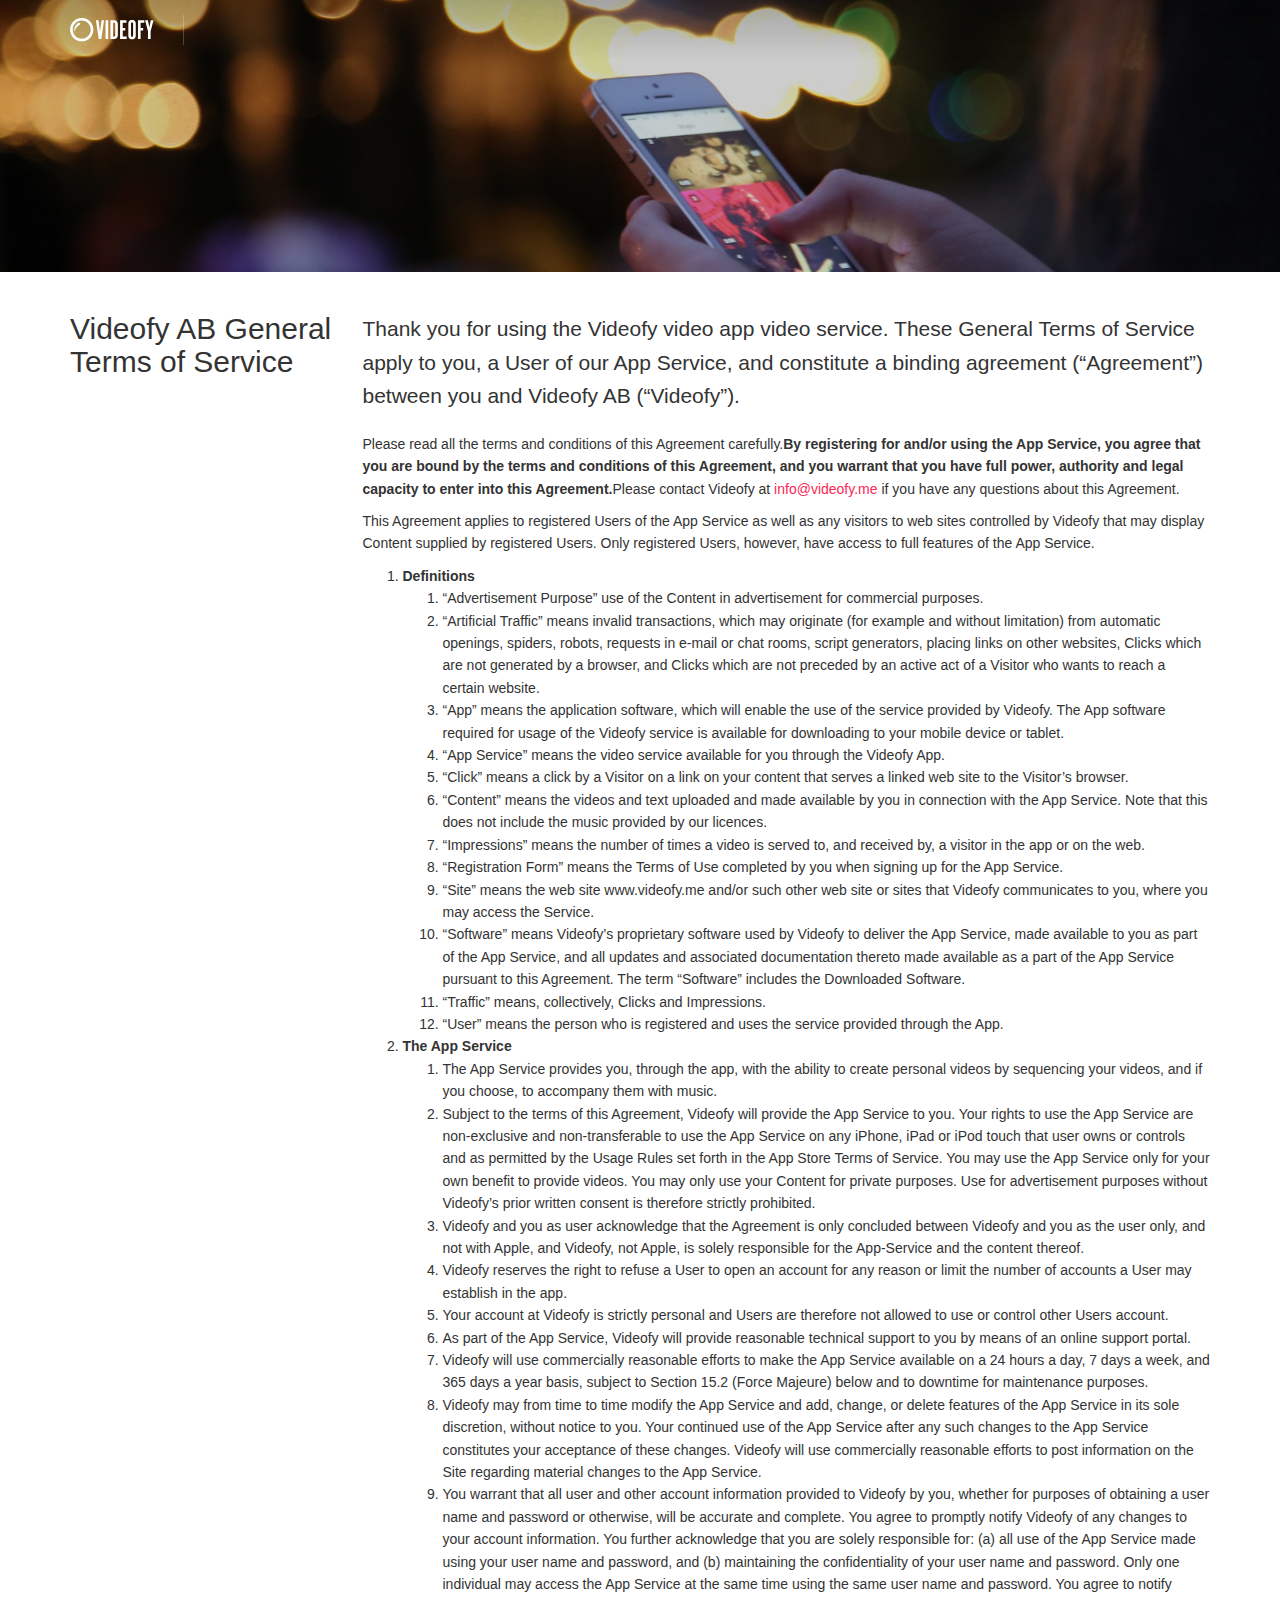
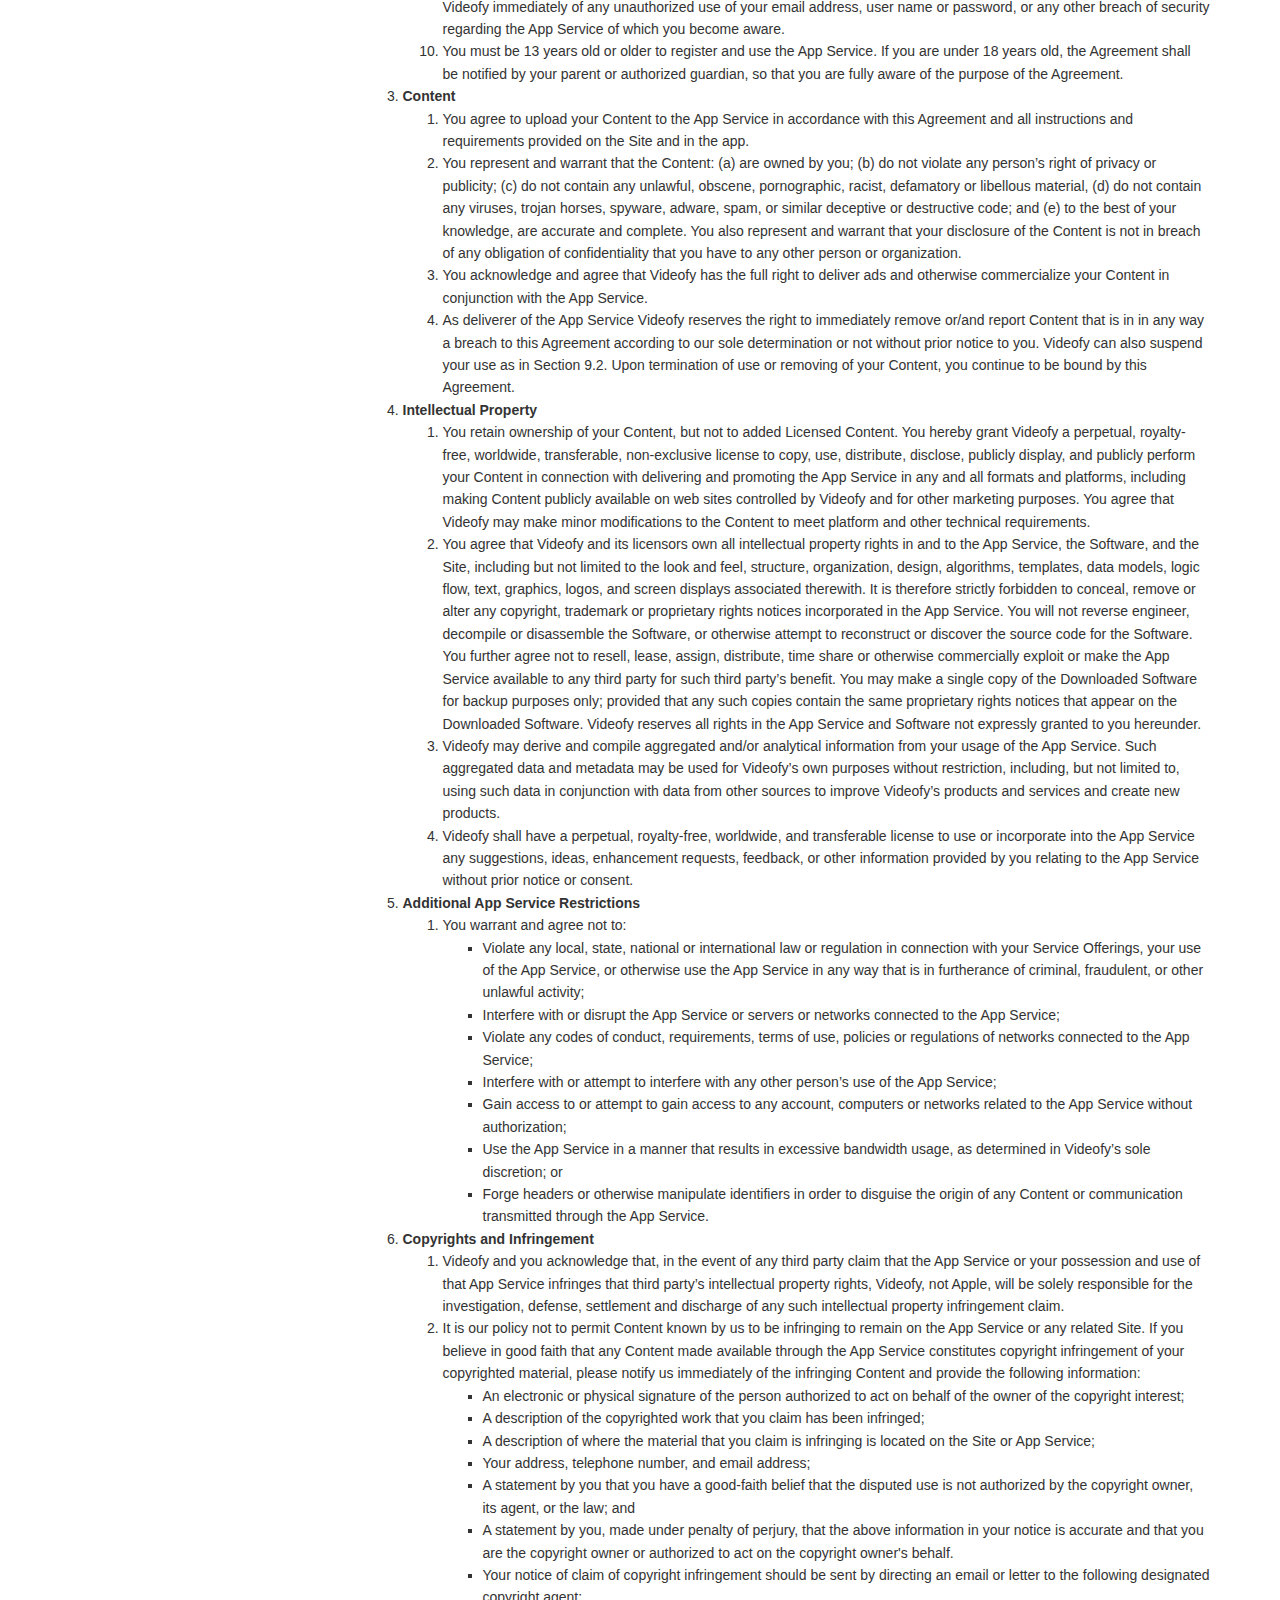
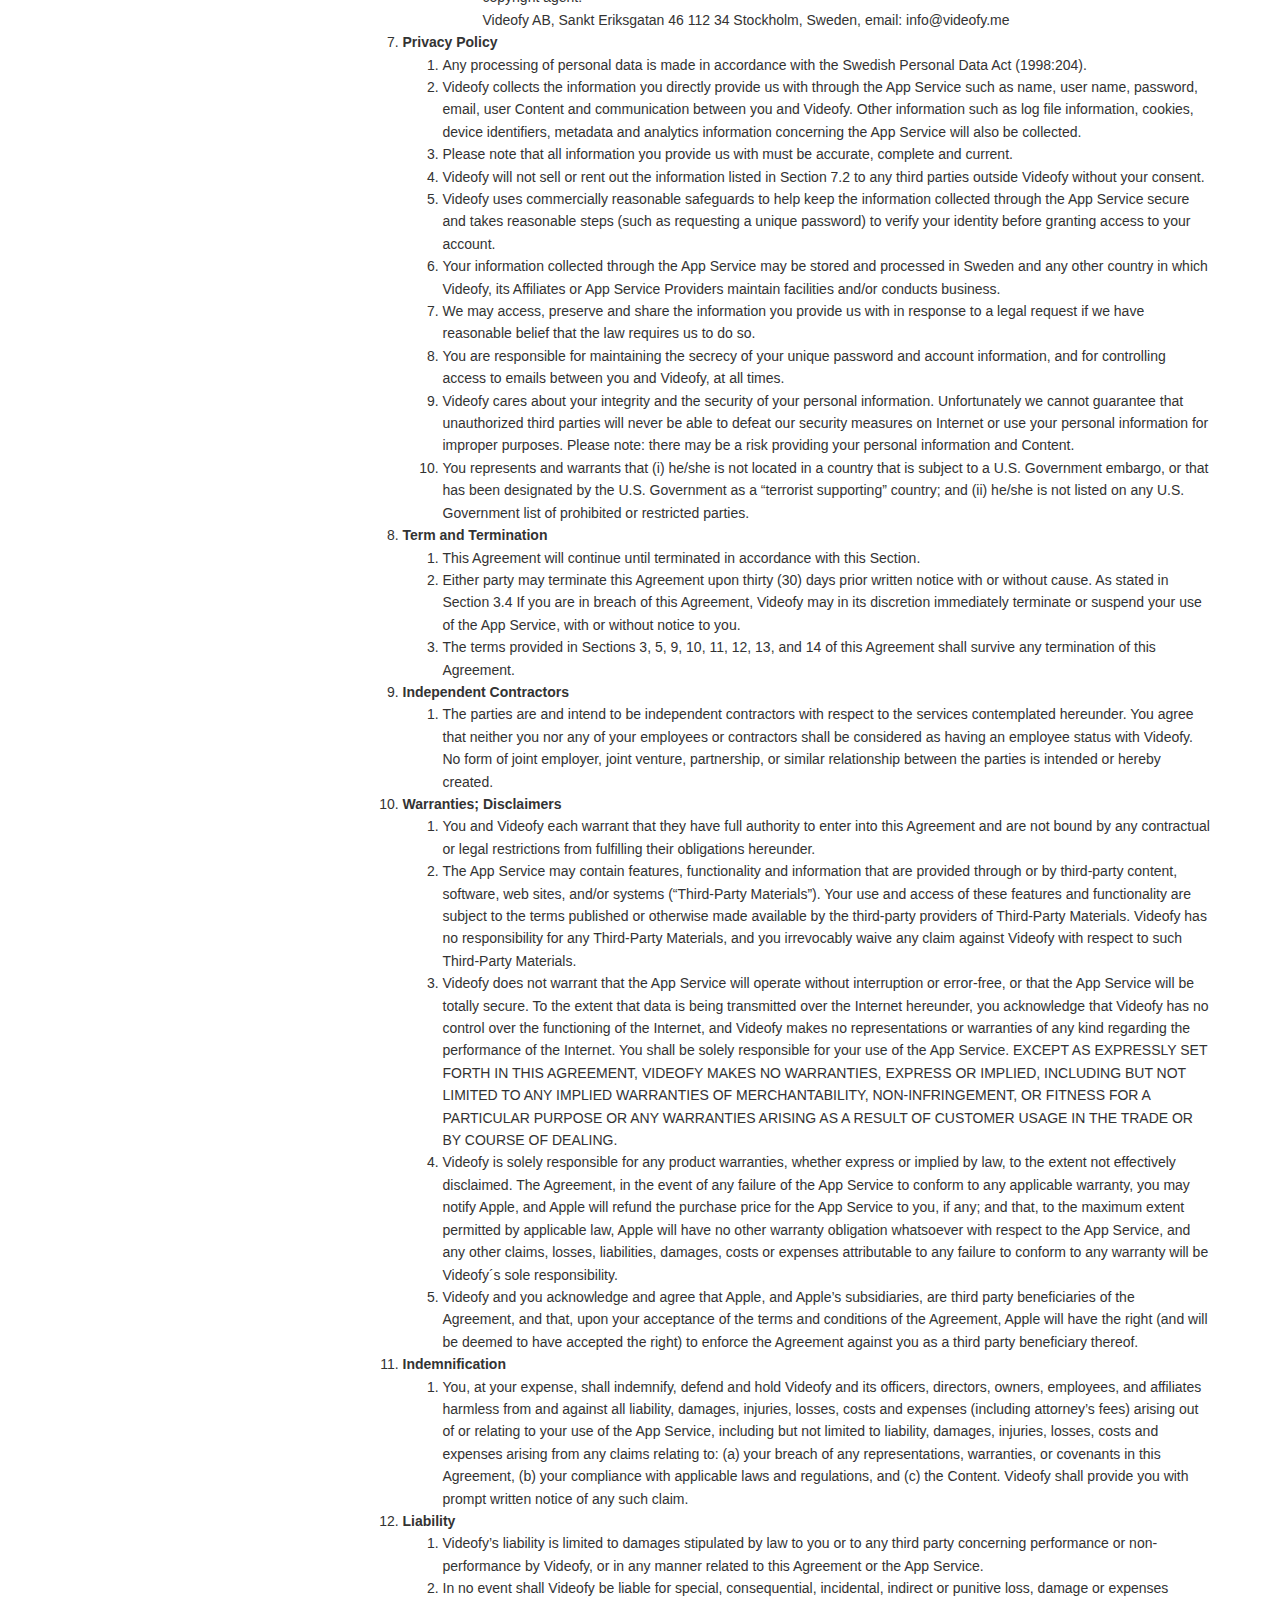
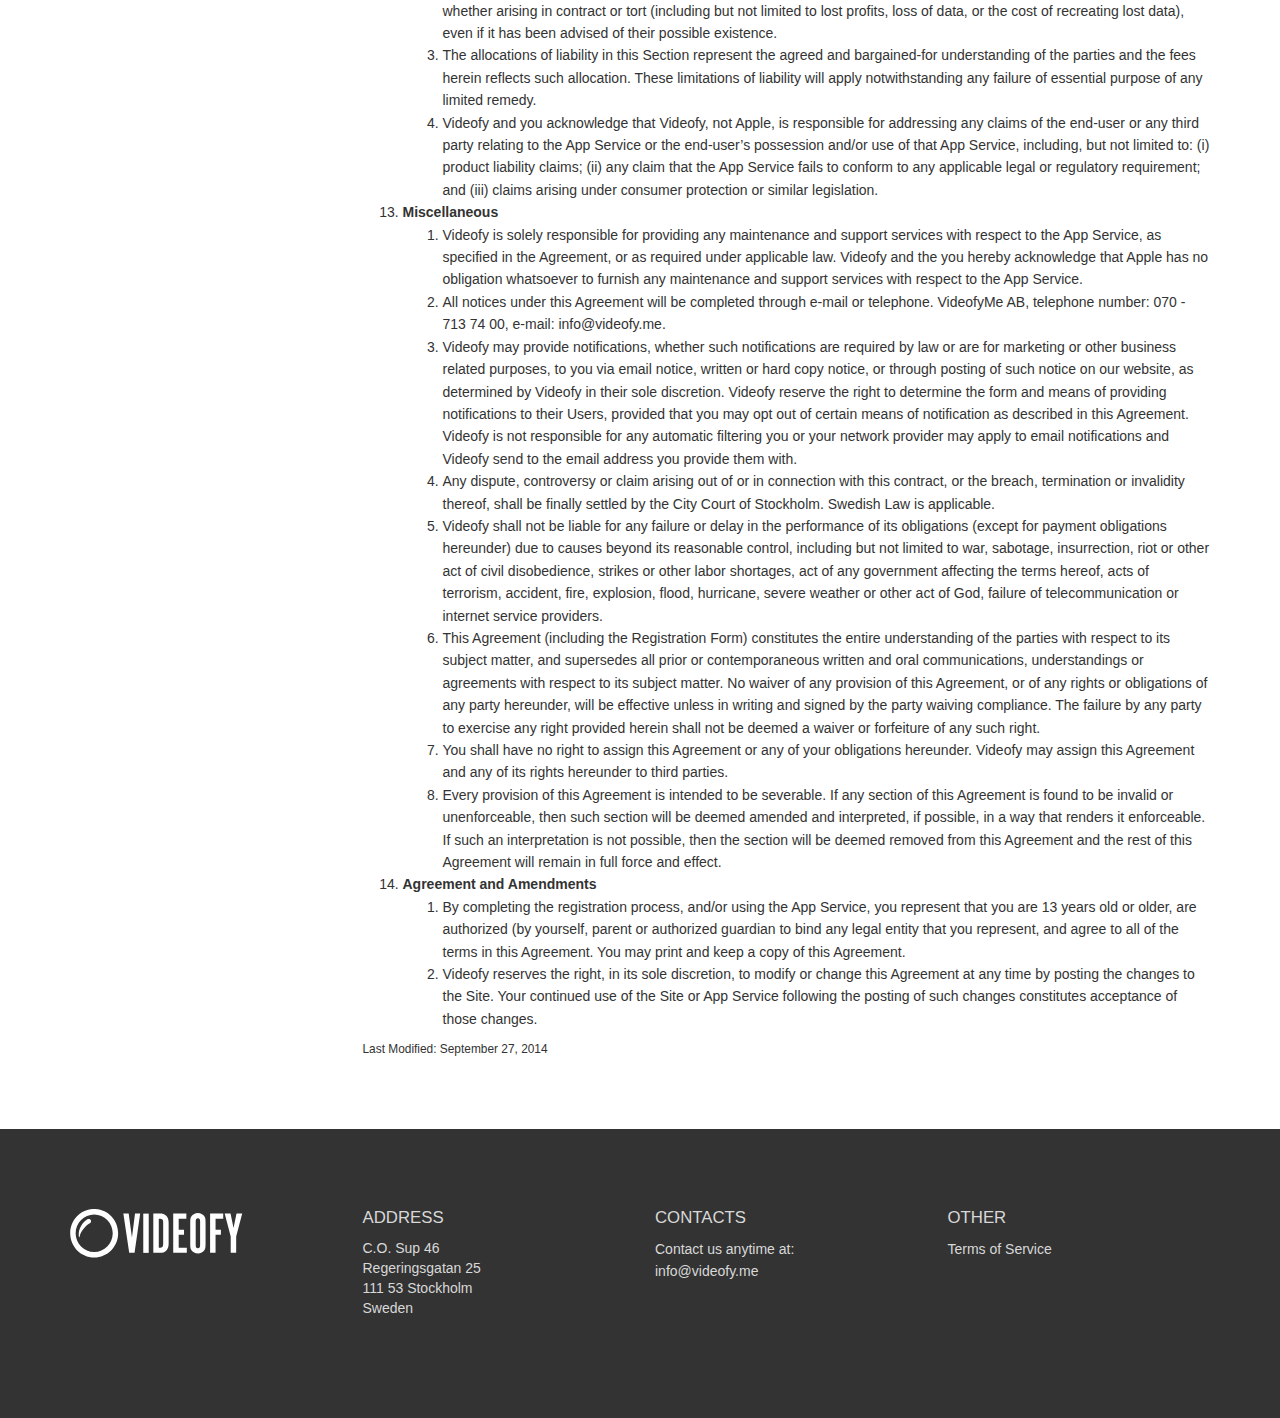
<file: terms.html>
<!DOCTYPE html><!--[if lt IE 7]><html class="no-js ie6 ie" lang="en"></html><![endif]--><!--[if IE 7]><html class="no-js ie7 ie" lang="en"></html><![endif]--><!--[if IE 8]><html class="no-js ie8 ie" lang="en"></html><![endif]--><!--[if (gt IE 9)|!(IE)]><html class="no-js" lang="en"></html><![endif]--><head><meta charset="utf-8" /><meta content="IE=9" http-equiv="X-UA-Compatible" /><meta content="width=device-width, initial-scale=1.0, maximum-scale=2.0, user-scalable=yes" name="viewport" /><title>Videofy &mdash; Tell your story</title><link data-turbolinks-track="true" href="assets/application-575cfbafa0febe323f9afd88a5fcacd6.css" media="all" rel="stylesheet" /><!--[if IE]><link data-turbolinks-track="true" href="/assets/ie-60c3497ec0a5d188ebb203ef52566065.css" media="all" rel="stylesheet" /><![endif]--><!--[if lt IE 9]><script src="//cdnjs.cloudflare.com/ajax/libs/respond.js/1.2.0/respond.js"></script><![endif]--><script src="assets/modernizr-1af3caa1324e15e8d7eb4d703ae076df.js"></script><script data-turbolinks-track="true" src="assets/application-8a2aa35d18575cafd5628e30099f99cb.js"></script><link href="assets/favicon-e16bb898ebe125a9ccb9b4dd0bb017fd.ico" rel="shortcut icon" type="image/x-icon" /><link href="/assets/apple-touch-icon-precomposed-6232c23b7b8760ca3a3e51691c40c235.png" rel="apple-touch-icon" /><link href="/assets/apple-touch-icon-72x72-precomposed-32609334844acd62eb5297b4e27d7343.png" rel="apple-touch-icon" sizes="72x72" /><link href="/assets/apple-touch-icon-76x76-precomposed-5573cd559b7110203aff1e78b87d0252.png" rel="apple-touch-icon" sizes="76x76" /><link href="/assets/apple-touch-icon-114x114-precomposed-e8740f0a279afc5e89ebaba9a5b4761d.png" rel="apple-touch-icon" sizes="114x114" /><link href="/assets/apple-touch-icon-120x120-precomposed-87eac33d0eff036e71d9a40def74ecdd.png" rel="apple-touch-icon" sizes="120x120" /><link href="/assets/apple-touch-icon-144x144-precomposed-01ab9d39250f05fe0122d21e1f4df8a9.png" rel="apple-touch-icon" sizes="144x144" /><link href="/assets/apple-touch-icon-152x152-precomposed-d7ef843cd5f8d2472a96af69b1615e2b.png" rel="apple-touch-icon" sizes="152x152" /><meta content="authenticity_token" name="csrf-param" />
</head><body class="terms" data-action="show" data-controller="high_voltage-pages" data-language="en"><div class="background-container"><div class="container hidden-xs heading tween-animate-header"><div class="row"><div class="col-xs-7"><h1>We make it easy to tell stories in video.<br />Scroll down to meet us.</h1></div></div></div></div><div class="row" id="navigation"><div class="col-xs-12"><nav class="navbar navbar-default" role="navigation"><div class="container"><div class="navbar-header"><button class="navbar-toggle" data-target="#main-navbar-collapse" data-toggle="collapse" type="button"><span class="sr-only">Toggle navigation</span><span class="icon-bar"></span><span class="icon-bar"></span><span class="icon-bar"></span></button><a class="navbar-brand" href="/"><img alt="Logo" class="logo" src="assets/logo-ff5d0922fb99f6a2c425c5b539fd0513.svg" /></a></div><div class="collapse navbar-collapse" id="main-navbar-collapse"><ul class="nav navbar-nav"></ul></div></div></nav></div></div><div class="container-fluid" id="main"><div class="container"><div class="row"><div class="col-xs-12 col-md-3"><h2>Videofy AB General Terms of Service</h2></div><div class="col-xs-12 col-md-9"><p class="lead">Thank you for using the Videofy video app video service. These General Terms of Service apply to you, a User of our App Service, and constitute a binding agreement (“Agreement”) between you and Videofy AB (“Videofy”).</p><p>Please read all the terms and conditions of this Agreement carefully.<strong>By registering for and/or using the App Service, you agree that you are bound by the terms and conditions of this Agreement, and you warrant that you have full power, authority and legal capacity to enter into this Agreement.</strong>Please contact Videofy at&nbsp;<a href="mailto:info@videofy.me">info@videofy.me</a>&nbsp;if you have any questions about this Agreement.</p><p>This Agreement applies to registered Users of the App Service as well as any visitors to web sites controlled by Videofy that may display Content supplied by registered Users. Only registered Users, however, have access to full features of the App Service.</p><ol><li><strong>Definitions</strong><ol><li>“Advertisement Purpose” use of the Content in advertisement for commercial purposes.</li><li>“Artificial Traffic” means invalid transactions, which may originate (for example and without limitation) from automatic openings, spiders, robots, requests in e-mail or chat rooms, script generators, placing links on other websites, Clicks which are not generated by a browser, and Clicks which are not preceded by an active act of a Visitor who wants to reach a certain website.</li><li>“App” means the application software, which will enable the use of the service provided by Videofy. The App software required for usage of the Videofy service is available for downloading to your mobile device or tablet.</li><li>“App Service” means the video service available for you through the Videofy App.</li><li>“Click” means a click by a Visitor on a link on your content that serves a linked web site to the Visitor’s browser.</li><li>“Content” means the videos and text uploaded and made available by you in connection with the App Service. Note that this does not include the music provided by our licences.</li><li>“Impressions” means the number of times a video is served to, and received by, a visitor in the app or on the web.</li><li>“Registration Form” means the Terms of Use completed by you when signing up for the App Service.</li><li>“Site” means the web site www.videofy.me and/or such other web site or sites that Videofy communicates to you, where you may access the Service.</li><li>“Software” means Videofy’s proprietary software used by Videofy to deliver the App Service, made available to you as part of the App Service, and all updates and associated documentation thereto made available as a part of the App Service pursuant to this Agreement. The term “Software” includes the Downloaded Software.</li><li>“Traffic” means, collectively, Clicks and Impressions.</li><li>“User” means the person who is registered and uses the service provided through the App.</li></ol></li><li><strong>The App Service</strong><ol><li>The App Service provides you, through the app, with the ability to create personal videos by sequencing your videos, and if you choose, to accompany them with music.</li><li>Subject to the terms of this Agreement, Videofy will provide the App Service to you. Your rights to use the App Service are non-exclusive and non-transferable to use the App Service on any iPhone, iPad or iPod touch that user owns or controls and as permitted by the Usage Rules set forth in the App Store Terms of Service. You may use the App Service only for your own benefit to provide videos. You may only use your Content for private purposes. Use for advertisement purposes without Videofy’s prior written consent is therefore strictly prohibited.</li><li>Videofy and you as user acknowledge that the Agreement is only concluded between Videofy and you as the user only, and not with Apple, and Videofy, not Apple, is solely responsible for the App-Service and the content thereof.</li><li>Videofy reserves the right to refuse a User to open an account for any reason or limit the number of accounts a User may establish in the app.</li><li>Your account at Videofy is strictly personal and Users are therefore not allowed to use or control other Users account.</li><li>As part of the App Service, Videofy will provide reasonable technical support to you by means of an online support portal.</li><li>Videofy will use commercially reasonable efforts to make the App Service available on a 24 hours a day, 7 days a week, and 365 days a year basis, subject to Section 15.2 (Force Majeure) below and to downtime for maintenance purposes.</li><li>Videofy may from time to time modify the App Service and add, change, or delete features of the App Service in its sole discretion, without notice to you. Your continued use of the App Service after any such changes to the App Service constitutes your acceptance of these changes. Videofy will use commercially reasonable efforts to post information on the Site regarding material changes to the App Service.</li><li>You warrant that all user and other account information provided to Videofy by you, whether for purposes of obtaining a user name and password or otherwise, will be accurate and complete. You agree to promptly notify Videofy of any changes to your account information. You further acknowledge that you are solely responsible for: (a) all use of the App Service made using your user name and password, and (b) maintaining the confidentiality of your user name and password. Only one individual may access the App Service at the same time using the same user name and password. You agree to notify Videofy immediately of any unauthorized use of your email address, user name or password, or any other breach of security regarding the App Service of which you become aware.</li><li>You must be 13 years old or older to register and use the App Service. If you are under 18 years old, the Agreement shall be notified by your parent or authorized guardian, so that you are fully aware of the purpose of the Agreement.</li></ol></li><li><strong>Content</strong><ol><li>You agree to upload your Content to the App Service in accordance with this Agreement and all instructions and requirements provided on the Site and in the app.</li><li>You represent and warrant that the Content: (a) are owned by you; (b) do not violate any person’s right of privacy or publicity; (c) do not contain any unlawful, obscene, pornographic, racist, defamatory or libellous material, (d) do not contain any viruses, trojan horses, spyware, adware, spam, or similar deceptive or destructive code; and (e) to the best of your knowledge, are accurate and complete. You also represent and warrant that your disclosure of the Content is not in breach of any obligation of confidentiality that you have to any other person or organization.</li><li>You acknowledge and agree that Videofy has the full right to deliver ads and otherwise commercialize your Content in conjunction with the App Service.</li><li>As deliverer of the App Service Videofy reserves the right to immediately remove or/and report Content that is in in any way a breach to this Agreement according to our sole determination or not without prior notice to you. Videofy can also suspend your use as in Section 9.2. Upon termination of use or removing of your Content, you continue to be bound by this Agreement.</li></ol></li><li><strong>Intellectual Property</strong><ol><li>You retain ownership of your Content, but not to added Licensed Content. You hereby grant Videofy a perpetual, royalty-free, worldwide, transferable, non-exclusive license to copy, use, distribute, disclose, publicly display, and publicly perform your Content in connection with delivering and promoting the App Service in any and all formats and platforms, including making Content publicly available on web sites controlled by Videofy and for other marketing purposes. You agree that Videofy may make minor modifications to the Content to meet platform and other technical requirements.</li><li>You agree that Videofy and its licensors own all intellectual property rights in and to the App Service, the Software, and the Site, including but not limited to the look and feel, structure, organization, design, algorithms, templates, data models, logic flow, text, graphics, logos, and screen displays associated therewith. It is therefore strictly forbidden to conceal, remove or alter any copyright, trademark or proprietary rights notices incorporated in the App Service. You will not reverse engineer, decompile or disassemble the Software, or otherwise attempt to reconstruct or discover the source code for the Software. You further agree not to resell, lease, assign, distribute, time share or otherwise commercially exploit or make the App Service available to any third party for such third party’s benefit. You may make a single copy of the Downloaded Software for backup purposes only; provided that any such copies contain the same proprietary rights notices that appear on the Downloaded Software. Videofy reserves all rights in the App Service and Software not expressly granted to you hereunder.</li><li>Videofy may derive and compile aggregated and/or analytical information from your usage of the App Service. Such aggregated data and metadata may be used for Videofy’s own purposes without restriction, including, but not limited to, using such data in conjunction with data from other sources to improve Videofy’s products and services and create new products.</li><li>Videofy shall have a perpetual, royalty-free, worldwide, and transferable license to use or incorporate into the App Service any suggestions, ideas, enhancement requests, feedback, or other information provided by you relating to the App Service without prior notice or consent.</li></ol></li><li><strong>Additional App Service Restrictions</strong><ol><li>You warrant and agree not to:<ul><li>Violate any local, state, national or international law or regulation in connection with your Service Offerings, your use of the App Service, or otherwise use the App Service in any way that is in furtherance of criminal, fraudulent, or other unlawful activity;</li><li>Interfere with or disrupt the App Service or servers or networks connected to the App Service;</li><li>Violate any codes of conduct, requirements, terms of use, policies or regulations of networks connected to the App Service;</li><li>Interfere with or attempt to interfere with any other person’s use of the App Service;</li><li>Gain access to or attempt to gain access to any account, computers or networks related to the App Service without authorization;</li><li>Use the App Service in a manner that results in excessive bandwidth usage, as determined in Videofy’s sole discretion; or</li><li>Forge headers or otherwise manipulate identifiers in order to disguise the origin of any Content or communication transmitted through the App Service.</li></ul></li></ol></li><li><strong>Copyrights and Infringement</strong><ol><li>Videofy and you acknowledge that, in the event of any third party claim that the App Service or your possession and use of that App Service infringes that third party’s intellectual property rights, Videofy, not Apple, will be solely responsible for the investigation, defense, settlement and discharge of any such intellectual property infringement claim.</li><li>It is our policy not to permit Content known by us to be infringing to remain on the App Service or any related Site. If you believe in good faith that any Content made available through the App Service constitutes copyright infringement of your copyrighted material, please notify us immediately of the infringing Content and provide the following information:<ul><li>An electronic or physical signature of the person authorized to act on behalf of the owner of the copyright interest;</li><li>A description of the copyrighted work that you claim has been infringed;</li><li>A description of where the material that you claim is infringing is located on the Site or App Service;</li><li>Your address, telephone number, and email address;</li><li>A statement by you that you have a good-faith belief that the disputed use is not authorized by the copyright owner, its agent, or the law; and</li><li>A statement by you, made under penalty of perjury, that the above information in your notice is accurate and that you are the copyright owner or authorized to act on the copyright owner's behalf.</li><li>Your notice of claim of copyright infringement should be sent by directing an email or letter to the following designated copyright agent:<br />Videofy AB, Sankt Eriksgatan 46 112 34 Stockholm, Sweden, email: info@videofy.me</li></ul></li></ol></li><li><strong>Privacy Policy</strong><ol><li>Any processing of personal data is made in accordance with the Swedish Personal Data Act (1998:204).</li><li>Videofy collects the information you directly provide us with through the App Service such as name, user name, password, email, user Content and communication between you and Videofy. Other information such as log file information, cookies, device identifiers, metadata and analytics information concerning the App Service will also be collected.</li><li>Please note that all information you provide us with must be accurate, complete and current.</li><li>Videofy will not sell or rent out the information listed in Section 7.2 to any third parties outside Videofy without your consent.</li><li>Videofy uses commercially reasonable safeguards to help keep the information collected through the App Service secure and takes reasonable steps (such as requesting a unique password) to verify your identity before granting access to your account.</li><li>Your information collected through the App Service may be stored and processed in Sweden and any other country in which Videofy, its Affiliates or App Service Providers maintain facilities and/or conducts business.</li><li>We may access, preserve and share the information you provide us with in response to a legal request if we have reasonable belief that the law requires us to do so.</li><li>You are responsible for maintaining the secrecy of your unique password and account information, and for controlling access to emails between you and Videofy, at all times.</li><li>Videofy cares about your integrity and the security of your personal information. Unfortunately we cannot guarantee that unauthorized third parties will never be able to defeat our security measures on Internet or use your personal information for improper purposes. Please note: there may be a risk providing your personal information and Content.</li><li>You represents and warrants that (i) he/she is not located in a country that is subject to a U.S. Government embargo, or that has been designated by the U.S. Government as a “terrorist supporting” country; and (ii) he/she is not listed on any U.S. Government list of prohibited or restricted parties.</li></ol></li><li><strong>Term and Termination</strong><ol><li>This Agreement will continue until terminated in accordance with this Section.</li><li>Either party may terminate this Agreement upon thirty (30) days prior written notice with or without cause. As stated in Section 3.4 If you are in breach of this Agreement, Videofy may in its discretion immediately terminate or suspend your use of the App Service, with or without notice to you.</li><li>The terms provided in Sections 3, 5, 9, 10, 11, 12, 13, and 14 of this Agreement shall survive any termination of this Agreement.</li></ol></li><li><strong>Independent Contractors</strong><ol><li>The parties are and intend to be independent contractors with respect to the services contemplated hereunder. You agree that neither you nor any of your employees or contractors shall be considered as having an employee status with Videofy. No form of joint employer, joint venture, partnership, or similar relationship between the parties is intended or hereby created.</li></ol></li><li><strong>Warranties; Disclaimers</strong><ol><li>You and Videofy each warrant that they have full authority to enter into this Agreement and are not bound by any contractual or legal restrictions from fulfilling their obligations hereunder.</li><li>The App Service may contain features, functionality and information that are provided through or by third-party content, software, web sites, and/or systems (“Third-Party Materials”). Your use and access of these features and functionality are subject to the terms published or otherwise made available by the third-party providers of Third-Party Materials. Videofy has no responsibility for any Third-Party Materials, and you irrevocably waive any claim against Videofy with respect to such Third-Party Materials.</li><li>Videofy does not warrant that the App Service will operate without interruption or error-free, or that the App Service will be totally secure. To the extent that data is being transmitted over the Internet hereunder, you acknowledge that Videofy has no control over the functioning of the Internet, and Videofy makes no representations or warranties of any kind regarding the performance of the Internet. You shall be solely responsible for your use of the App Service. EXCEPT AS EXPRESSLY SET FORTH IN THIS AGREEMENT, VIDEOFY MAKES NO WARRANTIES, EXPRESS OR IMPLIED, INCLUDING BUT NOT LIMITED TO ANY IMPLIED WARRANTIES OF MERCHANTABILITY, NON-INFRINGEMENT, OR FITNESS FOR A PARTICULAR PURPOSE OR ANY WARRANTIES ARISING AS A RESULT OF CUSTOMER USAGE IN THE TRADE OR BY COURSE OF DEALING.</li><li>Videofy is solely responsible for any product warranties, whether express or implied by law, to the extent not effectively disclaimed. The Agreement, in the event of any failure of the App Service to conform to any applicable warranty, you may notify Apple, and Apple will refund the purchase price for the App Service to you, if any; and that, to the maximum extent permitted by applicable law, Apple will have no other warranty obligation whatsoever with respect to the App Service, and any other claims, losses, liabilities, damages, costs or expenses attributable to any failure to conform to any warranty will be Videofy´s sole responsibility.</li><li>Videofy and you acknowledge and agree that Apple, and Apple’s subsidiaries, are third party beneficiaries of the Agreement, and that, upon your acceptance of the terms and conditions of the Agreement, Apple will have the right (and will be deemed to have accepted the right) to enforce the Agreement against you as a third party beneficiary thereof.</li></ol></li><li><strong>Indemnification</strong><ol><li>You, at your expense, shall indemnify, defend and hold Videofy and its officers, directors, owners, employees, and affiliates harmless from and against all liability, damages, injuries, losses, costs and expenses (including attorney’s fees) arising out of or relating to your use of the App Service, including but not limited to liability, damages, injuries, losses, costs and expenses arising from any claims relating to: (a) your breach of any representations, warranties, or covenants in this Agreement, (b) your compliance with applicable laws and regulations, and (c) the Content. Videofy shall provide you with prompt written notice of any such claim.</li></ol></li><li><strong>Liability</strong><ol><li>Videofy’s liability is limited to damages stipulated by law to you or to any third party concerning performance or non-performance by Videofy, or in any manner related to this Agreement or the App Service.</li><li>In no event shall Videofy be liable for special, consequential, incidental, indirect or punitive loss, damage or expenses whether arising in contract or tort (including but not limited to lost profits, loss of data, or the cost of recreating lost data), even if it has been advised of their possible existence.</li><li>The allocations of liability in this Section represent the agreed and bargained-for understanding of the parties and the fees herein reflects such allocation. These limitations of liability will apply notwithstanding any failure of essential purpose of any limited remedy.</li><li>Videofy and you acknowledge that Videofy, not Apple, is responsible for addressing any claims of the end-user or any third party relating to the App Service or the end-user’s possession and/or use of that App Service, including, but not limited to: (i) product liability claims; (ii) any claim that the App Service fails to conform to any applicable legal or regulatory requirement; and (iii) claims arising under consumer protection or similar legislation.</li></ol></li><li><strong>Miscellaneous</strong><ol><li>Videofy is solely responsible for providing any maintenance and support services with respect to the App Service, as specified in the Agreement, or as required under applicable law. Videofy and the you hereby acknowledge that Apple has no obligation whatsoever to furnish any maintenance and support services with respect to the App Service.</li><li>All notices under this Agreement will be completed through e-mail or telephone. VideofyMe AB, telephone number: 070 - 713 74 00, e-mail: info@videofy.me.</li><li>Videofy may provide notifications, whether such notifications are required by law or are for marketing or other business related purposes, to you via email notice, written or hard copy notice, or through posting of such notice on our website, as determined by Videofy in their sole discretion. Videofy reserve the right to determine the form and means of providing notifications to their Users, provided that you may opt out of certain means of notification as described in this Agreement. Videofy is not responsible for any automatic filtering you or your network provider may apply to email notifications and Videofy send to the email address you provide them with.</li><li>Any dispute, controversy or claim arising out of or in connection with this contract, or the breach, termination or invalidity thereof, shall be finally settled by the City Court of Stockholm. Swedish Law is applicable.</li><li>Videofy shall not be liable for any failure or delay in the performance of its obligations (except for payment obligations hereunder) due to causes beyond its reasonable control, including but not limited to war, sabotage, insurrection, riot or other act of civil disobedience, strikes or other labor shortages, act of any government affecting the terms hereof, acts of terrorism, accident, fire, explosion, flood, hurricane, severe weather or other act of God, failure of telecommunication or internet service providers.</li><li>This Agreement (including the Registration Form) constitutes the entire understanding of the parties with respect to its subject matter, and supersedes all prior or contemporaneous written and oral communications, understandings or agreements with respect to its subject matter. No waiver of any provision of this Agreement, or of any rights or obligations of any party hereunder, will be effective unless in writing and signed by the party waiving compliance. The failure by any party to exercise any right provided herein shall not be deemed a waiver or forfeiture of any such right.</li><li>You shall have no right to assign this Agreement or any of your obligations hereunder. Videofy may assign this Agreement and any of its rights hereunder to third parties.</li><li>Every provision of this Agreement is intended to be severable. If any section of this Agreement is found to be invalid or unenforceable, then such section will be deemed amended and interpreted, if possible, in a way that renders it enforceable. If such an interpretation is not possible, then the section will be deemed removed from this Agreement and the rest of this Agreement will remain in full force and effect.</li></ol></li><li><strong>Agreement and Amendments</strong><ol><li>By completing the registration process, and/or using the App Service, you represent that you are 13 years old or older, are authorized (by yourself, parent or authorized guardian to bind any legal entity that you represent, and agree to all of the terms in this Agreement. You may print and keep a copy of this Agreement.</li><li>Videofy reserves the right, in its sole discretion, to modify or change this Agreement at any time by posting the changes to the Site. Your continued use of the Site or App Service following the posting of such changes constitutes acceptance of those changes.</li></ol></li></ol><p class="small">Last Modified: September 27, 2014</p></div></div></div></div><div class="container-fluid" id="footer-dark"><div class="container"><div class="row"><div class="col-xs-12 col-md-3 footerlogo"><a href="http://www.videofy.me/"><img alt="Logo" class="logo.large" src="assets/logo-ff5d0922fb99f6a2c425c5b539fd0513.svg" /></a></div><div class="col-xs-12 col-md-3"><h3>Address</h3><address>C.O. Sup 46<br />Regeringsgatan 25<br />111 53 Stockholm<br />Sweden</address></div><div class="col-xs-12 col-md-3"><h3>Contacts</h3><p>Contact us anytime at:<br /><a href="mailto:info@videofy.me">info@videofy.me</a></p></div><div class="col-xs-12 col-md-3"><h3>Other</h3><p><a><a href="terms.html">Terms of Service</a></a></p></div></div></div></div><div class="visible-xs" id="xs-check">&nbsp;</div><script type="text/javascript">(function(i,s,o,g,r,a,m){i['GoogleAnalyticsObject']=r;i[r]=i[r]||function(){
(i[r].q=i[r].q||[]).push(arguments)},i[r].l=1*new Date();a=s.createElement(o),
m=s.getElementsByTagName(o)[0];a.async=1;a.src=g;m.parentNode.insertBefore(a,m)
})(window,document,'script','//www.google-analytics.com/analytics.js','ga');

ga('create', 'UA-7535531-1', 'auto');
ga('send', 'pageview');</script></body>
</file>
<file: assets/application-575cfbafa0febe323f9afd88a5fcacd6.css>
.select2-container{margin:0;position:relative;display:inline-block;zoom:1;*display:inline;vertical-align:middle}.select2-container,.select2-drop,.select2-search,.select2-search input{-webkit-box-sizing:border-box;-moz-box-sizing:border-box;box-sizing:border-box}.select2-container .select2-choice{display:block;height:26px;padding:0 0 0 8px;overflow:hidden;position:relative;border:1px solid #aaa;white-space:nowrap;line-height:26px;color:#444;text-decoration:none;border-radius:4px;background-clip:padding-box;-webkit-touch-callout:none;-webkit-user-select:none;-moz-user-select:none;-ms-user-select:none;user-select:none;background-color:#fff;background-image:-webkit-gradient(linear, left bottom, left top, color-stop(0, #eee), color-stop(0.5, #fff));background-image:-webkit-linear-gradient(center bottom, #eee 0%, #fff 50%);background-image:-moz-linear-gradient(center bottom, #eee 0%, #fff 50%);filter:progid:DXImageTransform.Microsoft.gradient(startColorstr = '#ffffff', endColorstr = '#eeeeee', GradientType = 0);background-image:linear-gradient(to top, #eee 0%, #fff 50%)}.select2-container.select2-drop-above .select2-choice{border-bottom-color:#aaa;border-radius:0 0 4px 4px;background-image:-webkit-gradient(linear, left bottom, left top, color-stop(0, #eee), color-stop(0.9, #fff));background-image:-webkit-linear-gradient(center bottom, #eee 0%, #fff 90%);background-image:-moz-linear-gradient(center bottom, #eee 0%, #fff 90%);filter:progid:DXImageTransform.Microsoft.gradient(startColorstr='#ffffff', endColorstr='#eeeeee', GradientType=0);background-image:linear-gradient(to bottom, #eee 0%, #fff 90%)}.select2-container.select2-allowclear .select2-choice .select2-chosen{margin-right:42px}.select2-container .select2-choice>.select2-chosen{margin-right:26px;display:block;overflow:hidden;white-space:nowrap;text-overflow:ellipsis;float:none;width:auto}.select2-container .select2-choice abbr{display:none;width:12px;height:12px;position:absolute;right:24px;top:8px;font-size:1px;text-decoration:none;border:0;background:url(select2-12a5225b990a1858d32c43559cc9d2ec.png) right top no-repeat;cursor:pointer;outline:0}.select2-container.select2-allowclear .select2-choice abbr{display:inline-block}.select2-container .select2-choice abbr:hover{background-position:right -11px;cursor:pointer}.select2-drop-mask{border:0;margin:0;padding:0;position:fixed;left:0;top:0;min-height:100%;min-width:100%;height:auto;width:auto;opacity:0;z-index:9998;background-color:#fff;filter:alpha(opacity=0)}.select2-drop{width:100%;margin-top:-1px;position:absolute;z-index:9999;top:100%;background:#fff;color:#000;border:1px solid #aaa;border-top:0;border-radius:0 0 4px 4px;-webkit-box-shadow:0 4px 5px rgba(0,0,0,0.15);box-shadow:0 4px 5px rgba(0,0,0,0.15)}.select2-drop.select2-drop-above{margin-top:1px;border-top:1px solid #aaa;border-bottom:0;border-radius:4px 4px 0 0;-webkit-box-shadow:0 -4px 5px rgba(0,0,0,0.15);box-shadow:0 -4px 5px rgba(0,0,0,0.15)}.select2-drop-active{border:1px solid #5897fb;border-top:none}.select2-drop.select2-drop-above.select2-drop-active{border-top:1px solid #5897fb}.select2-drop-auto-width{border-top:1px solid #aaa;width:auto}.select2-drop-auto-width .select2-search{padding-top:4px}.select2-container .select2-choice .select2-arrow{display:inline-block;width:18px;height:100%;position:absolute;right:0;top:0;border-left:1px solid #aaa;border-radius:0 4px 4px 0;background-clip:padding-box;background:#ccc;background-image:-webkit-gradient(linear, left bottom, left top, color-stop(0, #ccc), color-stop(0.6, #eee));background-image:-webkit-linear-gradient(center bottom, #ccc 0%, #eee 60%);background-image:-moz-linear-gradient(center bottom, #ccc 0%, #eee 60%);filter:progid:DXImageTransform.Microsoft.gradient(startColorstr = '#eeeeee', endColorstr = '#cccccc', GradientType = 0);background-image:linear-gradient(to top, #ccc 0%, #eee 60%)}.select2-container .select2-choice .select2-arrow b{display:block;width:100%;height:100%;background:url(select2-12a5225b990a1858d32c43559cc9d2ec.png) no-repeat 0 1px}.select2-search{display:inline-block;width:100%;min-height:26px;margin:0;padding-left:4px;padding-right:4px;position:relative;z-index:10000;white-space:nowrap}.select2-search input{width:100%;height:auto !important;min-height:26px;padding:4px 20px 4px 5px;margin:0;outline:0;font-family:sans-serif;font-size:1em;border:1px solid #aaa;border-radius:0;-webkit-box-shadow:none;box-shadow:none;background:#fff url(select2-12a5225b990a1858d32c43559cc9d2ec.png) no-repeat 100% -22px;background:url(select2-12a5225b990a1858d32c43559cc9d2ec.png) no-repeat 100% -22px,-webkit-gradient(linear, left bottom, left top, color-stop(0.85, #fff), color-stop(0.99, #eee));background:url(select2-12a5225b990a1858d32c43559cc9d2ec.png) no-repeat 100% -22px,-webkit-linear-gradient(center bottom, #fff 85%, #eee 99%);background:url(select2-12a5225b990a1858d32c43559cc9d2ec.png) no-repeat 100% -22px,-moz-linear-gradient(center bottom, #fff 85%, #eee 99%);background:url(select2-12a5225b990a1858d32c43559cc9d2ec.png) no-repeat 100% -22px,linear-gradient(to bottom, #fff 85%, #eee 99%) 0 0}.select2-drop.select2-drop-above .select2-search input{margin-top:4px}.select2-search input.select2-active{background:#fff url(select2-spinner-77d1946284a7d98a8d532e04a1ff8e18.gif) no-repeat 100%;background:url(select2-spinner-77d1946284a7d98a8d532e04a1ff8e18.gif) no-repeat 100%,-webkit-gradient(linear, left bottom, left top, color-stop(0.85, #fff), color-stop(0.99, #eee));background:url(select2-spinner-77d1946284a7d98a8d532e04a1ff8e18.gif) no-repeat 100%,-webkit-linear-gradient(center bottom, #fff 85%, #eee 99%);background:url(select2-spinner-77d1946284a7d98a8d532e04a1ff8e18.gif) no-repeat 100%,-moz-linear-gradient(center bottom, #fff 85%, #eee 99%);background:url(select2-spinner-77d1946284a7d98a8d532e04a1ff8e18.gif) no-repeat 100%,linear-gradient(to bottom, #fff 85%, #eee 99%) 0 0}.select2-container-active .select2-choice,.select2-container-active .select2-choices{border:1px solid #5897fb;outline:none;-webkit-box-shadow:0 0 5px rgba(0,0,0,0.3);box-shadow:0 0 5px rgba(0,0,0,0.3)}.select2-dropdown-open .select2-choice{border-bottom-color:transparent;-webkit-box-shadow:0 1px 0 #fff inset;box-shadow:0 1px 0 #fff inset;border-bottom-left-radius:0;border-bottom-right-radius:0;background-color:#eee;background-image:-webkit-gradient(linear, left bottom, left top, color-stop(0, #fff), color-stop(0.5, #eee));background-image:-webkit-linear-gradient(center bottom, #fff 0%, #eee 50%);background-image:-moz-linear-gradient(center bottom, #fff 0%, #eee 50%);filter:progid:DXImageTransform.Microsoft.gradient(startColorstr='#eeeeee', endColorstr='#ffffff', GradientType=0);background-image:linear-gradient(to top, #fff 0%, #eee 50%)}.select2-dropdown-open.select2-drop-above .select2-choice,.select2-dropdown-open.select2-drop-above .select2-choices{border:1px solid #5897fb;border-top-color:transparent;background-image:-webkit-gradient(linear, left top, left bottom, color-stop(0, #fff), color-stop(0.5, #eee));background-image:-webkit-linear-gradient(center top, #fff 0%, #eee 50%);background-image:-moz-linear-gradient(center top, #fff 0%, #eee 50%);filter:progid:DXImageTransform.Microsoft.gradient(startColorstr='#eeeeee', endColorstr='#ffffff', GradientType=0);background-image:linear-gradient(to bottom, #fff 0%, #eee 50%)}.select2-dropdown-open .select2-choice .select2-arrow{background:transparent;border-left:none;filter:none}.select2-dropdown-open .select2-choice .select2-arrow b{background-position:-18px 1px}.select2-hidden-accessible{border:0;clip:rect(0 0 0 0);height:1px;margin:-1px;overflow:hidden;padding:0;position:absolute;width:1px}.select2-results{max-height:200px;padding:0 0 0 4px;margin:4px 4px 4px 0;position:relative;overflow-x:hidden;overflow-y:auto;-webkit-tap-highlight-color:rgba(0,0,0,0)}.select2-results ul.select2-result-sub{margin:0;padding-left:0}.select2-results li{list-style:none;display:list-item;background-image:none}.select2-results li.select2-result-with-children>.select2-result-label{font-weight:bold}.select2-results .select2-result-label{padding:3px 7px 4px;margin:0;cursor:pointer;min-height:1em;-webkit-touch-callout:none;-webkit-user-select:none;-moz-user-select:none;-ms-user-select:none;user-select:none}.select2-results-dept-1 .select2-result-label{padding-left:20px}.select2-results-dept-2 .select2-result-label{padding-left:40px}.select2-results-dept-3 .select2-result-label{padding-left:60px}.select2-results-dept-4 .select2-result-label{padding-left:80px}.select2-results-dept-5 .select2-result-label{padding-left:100px}.select2-results-dept-6 .select2-result-label{padding-left:110px}.select2-results-dept-7 .select2-result-label{padding-left:120px}.select2-results .select2-highlighted{background:#3875d7;color:#fff}.select2-results li em{background:#feffde;font-style:normal}.select2-results .select2-highlighted em{background:transparent}.select2-results .select2-highlighted ul{background:#fff;color:#000}.select2-results .select2-no-results,.select2-results .select2-searching,.select2-results .select2-selection-limit{background:#f4f4f4;display:list-item;padding-left:5px}.select2-results .select2-disabled.select2-highlighted{color:#666;background:#f4f4f4;display:list-item;cursor:default}.select2-results .select2-disabled{background:#f4f4f4;display:list-item;cursor:default}.select2-results .select2-selected{display:none}.select2-more-results.select2-active{background:#f4f4f4 url(select2-spinner-77d1946284a7d98a8d532e04a1ff8e18.gif) no-repeat 100%}.select2-more-results{background:#f4f4f4;display:list-item}.select2-container.select2-container-disabled .select2-choice{background-color:#f4f4f4;background-image:none;border:1px solid #ddd;cursor:default}.select2-container.select2-container-disabled .select2-choice .select2-arrow{background-color:#f4f4f4;background-image:none;border-left:0}.select2-container.select2-container-disabled .select2-choice abbr{display:none}.select2-container-multi .select2-choices{height:auto !important;height:1%;margin:0;padding:0;position:relative;border:1px solid #aaa;cursor:text;overflow:hidden;background-color:#fff;background-image:-webkit-gradient(linear, 0% 0%, 0% 100%, color-stop(1%, #eee), color-stop(15%, #fff));background-image:-webkit-linear-gradient(top, #eee 1%, #fff 15%);background-image:-moz-linear-gradient(top, #eee 1%, #fff 15%);background-image:linear-gradient(to bottom, #eee 1%, #fff 15%)}.select2-locked{padding:3px 5px 3px 5px !important}.select2-container-multi .select2-choices{min-height:26px}.select2-container-multi.select2-container-active .select2-choices{border:1px solid #5897fb;outline:none;-webkit-box-shadow:0 0 5px rgba(0,0,0,0.3);box-shadow:0 0 5px rgba(0,0,0,0.3)}.select2-container-multi .select2-choices li{float:left;list-style:none}html[dir="rtl"] .select2-container-multi .select2-choices li{float:right}.select2-container-multi .select2-choices .select2-search-field{margin:0;padding:0;white-space:nowrap}.select2-container-multi .select2-choices .select2-search-field input{padding:5px;margin:1px 0;font-family:sans-serif;font-size:100%;color:#666;outline:0;border:0;-webkit-box-shadow:none;box-shadow:none;background:transparent !important}.select2-container-multi .select2-choices .select2-search-field input.select2-active{background:#fff url(select2-spinner-77d1946284a7d98a8d532e04a1ff8e18.gif) no-repeat 100% !important}.select2-default{color:#999 !important}.select2-container-multi .select2-choices .select2-search-choice{padding:3px 5px 3px 18px;margin:3px 0 3px 5px;position:relative;line-height:13px;color:#333;cursor:default;border:1px solid #aaaaaa;border-radius:3px;-webkit-box-shadow:0 0 2px #fff inset,0 1px 0 rgba(0,0,0,0.05);box-shadow:0 0 2px #fff inset,0 1px 0 rgba(0,0,0,0.05);background-clip:padding-box;-webkit-touch-callout:none;-webkit-user-select:none;-moz-user-select:none;-ms-user-select:none;user-select:none;background-color:#e4e4e4;filter:progid:DXImageTransform.Microsoft.gradient(startColorstr='#eeeeee', endColorstr='#f4f4f4', GradientType=0);background-image:-webkit-gradient(linear, 0% 0%, 0% 100%, color-stop(20%, #f4f4f4), color-stop(50%, #f0f0f0), color-stop(52%, #e8e8e8), color-stop(100%, #eee));background-image:-webkit-linear-gradient(top, #f4f4f4 20%, #f0f0f0 50%, #e8e8e8 52%, #eee 100%);background-image:-moz-linear-gradient(top, #f4f4f4 20%, #f0f0f0 50%, #e8e8e8 52%, #eee 100%);background-image:linear-gradient(to top, #f4f4f4 20%, #f0f0f0 50%, #e8e8e8 52%, #eee 100%)}html[dir="rtl"] .select2-container-multi .select2-choices .select2-search-choice{margin-left:0;margin-right:5px}.select2-container-multi .select2-choices .select2-search-choice .select2-chosen{cursor:default}.select2-container-multi .select2-choices .select2-search-choice-focus{background:#d4d4d4}.select2-search-choice-close{display:block;width:12px;height:13px;position:absolute;right:3px;top:4px;font-size:1px;outline:none;background:url(select2-12a5225b990a1858d32c43559cc9d2ec.png) right top no-repeat}html[dir="rtl"] .select2-search-choice-close{right:auto;left:3px}.select2-container-multi .select2-search-choice-close{left:3px}.select2-container-multi .select2-choices .select2-search-choice .select2-search-choice-close:hover{background-position:right -11px}.select2-container-multi .select2-choices .select2-search-choice-focus .select2-search-choice-close{background-position:right -11px}.select2-container-multi.select2-container-disabled .select2-choices{background-color:#f4f4f4;background-image:none;border:1px solid #ddd;cursor:default}.select2-container-multi.select2-container-disabled .select2-choices .select2-search-choice{padding:3px 5px 3px 5px;border:1px solid #ddd;background-image:none;background-color:#f4f4f4}.select2-container-multi.select2-container-disabled .select2-choices .select2-search-choice .select2-search-choice-close{display:none;background:none}.select2-result-selectable .select2-match,.select2-result-unselectable .select2-match{text-decoration:underline}.select2-offscreen,.select2-offscreen:focus{clip:rect(0 0 0 0) !important;width:1px !important;height:1px !important;border:0 !important;margin:0 !important;padding:0 !important;overflow:hidden !important;position:absolute !important;outline:0 !important;left:0px !important;top:0px !important}.select2-display-none{display:none}.select2-measure-scrollbar{position:absolute;top:-10000px;left:-10000px;width:100px;height:100px;overflow:scroll}@media only screen and (-webkit-min-device-pixel-ratio: 1.5), only screen and (min-resolution: 2dppx){.select2-search input,.select2-search-choice-close,.select2-container .select2-choice abbr,.select2-container .select2-choice .select2-arrow b{background-image:url(select2x2-3fa53aca7e2507446a2d5117e6a6f582.png) !important;background-repeat:no-repeat !important;background-size:60px 40px !important}.select2-search input{background-position:100% -21px !important}}.form-control .select2-choice{border:0;border-radius:2px}.form-control .select2-choice .select2-arrow{border-radius:0 2px 2px 0}.form-control.select2-container{height:auto !important;padding:0}.form-control.select2-container.select2-dropdown-open{border-color:#5897FB;border-radius:3px 3px 0 0}.form-control .select2-container.select2-dropdown-open .select2-choices{border-radius:3px 3px 0 0}.form-control.select2-container .select2-choices{border:0 !important;border-radius:3px}.control-group.warning .select2-container .select2-choice,.control-group.warning .select2-container .select2-choices,.control-group.warning .select2-container-active .select2-choice,.control-group.warning .select2-container-active .select2-choices,.control-group.warning .select2-dropdown-open.select2-drop-above .select2-choice,.control-group.warning .select2-dropdown-open.select2-drop-above .select2-choices,.control-group.warning .select2-container-multi.select2-container-active .select2-choices{border:1px solid #C09853 !important}.control-group.warning .select2-container .select2-choice div{border-left:1px solid #C09853 !important;background:#FCF8E3 !important}.control-group.error .select2-container .select2-choice,.control-group.error .select2-container .select2-choices,.control-group.error .select2-container-active .select2-choice,.control-group.error .select2-container-active .select2-choices,.control-group.error .select2-dropdown-open.select2-drop-above .select2-choice,.control-group.error .select2-dropdown-open.select2-drop-above .select2-choices,.control-group.error .select2-container-multi.select2-container-active .select2-choices{border:1px solid #B94A48 !important}.control-group.error .select2-container .select2-choice div{border-left:1px solid #B94A48 !important;background:#F2DEDE !important}.control-group.info .select2-container .select2-choice,.control-group.info .select2-container .select2-choices,.control-group.info .select2-container-active .select2-choice,.control-group.info .select2-container-active .select2-choices,.control-group.info .select2-dropdown-open.select2-drop-above .select2-choice,.control-group.info .select2-dropdown-open.select2-drop-above .select2-choices,.control-group.info .select2-container-multi.select2-container-active .select2-choices{border:1px solid #3A87AD !important}.control-group.info .select2-container .select2-choice div{border-left:1px solid #3A87AD !important;background:#D9EDF7 !important}.control-group.success .select2-container .select2-choice,.control-group.success .select2-container .select2-choices,.control-group.success .select2-container-active .select2-choice,.control-group.success .select2-container-active .select2-choices,.control-group.success .select2-dropdown-open.select2-drop-above .select2-choice,.control-group.success .select2-dropdown-open.select2-drop-above .select2-choices,.control-group.success .select2-container-multi.select2-container-active .select2-choices{border:1px solid #468847 !important}.control-group.success .select2-container .select2-choice div{border-left:1px solid #468847 !important;background:#DFF0D8 !important}/*!
 *  Font Awesome 4.0.3
 *  the iconic font designed for Bootstrap
 *  ------------------------------------------------------------------------------
 *  The full suite of pictographic icons, examples, and documentation can be
 *  found at http://fontawesome.io.  Stay up to date on Twitter at
 *  http://twitter.com/fontawesome.
 *
 *  License
 *  ------------------------------------------------------------------------------
 *  - The Font Awesome font is licensed under SIL OFL 1.1 -
 *    http://scripts.sil.org/OFL
 *  - Font Awesome CSS, LESS, and SASS files are licensed under MIT License -
 *    http://opensource.org/licenses/mit-license.html
 *  - Font Awesome documentation licensed under CC BY 3.0 -
 *    http://creativecommons.org/licenses/by/3.0/
 *  - Attribution is no longer required in Font Awesome 3.0, but much appreciated:
 *    "Font Awesome by Dave Gandy - http://fontawesome.io"
 *
 *  Author - Dave Gandy
 *  ------------------------------------------------------------------------------
 *  Email: dave@fontawesome.io
 *  Twitter: http://twitter.com/davegandy
 */@font-face{font-family:'FontAwesome';src:url(fontawesome-webfont-f56504f061caa6896d66c73b119e4904.eot%3Fv=4.0.3);src:url(fontawesome-webfont-f56504f061caa6896d66c73b119e4904.eot%3F) format("embedded-opentype"),url(fontawesome-webfont-c666813ae8d577f1e04b4faf99e990da.woff%3Fv=4.0.3) format("woff"),url(fontawesome-webfont-90e987e197e36d15cfcaba1cf968abe2.ttf%3Fv=4.0.3) format("truetype"),url(fontawesome-webfont-0f6bb74760f60020208520aaffe7178a.svg%3Fv=4.0.3) format("svg");font-weight:normal;font-style:normal}.fa{display:inline-block;font-family:FontAwesome;font-style:normal;font-weight:normal;line-height:1;-webkit-font-smoothing:antialiased;-moz-osx-font-smoothing:grayscale}.fa-lg{font-size:1.3333333333em;line-height:0.75em;vertical-align:-15%}.fa-2x{font-size:2em}.fa-3x{font-size:3em}.fa-4x{font-size:4em}.fa-5x{font-size:5em}.fa-fw{width:1.2857142857em;text-align:center}.fa-ul{padding-left:0;margin-left:2.1428571429em;list-style-type:none}.fa-ul>li{position:relative}.fa-li{position:absolute;left:-2.1428571429em;width:2.1428571429em;top:0.1428571429em;text-align:center}.fa-li.fa-lg{left:-1.8571428571em}.fa-border{padding:.2em .25em .15em;border:solid 0.08em #eeeeee;border-radius:.1em}.pull-right{float:right}.pull-left{float:left}.fa.pull-left{margin-right:.3em}.fa.pull-right{margin-left:.3em}.fa-spin{-webkit-animation:spin 2s infinite linear;-moz-animation:spin 2s infinite linear;-o-animation:spin 2s infinite linear;animation:spin 2s infinite linear}@-moz-keyframes spin{0%{-moz-transform:rotate(0deg)}100%{-moz-transform:rotate(359deg)}}@-webkit-keyframes spin{0%{-webkit-transform:rotate(0deg)}100%{-webkit-transform:rotate(359deg)}}@-o-keyframes spin{0%{-o-transform:rotate(0deg)}100%{-o-transform:rotate(359deg)}}@-ms-keyframes spin{0%{-ms-transform:rotate(0deg)}100%{-ms-transform:rotate(359deg)}}@keyframes spin{0%{transform:rotate(0deg)}100%{transform:rotate(359deg)}}.fa-rotate-90{filter:progid:DXImageTransform.Microsoft.BasicImage(rotation=$rotation);-webkit-transform:rotate(90deg);-moz-transform:rotate(90deg);-ms-transform:rotate(90deg);-o-transform:rotate(90deg);transform:rotate(90deg)}.fa-rotate-180{filter:progid:DXImageTransform.Microsoft.BasicImage(rotation=$rotation);-webkit-transform:rotate(180deg);-moz-transform:rotate(180deg);-ms-transform:rotate(180deg);-o-transform:rotate(180deg);transform:rotate(180deg)}.fa-rotate-270{filter:progid:DXImageTransform.Microsoft.BasicImage(rotation=$rotation);-webkit-transform:rotate(270deg);-moz-transform:rotate(270deg);-ms-transform:rotate(270deg);-o-transform:rotate(270deg);transform:rotate(270deg)}.fa-flip-horizontal{filter:progid:DXImageTransform.Microsoft.BasicImage(rotation=$rotation);-webkit-transform:scale(-1, 1);-moz-transform:scale(-1, 1);-ms-transform:scale(-1, 1);-o-transform:scale(-1, 1);transform:scale(-1, 1)}.fa-flip-vertical{filter:progid:DXImageTransform.Microsoft.BasicImage(rotation=$rotation);-webkit-transform:scale(1, -1);-moz-transform:scale(1, -1);-ms-transform:scale(1, -1);-o-transform:scale(1, -1);transform:scale(1, -1)}.fa-stack{position:relative;display:inline-block;width:2em;height:2em;line-height:2em;vertical-align:middle}.fa-stack-1x,.fa-stack-2x{position:absolute;left:0;width:100%;text-align:center}.fa-stack-1x{line-height:inherit}.fa-stack-2x{font-size:2em}.fa-inverse{color:white}.fa-glass:before{content:"\f000"}.fa-music:before{content:"\f001"}.fa-search:before{content:"\f002"}.fa-envelope-o:before{content:"\f003"}.fa-heart:before{content:"\f004"}.fa-star:before{content:"\f005"}.fa-star-o:before{content:"\f006"}.fa-user:before{content:"\f007"}.fa-film:before{content:"\f008"}.fa-th-large:before{content:"\f009"}.fa-th:before{content:"\f00a"}.fa-th-list:before{content:"\f00b"}.fa-check:before{content:"\f00c"}.fa-times:before{content:"\f00d"}.fa-search-plus:before{content:"\f00e"}.fa-search-minus:before{content:"\f010"}.fa-power-off:before{content:"\f011"}.fa-signal:before{content:"\f012"}.fa-gear:before,.fa-cog:before{content:"\f013"}.fa-trash-o:before{content:"\f014"}.fa-home:before{content:"\f015"}.fa-file-o:before{content:"\f016"}.fa-clock-o:before{content:"\f017"}.fa-road:before{content:"\f018"}.fa-download:before{content:"\f019"}.fa-arrow-circle-o-down:before{content:"\f01a"}.fa-arrow-circle-o-up:before{content:"\f01b"}.fa-inbox:before{content:"\f01c"}.fa-play-circle-o:before{content:"\f01d"}.fa-rotate-right:before,.fa-repeat:before{content:"\f01e"}.fa-refresh:before{content:"\f021"}.fa-list-alt:before{content:"\f022"}.fa-lock:before{content:"\f023"}.fa-flag:before{content:"\f024"}.fa-headphones:before{content:"\f025"}.fa-volume-off:before{content:"\f026"}.fa-volume-down:before{content:"\f027"}.fa-volume-up:before{content:"\f028"}.fa-qrcode:before{content:"\f029"}.fa-barcode:before{content:"\f02a"}.fa-tag:before{content:"\f02b"}.fa-tags:before{content:"\f02c"}.fa-book:before{content:"\f02d"}.fa-bookmark:before{content:"\f02e"}.fa-print:before{content:"\f02f"}.fa-camera:before{content:"\f030"}.fa-font:before{content:"\f031"}.fa-bold:before{content:"\f032"}.fa-italic:before{content:"\f033"}.fa-text-height:before{content:"\f034"}.fa-text-width:before{content:"\f035"}.fa-align-left:before{content:"\f036"}.fa-align-center:before{content:"\f037"}.fa-align-right:before{content:"\f038"}.fa-align-justify:before{content:"\f039"}.fa-list:before{content:"\f03a"}.fa-dedent:before,.fa-outdent:before{content:"\f03b"}.fa-indent:before{content:"\f03c"}.fa-video-camera:before{content:"\f03d"}.fa-picture-o:before{content:"\f03e"}.fa-pencil:before{content:"\f040"}.fa-map-marker:before{content:"\f041"}.fa-adjust:before{content:"\f042"}.fa-tint:before{content:"\f043"}.fa-edit:before,.fa-pencil-square-o:before{content:"\f044"}.fa-share-square-o:before{content:"\f045"}.fa-check-square-o:before{content:"\f046"}.fa-arrows:before{content:"\f047"}.fa-step-backward:before{content:"\f048"}.fa-fast-backward:before{content:"\f049"}.fa-backward:before{content:"\f04a"}.fa-play:before{content:"\f04b"}.fa-pause:before{content:"\f04c"}.fa-stop:before{content:"\f04d"}.fa-forward:before{content:"\f04e"}.fa-fast-forward:before{content:"\f050"}.fa-step-forward:before{content:"\f051"}.fa-eject:before{content:"\f052"}.fa-chevron-left:before{content:"\f053"}.fa-chevron-right:before{content:"\f054"}.fa-plus-circle:before{content:"\f055"}.fa-minus-circle:before{content:"\f056"}.fa-times-circle:before{content:"\f057"}.fa-check-circle:before{content:"\f058"}.fa-question-circle:before{content:"\f059"}.fa-info-circle:before{content:"\f05a"}.fa-crosshairs:before{content:"\f05b"}.fa-times-circle-o:before{content:"\f05c"}.fa-check-circle-o:before{content:"\f05d"}.fa-ban:before{content:"\f05e"}.fa-arrow-left:before{content:"\f060"}.fa-arrow-right:before{content:"\f061"}.fa-arrow-up:before{content:"\f062"}.fa-arrow-down:before{content:"\f063"}.fa-mail-forward:before,.fa-share:before{content:"\f064"}.fa-expand:before{content:"\f065"}.fa-compress:before{content:"\f066"}.fa-plus:before{content:"\f067"}.fa-minus:before{content:"\f068"}.fa-asterisk:before{content:"\f069"}.fa-exclamation-circle:before{content:"\f06a"}.fa-gift:before{content:"\f06b"}.fa-leaf:before{content:"\f06c"}.fa-fire:before{content:"\f06d"}.fa-eye:before{content:"\f06e"}.fa-eye-slash:before{content:"\f070"}.fa-warning:before,.fa-exclamation-triangle:before{content:"\f071"}.fa-plane:before{content:"\f072"}.fa-calendar:before{content:"\f073"}.fa-random:before{content:"\f074"}.fa-comment:before{content:"\f075"}.fa-magnet:before{content:"\f076"}.fa-chevron-up:before{content:"\f077"}.fa-chevron-down:before{content:"\f078"}.fa-retweet:before{content:"\f079"}.fa-shopping-cart:before{content:"\f07a"}.fa-folder:before{content:"\f07b"}.fa-folder-open:before{content:"\f07c"}.fa-arrows-v:before{content:"\f07d"}.fa-arrows-h:before{content:"\f07e"}.fa-bar-chart-o:before{content:"\f080"}.fa-twitter-square:before{content:"\f081"}.fa-facebook-square:before{content:"\f082"}.fa-camera-retro:before{content:"\f083"}.fa-key:before{content:"\f084"}.fa-gears:before,.fa-cogs:before{content:"\f085"}.fa-comments:before{content:"\f086"}.fa-thumbs-o-up:before{content:"\f087"}.fa-thumbs-o-down:before{content:"\f088"}.fa-star-half:before{content:"\f089"}.fa-heart-o:before{content:"\f08a"}.fa-sign-out:before{content:"\f08b"}.fa-linkedin-square:before{content:"\f08c"}.fa-thumb-tack:before{content:"\f08d"}.fa-external-link:before{content:"\f08e"}.fa-sign-in:before{content:"\f090"}.fa-trophy:before{content:"\f091"}.fa-github-square:before{content:"\f092"}.fa-upload:before{content:"\f093"}.fa-lemon-o:before{content:"\f094"}.fa-phone:before{content:"\f095"}.fa-square-o:before{content:"\f096"}.fa-bookmark-o:before{content:"\f097"}.fa-phone-square:before{content:"\f098"}.fa-twitter:before{content:"\f099"}.fa-facebook:before{content:"\f09a"}.fa-github:before{content:"\f09b"}.fa-unlock:before{content:"\f09c"}.fa-credit-card:before{content:"\f09d"}.fa-rss:before{content:"\f09e"}.fa-hdd-o:before{content:"\f0a0"}.fa-bullhorn:before{content:"\f0a1"}.fa-bell:before{content:"\f0f3"}.fa-certificate:before{content:"\f0a3"}.fa-hand-o-right:before{content:"\f0a4"}.fa-hand-o-left:before{content:"\f0a5"}.fa-hand-o-up:before{content:"\f0a6"}.fa-hand-o-down:before{content:"\f0a7"}.fa-arrow-circle-left:before{content:"\f0a8"}.fa-arrow-circle-right:before{content:"\f0a9"}.fa-arrow-circle-up:before{content:"\f0aa"}.fa-arrow-circle-down:before{content:"\f0ab"}.fa-globe:before{content:"\f0ac"}.fa-wrench:before{content:"\f0ad"}.fa-tasks:before{content:"\f0ae"}.fa-filter:before{content:"\f0b0"}.fa-briefcase:before{content:"\f0b1"}.fa-arrows-alt:before{content:"\f0b2"}.fa-group:before,.fa-users:before{content:"\f0c0"}.fa-chain:before,.fa-link:before{content:"\f0c1"}.fa-cloud:before{content:"\f0c2"}.fa-flask:before{content:"\f0c3"}.fa-cut:before,.fa-scissors:before{content:"\f0c4"}.fa-copy:before,.fa-files-o:before{content:"\f0c5"}.fa-paperclip:before{content:"\f0c6"}.fa-save:before,.fa-floppy-o:before{content:"\f0c7"}.fa-square:before{content:"\f0c8"}.fa-bars:before{content:"\f0c9"}.fa-list-ul:before{content:"\f0ca"}.fa-list-ol:before{content:"\f0cb"}.fa-strikethrough:before{content:"\f0cc"}.fa-underline:before{content:"\f0cd"}.fa-table:before{content:"\f0ce"}.fa-magic:before{content:"\f0d0"}.fa-truck:before{content:"\f0d1"}.fa-pinterest:before{content:"\f0d2"}.fa-pinterest-square:before{content:"\f0d3"}.fa-google-plus-square:before{content:"\f0d4"}.fa-google-plus:before{content:"\f0d5"}.fa-money:before{content:"\f0d6"}.fa-caret-down:before{content:"\f0d7"}.fa-caret-up:before{content:"\f0d8"}.fa-caret-left:before{content:"\f0d9"}.fa-caret-right:before{content:"\f0da"}.fa-columns:before{content:"\f0db"}.fa-unsorted:before,.fa-sort:before{content:"\f0dc"}.fa-sort-down:before,.fa-sort-asc:before{content:"\f0dd"}.fa-sort-up:before,.fa-sort-desc:before{content:"\f0de"}.fa-envelope:before{content:"\f0e0"}.fa-linkedin:before{content:"\f0e1"}.fa-rotate-left:before,.fa-undo:before{content:"\f0e2"}.fa-legal:before,.fa-gavel:before{content:"\f0e3"}.fa-dashboard:before,.fa-tachometer:before{content:"\f0e4"}.fa-comment-o:before{content:"\f0e5"}.fa-comments-o:before{content:"\f0e6"}.fa-flash:before,.fa-bolt:before{content:"\f0e7"}.fa-sitemap:before{content:"\f0e8"}.fa-umbrella:before{content:"\f0e9"}.fa-paste:before,.fa-clipboard:before{content:"\f0ea"}.fa-lightbulb-o:before{content:"\f0eb"}.fa-exchange:before{content:"\f0ec"}.fa-cloud-download:before{content:"\f0ed"}.fa-cloud-upload:before{content:"\f0ee"}.fa-user-md:before{content:"\f0f0"}.fa-stethoscope:before{content:"\f0f1"}.fa-suitcase:before{content:"\f0f2"}.fa-bell-o:before{content:"\f0a2"}.fa-coffee:before{content:"\f0f4"}.fa-cutlery:before{content:"\f0f5"}.fa-file-text-o:before{content:"\f0f6"}.fa-building-o:before{content:"\f0f7"}.fa-hospital-o:before{content:"\f0f8"}.fa-ambulance:before{content:"\f0f9"}.fa-medkit:before{content:"\f0fa"}.fa-fighter-jet:before{content:"\f0fb"}.fa-beer:before{content:"\f0fc"}.fa-h-square:before{content:"\f0fd"}.fa-plus-square:before{content:"\f0fe"}.fa-angle-double-left:before{content:"\f100"}.fa-angle-double-right:before{content:"\f101"}.fa-angle-double-up:before{content:"\f102"}.fa-angle-double-down:before{content:"\f103"}.fa-angle-left:before{content:"\f104"}.fa-angle-right:before{content:"\f105"}.fa-angle-up:before{content:"\f106"}.fa-angle-down:before{content:"\f107"}.fa-desktop:before{content:"\f108"}.fa-laptop:before{content:"\f109"}.fa-tablet:before{content:"\f10a"}.fa-mobile-phone:before,.fa-mobile:before{content:"\f10b"}.fa-circle-o:before{content:"\f10c"}.fa-quote-left:before{content:"\f10d"}.fa-quote-right:before{content:"\f10e"}.fa-spinner:before{content:"\f110"}.fa-circle:before{content:"\f111"}.fa-mail-reply:before,.fa-reply:before{content:"\f112"}.fa-github-alt:before{content:"\f113"}.fa-folder-o:before{content:"\f114"}.fa-folder-open-o:before{content:"\f115"}.fa-smile-o:before{content:"\f118"}.fa-frown-o:before{content:"\f119"}.fa-meh-o:before{content:"\f11a"}.fa-gamepad:before{content:"\f11b"}.fa-keyboard-o:before{content:"\f11c"}.fa-flag-o:before{content:"\f11d"}.fa-flag-checkered:before{content:"\f11e"}.fa-terminal:before{content:"\f120"}.fa-code:before{content:"\f121"}.fa-reply-all:before{content:"\f122"}.fa-mail-reply-all:before{content:"\f122"}.fa-star-half-empty:before,.fa-star-half-full:before,.fa-star-half-o:before{content:"\f123"}.fa-location-arrow:before{content:"\f124"}.fa-crop:before{content:"\f125"}.fa-code-fork:before{content:"\f126"}.fa-unlink:before,.fa-chain-broken:before{content:"\f127"}.fa-question:before{content:"\f128"}.fa-info:before{content:"\f129"}.fa-exclamation:before{content:"\f12a"}.fa-superscript:before{content:"\f12b"}.fa-subscript:before{content:"\f12c"}.fa-eraser:before{content:"\f12d"}.fa-puzzle-piece:before{content:"\f12e"}.fa-microphone:before{content:"\f130"}.fa-microphone-slash:before{content:"\f131"}.fa-shield:before{content:"\f132"}.fa-calendar-o:before{content:"\f133"}.fa-fire-extinguisher:before{content:"\f134"}.fa-rocket:before{content:"\f135"}.fa-maxcdn:before{content:"\f136"}.fa-chevron-circle-left:before{content:"\f137"}.fa-chevron-circle-right:before{content:"\f138"}.fa-chevron-circle-up:before{content:"\f139"}.fa-chevron-circle-down:before{content:"\f13a"}.fa-html5:before{content:"\f13b"}.fa-css3:before{content:"\f13c"}.fa-anchor:before{content:"\f13d"}.fa-unlock-alt:before{content:"\f13e"}.fa-bullseye:before{content:"\f140"}.fa-ellipsis-h:before{content:"\f141"}.fa-ellipsis-v:before{content:"\f142"}.fa-rss-square:before{content:"\f143"}.fa-play-circle:before{content:"\f144"}.fa-ticket:before{content:"\f145"}.fa-minus-square:before{content:"\f146"}.fa-minus-square-o:before{content:"\f147"}.fa-level-up:before{content:"\f148"}.fa-level-down:before{content:"\f149"}.fa-check-square:before{content:"\f14a"}.fa-pencil-square:before{content:"\f14b"}.fa-external-link-square:before{content:"\f14c"}.fa-share-square:before{content:"\f14d"}.fa-compass:before{content:"\f14e"}.fa-toggle-down:before,.fa-caret-square-o-down:before{content:"\f150"}.fa-toggle-up:before,.fa-caret-square-o-up:before{content:"\f151"}.fa-toggle-right:before,.fa-caret-square-o-right:before{content:"\f152"}.fa-euro:before,.fa-eur:before{content:"\f153"}.fa-gbp:before{content:"\f154"}.fa-dollar:before,.fa-usd:before{content:"\f155"}.fa-rupee:before,.fa-inr:before{content:"\f156"}.fa-cny:before,.fa-rmb:before,.fa-yen:before,.fa-jpy:before{content:"\f157"}.fa-ruble:before,.fa-rouble:before,.fa-rub:before{content:"\f158"}.fa-won:before,.fa-krw:before{content:"\f159"}.fa-bitcoin:before,.fa-btc:before{content:"\f15a"}.fa-file:before{content:"\f15b"}.fa-file-text:before{content:"\f15c"}.fa-sort-alpha-asc:before{content:"\f15d"}.fa-sort-alpha-desc:before{content:"\f15e"}.fa-sort-amount-asc:before{content:"\f160"}.fa-sort-amount-desc:before{content:"\f161"}.fa-sort-numeric-asc:before{content:"\f162"}.fa-sort-numeric-desc:before{content:"\f163"}.fa-thumbs-up:before{content:"\f164"}.fa-thumbs-down:before{content:"\f165"}.fa-youtube-square:before{content:"\f166"}.fa-youtube:before{content:"\f167"}.fa-xing:before{content:"\f168"}.fa-xing-square:before{content:"\f169"}.fa-youtube-play:before{content:"\f16a"}.fa-dropbox:before{content:"\f16b"}.fa-stack-overflow:before{content:"\f16c"}.fa-instagram:before{content:"\f16d"}.fa-flickr:before{content:"\f16e"}.fa-adn:before{content:"\f170"}.fa-bitbucket:before{content:"\f171"}.fa-bitbucket-square:before{content:"\f172"}.fa-tumblr:before{content:"\f173"}.fa-tumblr-square:before{content:"\f174"}.fa-long-arrow-down:before{content:"\f175"}.fa-long-arrow-up:before{content:"\f176"}.fa-long-arrow-left:before{content:"\f177"}.fa-long-arrow-right:before{content:"\f178"}.fa-apple:before{content:"\f179"}.fa-windows:before{content:"\f17a"}.fa-android:before{content:"\f17b"}.fa-linux:before{content:"\f17c"}.fa-dribbble:before{content:"\f17d"}.fa-skype:before{content:"\f17e"}.fa-foursquare:before{content:"\f180"}.fa-trello:before{content:"\f181"}.fa-female:before{content:"\f182"}.fa-male:before{content:"\f183"}.fa-gittip:before{content:"\f184"}.fa-sun-o:before{content:"\f185"}.fa-moon-o:before{content:"\f186"}.fa-archive:before{content:"\f187"}.fa-bug:before{content:"\f188"}.fa-vk:before{content:"\f189"}.fa-weibo:before{content:"\f18a"}.fa-renren:before{content:"\f18b"}.fa-pagelines:before{content:"\f18c"}.fa-stack-exchange:before{content:"\f18d"}.fa-arrow-circle-o-right:before{content:"\f18e"}.fa-arrow-circle-o-left:before{content:"\f190"}.fa-toggle-left:before,.fa-caret-square-o-left:before{content:"\f191"}.fa-dot-circle-o:before{content:"\f192"}.fa-wheelchair:before{content:"\f193"}.fa-vimeo-square:before{content:"\f194"}.fa-turkish-lira:before,.fa-try:before{content:"\f195"}.fa-plus-square-o:before{content:"\f196"}/*! normalize.css v3.0.1 | MIT License | git.io/normalize */html{font-family:sans-serif;-ms-text-size-adjust:100%;-webkit-text-size-adjust:100%}body{margin:0}article,aside,details,figcaption,figure,footer,header,hgroup,main,nav,section,summary{display:block}audio,canvas,progress,video{display:inline-block;vertical-align:baseline}audio:not([controls]){display:none;height:0}[hidden],template{display:none}a{background:transparent}a:active,a:hover{outline:0}abbr[title]{border-bottom:1px dotted}b,strong{font-weight:bold}dfn{font-style:italic}h1{font-size:2em;margin:0.67em 0}mark{background:#ff0;color:#000}small{font-size:80%}sub,sup{font-size:75%;line-height:0;position:relative;vertical-align:baseline}sup{top:-0.5em}sub{bottom:-0.25em}img{border:0}svg:not(:root){overflow:hidden}figure{margin:1em 40px}hr{-moz-box-sizing:content-box;box-sizing:content-box;height:0}pre{overflow:auto}code,kbd,pre,samp{font-family:monospace, monospace;font-size:1em}button,input,optgroup,select,textarea{color:inherit;font:inherit;margin:0}button{overflow:visible}button,select{text-transform:none}button,html input[type="button"],input[type="reset"],input[type="submit"]{-webkit-appearance:button;cursor:pointer}button[disabled],html input[disabled]{cursor:default}button::-moz-focus-inner,input::-moz-focus-inner{border:0;padding:0}input{line-height:normal}input[type="checkbox"],input[type="radio"]{box-sizing:border-box;padding:0}input[type="number"]::-webkit-inner-spin-button,input[type="number"]::-webkit-outer-spin-button{height:auto}input[type="search"]{-webkit-appearance:textfield;-moz-box-sizing:content-box;-webkit-box-sizing:content-box;box-sizing:content-box}input[type="search"]::-webkit-search-cancel-button,input[type="search"]::-webkit-search-decoration{-webkit-appearance:none}fieldset{border:1px solid #c0c0c0;margin:0 2px;padding:0.35em 0.625em 0.75em}legend{border:0;padding:0}textarea{overflow:auto}optgroup{font-weight:bold}table{border-collapse:collapse;border-spacing:0}td,th{padding:0}@media print{*{text-shadow:none !important;color:#000 !important;background:transparent !important;box-shadow:none !important}a,a:visited{text-decoration:underline}a[href]:after{content:" (" attr(href) ")"}abbr[title]:after{content:" (" attr(title) ")"}a[href^="javascript:"]:after,a[href^="#"]:after{content:""}pre,blockquote{border:1px solid #999;page-break-inside:avoid}thead{display:table-header-group}tr,img{page-break-inside:avoid}img{max-width:100% !important}p,h2,h3{orphans:3;widows:3}h2,h3{page-break-after:avoid}select{background:#fff !important}.navbar{display:none}.table td,.table th{background-color:#fff !important}.btn>.caret,.dropup>.btn>.caret{border-top-color:#000 !important}.label{border:1px solid #000}.table{border-collapse:collapse !important}.table-bordered th,.table-bordered td{border:1px solid #ddd !important}}@font-face{font-family:'Glyphicons Halflings';src:url("bootstrap/glyphicons-halflings-regular-dabd247fcf6131fac2d5fb49ef946032.eot");src:url("bootstrap/glyphicons-halflings-regular-dabd247fcf6131fac2d5fb49ef946032.eot%3F") format("embedded-opentype"),url("bootstrap/glyphicons-halflings-regular-8921a93349df81eec3d107b946cadc11.woff") format("woff"),url("bootstrap/glyphicons-halflings-regular-f7c7c8f3c0d76e8572c38e5d8ee21a62.ttf") format("truetype"),url("bootstrap/glyphicons-halflings-regular-0dad23eb93dac1723b033c0965c1522f.svg") format("svg")}.glyphicon{position:relative;top:1px;display:inline-block;font-family:'Glyphicons Halflings';font-style:normal;font-weight:normal;line-height:1;-webkit-font-smoothing:antialiased;-moz-osx-font-smoothing:grayscale}.glyphicon-asterisk:before{content:"\2a"}.glyphicon-plus:before{content:"\2b"}.glyphicon-euro:before{content:"\20ac"}.glyphicon-minus:before{content:"\2212"}.glyphicon-cloud:before{content:"\2601"}.glyphicon-envelope:before{content:"\2709"}.glyphicon-pencil:before{content:"\270f"}.glyphicon-glass:before{content:"\e001"}.glyphicon-music:before{content:"\e002"}.glyphicon-search:before{content:"\e003"}.glyphicon-heart:before{content:"\e005"}.glyphicon-star:before{content:"\e006"}.glyphicon-star-empty:before{content:"\e007"}.glyphicon-user:before{content:"\e008"}.glyphicon-film:before{content:"\e009"}.glyphicon-th-large:before{content:"\e010"}.glyphicon-th:before{content:"\e011"}.glyphicon-th-list:before{content:"\e012"}.glyphicon-ok:before{content:"\e013"}.glyphicon-remove:before{content:"\e014"}.glyphicon-zoom-in:before{content:"\e015"}.glyphicon-zoom-out:before{content:"\e016"}.glyphicon-off:before{content:"\e017"}.glyphicon-signal:before{content:"\e018"}.glyphicon-cog:before{content:"\e019"}.glyphicon-trash:before{content:"\e020"}.glyphicon-home:before{content:"\e021"}.glyphicon-file:before{content:"\e022"}.glyphicon-time:before{content:"\e023"}.glyphicon-road:before{content:"\e024"}.glyphicon-download-alt:before{content:"\e025"}.glyphicon-download:before{content:"\e026"}.glyphicon-upload:before{content:"\e027"}.glyphicon-inbox:before{content:"\e028"}.glyphicon-play-circle:before{content:"\e029"}.glyphicon-repeat:before{content:"\e030"}.glyphicon-refresh:before{content:"\e031"}.glyphicon-list-alt:before{content:"\e032"}.glyphicon-lock:before{content:"\e033"}.glyphicon-flag:before{content:"\e034"}.glyphicon-headphones:before{content:"\e035"}.glyphicon-volume-off:before{content:"\e036"}.glyphicon-volume-down:before{content:"\e037"}.glyphicon-volume-up:before{content:"\e038"}.glyphicon-qrcode:before{content:"\e039"}.glyphicon-barcode:before{content:"\e040"}.glyphicon-tag:before{content:"\e041"}.glyphicon-tags:before{content:"\e042"}.glyphicon-book:before{content:"\e043"}.glyphicon-bookmark:before{content:"\e044"}.glyphicon-print:before{content:"\e045"}.glyphicon-camera:before{content:"\e046"}.glyphicon-font:before{content:"\e047"}.glyphicon-bold:before{content:"\e048"}.glyphicon-italic:before{content:"\e049"}.glyphicon-text-height:before{content:"\e050"}.glyphicon-text-width:before{content:"\e051"}.glyphicon-align-left:before{content:"\e052"}.glyphicon-align-center:before{content:"\e053"}.glyphicon-align-right:before{content:"\e054"}.glyphicon-align-justify:before{content:"\e055"}.glyphicon-list:before{content:"\e056"}.glyphicon-indent-left:before{content:"\e057"}.glyphicon-indent-right:before{content:"\e058"}.glyphicon-facetime-video:before{content:"\e059"}.glyphicon-picture:before{content:"\e060"}.glyphicon-map-marker:before{content:"\e062"}.glyphicon-adjust:before{content:"\e063"}.glyphicon-tint:before{content:"\e064"}.glyphicon-edit:before{content:"\e065"}.glyphicon-share:before{content:"\e066"}.glyphicon-check:before{content:"\e067"}.glyphicon-move:before{content:"\e068"}.glyphicon-step-backward:before{content:"\e069"}.glyphicon-fast-backward:before{content:"\e070"}.glyphicon-backward:before{content:"\e071"}.glyphicon-play:before{content:"\e072"}.glyphicon-pause:before{content:"\e073"}.glyphicon-stop:before{content:"\e074"}.glyphicon-forward:before{content:"\e075"}.glyphicon-fast-forward:before{content:"\e076"}.glyphicon-step-forward:before{content:"\e077"}.glyphicon-eject:before{content:"\e078"}.glyphicon-chevron-left:before{content:"\e079"}.glyphicon-chevron-right:before{content:"\e080"}.glyphicon-plus-sign:before{content:"\e081"}.glyphicon-minus-sign:before{content:"\e082"}.glyphicon-remove-sign:before{content:"\e083"}.glyphicon-ok-sign:before{content:"\e084"}.glyphicon-question-sign:before{content:"\e085"}.glyphicon-info-sign:before{content:"\e086"}.glyphicon-screenshot:before{content:"\e087"}.glyphicon-remove-circle:before{content:"\e088"}.glyphicon-ok-circle:before{content:"\e089"}.glyphicon-ban-circle:before{content:"\e090"}.glyphicon-arrow-left:before{content:"\e091"}.glyphicon-arrow-right:before{content:"\e092"}.glyphicon-arrow-up:before{content:"\e093"}.glyphicon-arrow-down:before{content:"\e094"}.glyphicon-share-alt:before{content:"\e095"}.glyphicon-resize-full:before{content:"\e096"}.glyphicon-resize-small:before{content:"\e097"}.glyphicon-exclamation-sign:before{content:"\e101"}.glyphicon-gift:before{content:"\e102"}.glyphicon-leaf:before{content:"\e103"}.glyphicon-fire:before{content:"\e104"}.glyphicon-eye-open:before{content:"\e105"}.glyphicon-eye-close:before{content:"\e106"}.glyphicon-warning-sign:before{content:"\e107"}.glyphicon-plane:before{content:"\e108"}.glyphicon-calendar:before{content:"\e109"}.glyphicon-random:before{content:"\e110"}.glyphicon-comment:before{content:"\e111"}.glyphicon-magnet:before{content:"\e112"}.glyphicon-chevron-up:before{content:"\e113"}.glyphicon-chevron-down:before{content:"\e114"}.glyphicon-retweet:before{content:"\e115"}.glyphicon-shopping-cart:before{content:"\e116"}.glyphicon-folder-close:before{content:"\e117"}.glyphicon-folder-open:before{content:"\e118"}.glyphicon-resize-vertical:before{content:"\e119"}.glyphicon-resize-horizontal:before{content:"\e120"}.glyphicon-hdd:before{content:"\e121"}.glyphicon-bullhorn:before{content:"\e122"}.glyphicon-bell:before{content:"\e123"}.glyphicon-certificate:before{content:"\e124"}.glyphicon-thumbs-up:before{content:"\e125"}.glyphicon-thumbs-down:before{content:"\e126"}.glyphicon-hand-right:before{content:"\e127"}.glyphicon-hand-left:before{content:"\e128"}.glyphicon-hand-up:before{content:"\e129"}.glyphicon-hand-down:before{content:"\e130"}.glyphicon-circle-arrow-right:before{content:"\e131"}.glyphicon-circle-arrow-left:before{content:"\e132"}.glyphicon-circle-arrow-up:before{content:"\e133"}.glyphicon-circle-arrow-down:before{content:"\e134"}.glyphicon-globe:before{content:"\e135"}.glyphicon-wrench:before{content:"\e136"}.glyphicon-tasks:before{content:"\e137"}.glyphicon-filter:before{content:"\e138"}.glyphicon-briefcase:before{content:"\e139"}.glyphicon-fullscreen:before{content:"\e140"}.glyphicon-dashboard:before{content:"\e141"}.glyphicon-paperclip:before{content:"\e142"}.glyphicon-heart-empty:before{content:"\e143"}.glyphicon-link:before{content:"\e144"}.glyphicon-phone:before{content:"\e145"}.glyphicon-pushpin:before{content:"\e146"}.glyphicon-usd:before{content:"\e148"}.glyphicon-gbp:before{content:"\e149"}.glyphicon-sort:before{content:"\e150"}.glyphicon-sort-by-alphabet:before{content:"\e151"}.glyphicon-sort-by-alphabet-alt:before{content:"\e152"}.glyphicon-sort-by-order:before{content:"\e153"}.glyphicon-sort-by-order-alt:before{content:"\e154"}.glyphicon-sort-by-attributes:before{content:"\e155"}.glyphicon-sort-by-attributes-alt:before{content:"\e156"}.glyphicon-unchecked:before{content:"\e157"}.glyphicon-expand:before{content:"\e158"}.glyphicon-collapse-down:before{content:"\e159"}.glyphicon-collapse-up:before{content:"\e160"}.glyphicon-log-in:before{content:"\e161"}.glyphicon-flash:before{content:"\e162"}.glyphicon-log-out:before{content:"\e163"}.glyphicon-new-window:before{content:"\e164"}.glyphicon-record:before{content:"\e165"}.glyphicon-save:before{content:"\e166"}.glyphicon-open:before{content:"\e167"}.glyphicon-saved:before{content:"\e168"}.glyphicon-import:before{content:"\e169"}.glyphicon-export:before{content:"\e170"}.glyphicon-send:before{content:"\e171"}.glyphicon-floppy-disk:before{content:"\e172"}.glyphicon-floppy-saved:before{content:"\e173"}.glyphicon-floppy-remove:before{content:"\e174"}.glyphicon-floppy-save:before{content:"\e175"}.glyphicon-floppy-open:before{content:"\e176"}.glyphicon-credit-card:before{content:"\e177"}.glyphicon-transfer:before{content:"\e178"}.glyphicon-cutlery:before{content:"\e179"}.glyphicon-header:before{content:"\e180"}.glyphicon-compressed:before{content:"\e181"}.glyphicon-earphone:before{content:"\e182"}.glyphicon-phone-alt:before{content:"\e183"}.glyphicon-tower:before{content:"\e184"}.glyphicon-stats:before{content:"\e185"}.glyphicon-sd-video:before{content:"\e186"}.glyphicon-hd-video:before{content:"\e187"}.glyphicon-subtitles:before{content:"\e188"}.glyphicon-sound-stereo:before{content:"\e189"}.glyphicon-sound-dolby:before{content:"\e190"}.glyphicon-sound-5-1:before{content:"\e191"}.glyphicon-sound-6-1:before{content:"\e192"}.glyphicon-sound-7-1:before{content:"\e193"}.glyphicon-copyright-mark:before{content:"\e194"}.glyphicon-registration-mark:before{content:"\e195"}.glyphicon-cloud-download:before{content:"\e197"}.glyphicon-cloud-upload:before{content:"\e198"}.glyphicon-tree-conifer:before{content:"\e199"}.glyphicon-tree-deciduous:before{content:"\e200"}*{-webkit-box-sizing:border-box;-moz-box-sizing:border-box;box-sizing:border-box}*:before,*:after{-webkit-box-sizing:border-box;-moz-box-sizing:border-box;box-sizing:border-box}html{font-size:62.5%;-webkit-tap-highlight-color:rgba(0,0,0,0)}body{font-family:"Avenir Next", "Helvetica Neue", Helvetica, Arial, sans-serif;font-size:14px;line-height:1.428571429;color:#333333;background-color:white}input,button,select,textarea{font-family:inherit;font-size:inherit;line-height:inherit}a{color:#428bca;text-decoration:none}a:hover,a:focus{color:#2a6496;text-decoration:underline}a:focus{outline:thin dotted;outline:5px auto -webkit-focus-ring-color;outline-offset:-2px}figure{margin:0}img{vertical-align:middle}.img-responsive{display:block;max-width:100%;height:auto}.img-rounded{border-radius:6px}.img-thumbnail{padding:4px 12px;line-height:1.428571429;background-color:white;border:1px solid transparent;border-radius:4px;-webkit-transition:all 0.2s ease-in-out;-o-transition:all 0.2s ease-in-out;transition:all 0.2s ease-in-out;display:inline-block;max-width:100%;height:auto}.img-circle{border-radius:50%}hr{margin-top:20px;margin-bottom:20px;border:0;border-top:1px solid #eeeeee}.sr-only{position:absolute;width:1px;height:1px;margin:-1px;padding:0;overflow:hidden;clip:rect(0, 0, 0, 0);border:0}.sr-only-focusable:active,.sr-only-focusable:focus{position:static;width:auto;height:auto;margin:0;overflow:visible;clip:auto}h1,h2,h3,h4,h5,h6,.h1,.h2,.h3,.h4,.h5,.h6{font-family:inherit;font-weight:100;line-height:1.1;color:inherit}h1 small,h1 .small,h2 small,h2 .small,h3 small,h3 .small,h4 small,h4 .small,h5 small,h5 .small,h6 small,h6 .small,.h1 small,.h1 .small,.h2 small,.h2 .small,.h3 small,.h3 .small,.h4 small,.h4 .small,.h5 small,.h5 .small,.h6 small,.h6 .small{font-weight:normal;line-height:1;color:#999999}h1,.h1,h2,.h2,h3,.h3{margin-top:20px;margin-bottom:10px}h1 small,h1 .small,.h1 small,.h1 .small,h2 small,h2 .small,.h2 small,.h2 .small,h3 small,h3 .small,.h3 small,.h3 .small{font-size:65%}h4,.h4,h5,.h5,h6,.h6{margin-top:10px;margin-bottom:10px}h4 small,h4 .small,.h4 small,.h4 .small,h5 small,h5 .small,.h5 small,.h5 .small,h6 small,h6 .small,.h6 small,.h6 .small{font-size:75%}h1,.h1{font-size:36px}h2,.h2{font-size:30px}h3,.h3{font-size:24px}h4,.h4{font-size:18px}h5,.h5{font-size:14px}h6,.h6{font-size:12px}p{margin:0 0 10px}.lead{margin-bottom:20px;font-size:16px;font-weight:200;line-height:1.4}@media (min-width: 768px){.lead{font-size:21px}}small,.small{font-size:85%}cite{font-style:normal}mark,.mark{background-color:#fcf8e3;padding:.2em}.text-left{text-align:left}.text-right{text-align:right}.text-center{text-align:center}.text-justify{text-align:justify}.text-muted{color:#999999}.text-primary{color:#428bca}a.text-primary:hover{color:#3071a9}.text-success{color:#3c763d}a.text-success:hover{color:#2b542c}.text-info{color:#31708f}a.text-info:hover{color:#245269}.text-warning{color:#8a6d3b}a.text-warning:hover{color:#66512c}.text-danger{color:#a94442}a.text-danger:hover{color:#843534}.bg-primary{color:#fff}.bg-primary{background-color:#428bca}a.bg-primary:hover{background-color:#3071a9}.bg-success{background-color:#dff0d8}a.bg-success:hover{background-color:#c1e2b3}.bg-info{background-color:#d9edf7}a.bg-info:hover{background-color:#afd9ee}.bg-warning{background-color:#fcf8e3}a.bg-warning:hover{background-color:#f7ecb5}.bg-danger{background-color:#f2dede}a.bg-danger:hover{background-color:#e4b9b9}.page-header{padding-bottom:9px;margin:40px 0 20px;border-bottom:1px solid #eeeeee}ul,ol{margin-top:0;margin-bottom:10px}ul ul,ul ol,ol ul,ol ol{margin-bottom:0}.list-unstyled,.list-inline{padding-left:0;list-style:none}.list-inline{margin-left:-5px}.list-inline>li{display:inline-block;padding-left:5px;padding-right:5px}dl{margin-top:0;margin-bottom:20px}dt,dd{line-height:1.428571429}dt{font-weight:bold}dd{margin-left:0}.dl-horizontal dd:before,.dl-horizontal dd:after{content:" ";display:table}.dl-horizontal dd:after{clear:both}@media (min-width: 768px){.dl-horizontal dt{float:left;width:160px;clear:left;text-align:right;overflow:hidden;text-overflow:ellipsis;white-space:nowrap}.dl-horizontal dd{margin-left:180px}}abbr[title],abbr[data-original-title]{cursor:help;border-bottom:1px dotted #999999}.initialism{font-size:90%;text-transform:uppercase}blockquote{padding:10px 20px;margin:0 0 20px;font-size:17.5px;border-left:5px solid #eeeeee}blockquote p:last-child,blockquote ul:last-child,blockquote ol:last-child{margin-bottom:0}blockquote footer,blockquote small,blockquote .small{display:block;font-size:80%;line-height:1.428571429;color:#999999}blockquote footer:before,blockquote small:before,blockquote .small:before{content:'\2014 \00A0'}.blockquote-reverse,blockquote.pull-right{padding-right:15px;padding-left:0;border-right:5px solid #eeeeee;border-left:0;text-align:right}.blockquote-reverse footer:before,.blockquote-reverse small:before,.blockquote-reverse .small:before,blockquote.pull-right footer:before,blockquote.pull-right small:before,blockquote.pull-right .small:before{content:''}.blockquote-reverse footer:after,.blockquote-reverse small:after,.blockquote-reverse .small:after,blockquote.pull-right footer:after,blockquote.pull-right small:after,blockquote.pull-right .small:after{content:'\00A0 \2014'}blockquote:before,blockquote:after{content:""}address{margin-bottom:20px;font-style:normal;line-height:1.428571429}code,kbd,pre,samp{font-family:Menlo, Monaco, Consolas, "Courier New", monospace}code{padding:2px 4px;font-size:90%;color:#c7254e;background-color:#f9f2f4;border-radius:4px}kbd{padding:2px 4px;font-size:90%;color:white;background-color:#333333;border-radius:3px;box-shadow:inset 0 -1px 0 rgba(0,0,0,0.25)}pre{display:block;padding:9.5px;margin:0 0 10px;font-size:13px;line-height:1.428571429;word-break:break-all;word-wrap:break-word;color:#333333;background-color:whitesmoke;border:1px solid #cccccc;border-radius:4px}pre code{padding:0;font-size:inherit;color:inherit;white-space:pre-wrap;background-color:transparent;border-radius:0}.pre-scrollable{max-height:340px;overflow-y:scroll}.container{margin-right:auto;margin-left:auto;padding-left:15px;padding-right:15px}.container:before,.container:after{content:" ";display:table}.container:after{clear:both}@media (min-width: 768px){.container{width:750px}}@media (min-width: 992px){.container{width:970px}}@media (min-width: 1200px){.container{width:1170px}}.container-fluid{margin-right:auto;margin-left:auto;padding-left:15px;padding-right:15px}.container-fluid:before,.container-fluid:after{content:" ";display:table}.container-fluid:after{clear:both}.row{margin-left:-15px;margin-right:-15px}.row:before,.row:after{content:" ";display:table}.row:after{clear:both}.col-xs-1,.col-sm-1,.col-md-1,.col-lg-1,.col-xs-2,.col-sm-2,.col-md-2,.col-lg-2,.col-xs-3,.col-sm-3,.col-md-3,.col-lg-3,.col-xs-4,.col-sm-4,.col-md-4,.col-lg-4,.col-xs-5,.col-sm-5,.col-md-5,.col-lg-5,.col-xs-6,.col-sm-6,.col-md-6,.col-lg-6,.col-xs-7,.col-sm-7,.col-md-7,.col-lg-7,.col-xs-8,.col-sm-8,.col-md-8,.col-lg-8,.col-xs-9,.col-sm-9,.col-md-9,.col-lg-9,.col-xs-10,.col-sm-10,.col-md-10,.col-lg-10,.col-xs-11,.col-sm-11,.col-md-11,.col-lg-11,.col-xs-12,.col-sm-12,.col-md-12,.col-lg-12{position:relative;min-height:1px;padding-left:15px;padding-right:15px}.col-xs-1,.col-xs-2,.col-xs-3,.col-xs-4,.col-xs-5,.col-xs-6,.col-xs-7,.col-xs-8,.col-xs-9,.col-xs-10,.col-xs-11,.col-xs-12{float:left}.col-xs-1{width:8.3333333333%}.col-xs-2{width:16.6666666667%}.col-xs-3{width:25%}.col-xs-4{width:33.3333333333%}.col-xs-5{width:41.6666666667%}.col-xs-6{width:50%}.col-xs-7{width:58.3333333333%}.col-xs-8{width:66.6666666667%}.col-xs-9{width:75%}.col-xs-10{width:83.3333333333%}.col-xs-11{width:91.6666666667%}.col-xs-12{width:100%}.col-xs-pull-0{right:auto}.col-xs-pull-1{right:8.3333333333%}.col-xs-pull-2{right:16.6666666667%}.col-xs-pull-3{right:25%}.col-xs-pull-4{right:33.3333333333%}.col-xs-pull-5{right:41.6666666667%}.col-xs-pull-6{right:50%}.col-xs-pull-7{right:58.3333333333%}.col-xs-pull-8{right:66.6666666667%}.col-xs-pull-9{right:75%}.col-xs-pull-10{right:83.3333333333%}.col-xs-pull-11{right:91.6666666667%}.col-xs-pull-12{right:100%}.col-xs-push-0{left:auto}.col-xs-push-1{left:8.3333333333%}.col-xs-push-2{left:16.6666666667%}.col-xs-push-3{left:25%}.col-xs-push-4{left:33.3333333333%}.col-xs-push-5{left:41.6666666667%}.col-xs-push-6{left:50%}.col-xs-push-7{left:58.3333333333%}.col-xs-push-8{left:66.6666666667%}.col-xs-push-9{left:75%}.col-xs-push-10{left:83.3333333333%}.col-xs-push-11{left:91.6666666667%}.col-xs-push-12{left:100%}.col-xs-offset-0{margin-left:0%}.col-xs-offset-1{margin-left:8.3333333333%}.col-xs-offset-2{margin-left:16.6666666667%}.col-xs-offset-3{margin-left:25%}.col-xs-offset-4{margin-left:33.3333333333%}.col-xs-offset-5{margin-left:41.6666666667%}.col-xs-offset-6{margin-left:50%}.col-xs-offset-7{margin-left:58.3333333333%}.col-xs-offset-8{margin-left:66.6666666667%}.col-xs-offset-9{margin-left:75%}.col-xs-offset-10{margin-left:83.3333333333%}.col-xs-offset-11{margin-left:91.6666666667%}.col-xs-offset-12{margin-left:100%}@media (min-width: 768px){.col-sm-1,.col-sm-2,.col-sm-3,.col-sm-4,.col-sm-5,.col-sm-6,.col-sm-7,.col-sm-8,.col-sm-9,.col-sm-10,.col-sm-11,.col-sm-12{float:left}.col-sm-1{width:8.3333333333%}.col-sm-2{width:16.6666666667%}.col-sm-3{width:25%}.col-sm-4{width:33.3333333333%}.col-sm-5{width:41.6666666667%}.col-sm-6{width:50%}.col-sm-7{width:58.3333333333%}.col-sm-8{width:66.6666666667%}.col-sm-9{width:75%}.col-sm-10{width:83.3333333333%}.col-sm-11{width:91.6666666667%}.col-sm-12{width:100%}.col-sm-pull-0{right:auto}.col-sm-pull-1{right:8.3333333333%}.col-sm-pull-2{right:16.6666666667%}.col-sm-pull-3{right:25%}.col-sm-pull-4{right:33.3333333333%}.col-sm-pull-5{right:41.6666666667%}.col-sm-pull-6{right:50%}.col-sm-pull-7{right:58.3333333333%}.col-sm-pull-8{right:66.6666666667%}.col-sm-pull-9{right:75%}.col-sm-pull-10{right:83.3333333333%}.col-sm-pull-11{right:91.6666666667%}.col-sm-pull-12{right:100%}.col-sm-push-0{left:auto}.col-sm-push-1{left:8.3333333333%}.col-sm-push-2{left:16.6666666667%}.col-sm-push-3{left:25%}.col-sm-push-4{left:33.3333333333%}.col-sm-push-5{left:41.6666666667%}.col-sm-push-6{left:50%}.col-sm-push-7{left:58.3333333333%}.col-sm-push-8{left:66.6666666667%}.col-sm-push-9{left:75%}.col-sm-push-10{left:83.3333333333%}.col-sm-push-11{left:91.6666666667%}.col-sm-push-12{left:100%}.col-sm-offset-0{margin-left:0%}.col-sm-offset-1{margin-left:8.3333333333%}.col-sm-offset-2{margin-left:16.6666666667%}.col-sm-offset-3{margin-left:25%}.col-sm-offset-4{margin-left:33.3333333333%}.col-sm-offset-5{margin-left:41.6666666667%}.col-sm-offset-6{margin-left:50%}.col-sm-offset-7{margin-left:58.3333333333%}.col-sm-offset-8{margin-left:66.6666666667%}.col-sm-offset-9{margin-left:75%}.col-sm-offset-10{margin-left:83.3333333333%}.col-sm-offset-11{margin-left:91.6666666667%}.col-sm-offset-12{margin-left:100%}}@media (min-width: 992px){.col-md-1,.col-md-2,.col-md-3,.col-md-4,.col-md-5,.col-md-6,.col-md-7,.col-md-8,.col-md-9,.col-md-10,.col-md-11,.col-md-12{float:left}.col-md-1{width:8.3333333333%}.col-md-2{width:16.6666666667%}.col-md-3{width:25%}.col-md-4{width:33.3333333333%}.col-md-5{width:41.6666666667%}.col-md-6{width:50%}.col-md-7{width:58.3333333333%}.col-md-8{width:66.6666666667%}.col-md-9{width:75%}.col-md-10{width:83.3333333333%}.col-md-11{width:91.6666666667%}.col-md-12{width:100%}.col-md-pull-0{right:auto}.col-md-pull-1{right:8.3333333333%}.col-md-pull-2{right:16.6666666667%}.col-md-pull-3{right:25%}.col-md-pull-4{right:33.3333333333%}.col-md-pull-5{right:41.6666666667%}.col-md-pull-6{right:50%}.col-md-pull-7{right:58.3333333333%}.col-md-pull-8{right:66.6666666667%}.col-md-pull-9{right:75%}.col-md-pull-10{right:83.3333333333%}.col-md-pull-11{right:91.6666666667%}.col-md-pull-12{right:100%}.col-md-push-0{left:auto}.col-md-push-1{left:8.3333333333%}.col-md-push-2{left:16.6666666667%}.col-md-push-3{left:25%}.col-md-push-4{left:33.3333333333%}.col-md-push-5{left:41.6666666667%}.col-md-push-6{left:50%}.col-md-push-7{left:58.3333333333%}.col-md-push-8{left:66.6666666667%}.col-md-push-9{left:75%}.col-md-push-10{left:83.3333333333%}.col-md-push-11{left:91.6666666667%}.col-md-push-12{left:100%}.col-md-offset-0{margin-left:0%}.col-md-offset-1{margin-left:8.3333333333%}.col-md-offset-2{margin-left:16.6666666667%}.col-md-offset-3{margin-left:25%}.col-md-offset-4{margin-left:33.3333333333%}.col-md-offset-5{margin-left:41.6666666667%}.col-md-offset-6{margin-left:50%}.col-md-offset-7{margin-left:58.3333333333%}.col-md-offset-8{margin-left:66.6666666667%}.col-md-offset-9{margin-left:75%}.col-md-offset-10{margin-left:83.3333333333%}.col-md-offset-11{margin-left:91.6666666667%}.col-md-offset-12{margin-left:100%}}@media (min-width: 1200px){.col-lg-1,.col-lg-2,.col-lg-3,.col-lg-4,.col-lg-5,.col-lg-6,.col-lg-7,.col-lg-8,.col-lg-9,.col-lg-10,.col-lg-11,.col-lg-12{float:left}.col-lg-1{width:8.3333333333%}.col-lg-2{width:16.6666666667%}.col-lg-3{width:25%}.col-lg-4{width:33.3333333333%}.col-lg-5{width:41.6666666667%}.col-lg-6{width:50%}.col-lg-7{width:58.3333333333%}.col-lg-8{width:66.6666666667%}.col-lg-9{width:75%}.col-lg-10{width:83.3333333333%}.col-lg-11{width:91.6666666667%}.col-lg-12{width:100%}.col-lg-pull-0{right:auto}.col-lg-pull-1{right:8.3333333333%}.col-lg-pull-2{right:16.6666666667%}.col-lg-pull-3{right:25%}.col-lg-pull-4{right:33.3333333333%}.col-lg-pull-5{right:41.6666666667%}.col-lg-pull-6{right:50%}.col-lg-pull-7{right:58.3333333333%}.col-lg-pull-8{right:66.6666666667%}.col-lg-pull-9{right:75%}.col-lg-pull-10{right:83.3333333333%}.col-lg-pull-11{right:91.6666666667%}.col-lg-pull-12{right:100%}.col-lg-push-0{left:auto}.col-lg-push-1{left:8.3333333333%}.col-lg-push-2{left:16.6666666667%}.col-lg-push-3{left:25%}.col-lg-push-4{left:33.3333333333%}.col-lg-push-5{left:41.6666666667%}.col-lg-push-6{left:50%}.col-lg-push-7{left:58.3333333333%}.col-lg-push-8{left:66.6666666667%}.col-lg-push-9{left:75%}.col-lg-push-10{left:83.3333333333%}.col-lg-push-11{left:91.6666666667%}.col-lg-push-12{left:100%}.col-lg-offset-0{margin-left:0%}.col-lg-offset-1{margin-left:8.3333333333%}.col-lg-offset-2{margin-left:16.6666666667%}.col-lg-offset-3{margin-left:25%}.col-lg-offset-4{margin-left:33.3333333333%}.col-lg-offset-5{margin-left:41.6666666667%}.col-lg-offset-6{margin-left:50%}.col-lg-offset-7{margin-left:58.3333333333%}.col-lg-offset-8{margin-left:66.6666666667%}.col-lg-offset-9{margin-left:75%}.col-lg-offset-10{margin-left:83.3333333333%}.col-lg-offset-11{margin-left:91.6666666667%}.col-lg-offset-12{margin-left:100%}}table{max-width:100%;background-color:transparent}th{text-align:left}.table{width:100%;margin-bottom:20px}.table>thead>tr>th,.table>thead>tr>td,.table>tbody>tr>th,.table>tbody>tr>td,.table>tfoot>tr>th,.table>tfoot>tr>td{padding:8px;line-height:1.428571429;vertical-align:top;border-top:1px solid #dddddd}.table>thead>tr>th{vertical-align:bottom;border-bottom:2px solid #dddddd}.table>caption+thead>tr:first-child>th,.table>caption+thead>tr:first-child>td,.table>colgroup+thead>tr:first-child>th,.table>colgroup+thead>tr:first-child>td,.table>thead:first-child>tr:first-child>th,.table>thead:first-child>tr:first-child>td{border-top:0}.table>tbody+tbody{border-top:2px solid #dddddd}.table .table{background-color:white}.table-condensed>thead>tr>th,.table-condensed>thead>tr>td,.table-condensed>tbody>tr>th,.table-condensed>tbody>tr>td,.table-condensed>tfoot>tr>th,.table-condensed>tfoot>tr>td{padding:5px}.table-bordered{border:1px solid #dddddd}.table-bordered>thead>tr>th,.table-bordered>thead>tr>td,.table-bordered>tbody>tr>th,.table-bordered>tbody>tr>td,.table-bordered>tfoot>tr>th,.table-bordered>tfoot>tr>td{border:1px solid #dddddd}.table-bordered>thead>tr>th,.table-bordered>thead>tr>td{border-bottom-width:2px}.table-striped>tbody>tr:nth-child(odd)>td,.table-striped>tbody>tr:nth-child(odd)>th{background-color:#f9f9f9}.table-hover>tbody>tr:hover>td,.table-hover>tbody>tr:hover>th{background-color:whitesmoke}table col[class*="col-"]{position:static;float:none;display:table-column}table td[class*="col-"],table th[class*="col-"]{position:static;float:none;display:table-cell}.table>thead>tr>td.active,.table>thead>tr>th.active,.table>thead>tr.active>td,.table>thead>tr.active>th,.table>tbody>tr>td.active,.table>tbody>tr>th.active,.table>tbody>tr.active>td,.table>tbody>tr.active>th,.table>tfoot>tr>td.active,.table>tfoot>tr>th.active,.table>tfoot>tr.active>td,.table>tfoot>tr.active>th{background-color:whitesmoke}.table-hover>tbody>tr>td.active:hover,.table-hover>tbody>tr>th.active:hover,.table-hover>tbody>tr.active:hover>td,.table-hover>tbody>tr:hover>.active,.table-hover>tbody>tr.active:hover>th{background-color:#e8e8e8}.table>thead>tr>td.success,.table>thead>tr>th.success,.table>thead>tr.success>td,.table>thead>tr.success>th,.table>tbody>tr>td.success,.table>tbody>tr>th.success,.table>tbody>tr.success>td,.table>tbody>tr.success>th,.table>tfoot>tr>td.success,.table>tfoot>tr>th.success,.table>tfoot>tr.success>td,.table>tfoot>tr.success>th{background-color:#dff0d8}.table-hover>tbody>tr>td.success:hover,.table-hover>tbody>tr>th.success:hover,.table-hover>tbody>tr.success:hover>td,.table-hover>tbody>tr:hover>.success,.table-hover>tbody>tr.success:hover>th{background-color:#d0e9c6}.table>thead>tr>td.info,.table>thead>tr>th.info,.table>thead>tr.info>td,.table>thead>tr.info>th,.table>tbody>tr>td.info,.table>tbody>tr>th.info,.table>tbody>tr.info>td,.table>tbody>tr.info>th,.table>tfoot>tr>td.info,.table>tfoot>tr>th.info,.table>tfoot>tr.info>td,.table>tfoot>tr.info>th{background-color:#d9edf7}.table-hover>tbody>tr>td.info:hover,.table-hover>tbody>tr>th.info:hover,.table-hover>tbody>tr.info:hover>td,.table-hover>tbody>tr:hover>.info,.table-hover>tbody>tr.info:hover>th{background-color:#c4e3f3}.table>thead>tr>td.warning,.table>thead>tr>th.warning,.table>thead>tr.warning>td,.table>thead>tr.warning>th,.table>tbody>tr>td.warning,.table>tbody>tr>th.warning,.table>tbody>tr.warning>td,.table>tbody>tr.warning>th,.table>tfoot>tr>td.warning,.table>tfoot>tr>th.warning,.table>tfoot>tr.warning>td,.table>tfoot>tr.warning>th{background-color:#fcf8e3}.table-hover>tbody>tr>td.warning:hover,.table-hover>tbody>tr>th.warning:hover,.table-hover>tbody>tr.warning:hover>td,.table-hover>tbody>tr:hover>.warning,.table-hover>tbody>tr.warning:hover>th{background-color:#faf2cc}.table>thead>tr>td.danger,.table>thead>tr>th.danger,.table>thead>tr.danger>td,.table>thead>tr.danger>th,.table>tbody>tr>td.danger,.table>tbody>tr>th.danger,.table>tbody>tr.danger>td,.table>tbody>tr.danger>th,.table>tfoot>tr>td.danger,.table>tfoot>tr>th.danger,.table>tfoot>tr.danger>td,.table>tfoot>tr.danger>th{background-color:#f2dede}.table-hover>tbody>tr>td.danger:hover,.table-hover>tbody>tr>th.danger:hover,.table-hover>tbody>tr.danger:hover>td,.table-hover>tbody>tr:hover>.danger,.table-hover>tbody>tr.danger:hover>th{background-color:#ebcccc}@media screen and (max-width: 767px){.table-responsive{width:100%;margin-bottom:15px;overflow-y:hidden;overflow-x:scroll;-ms-overflow-style:-ms-autohiding-scrollbar;border:1px solid #dddddd;-webkit-overflow-scrolling:touch}.table-responsive>.table{margin-bottom:0}.table-responsive>.table>thead>tr>th,.table-responsive>.table>thead>tr>td,.table-responsive>.table>tbody>tr>th,.table-responsive>.table>tbody>tr>td,.table-responsive>.table>tfoot>tr>th,.table-responsive>.table>tfoot>tr>td{white-space:nowrap}.table-responsive>.table-bordered{border:0}.table-responsive>.table-bordered>thead>tr>th:first-child,.table-responsive>.table-bordered>thead>tr>td:first-child,.table-responsive>.table-bordered>tbody>tr>th:first-child,.table-responsive>.table-bordered>tbody>tr>td:first-child,.table-responsive>.table-bordered>tfoot>tr>th:first-child,.table-responsive>.table-bordered>tfoot>tr>td:first-child{border-left:0}.table-responsive>.table-bordered>thead>tr>th:last-child,.table-responsive>.table-bordered>thead>tr>td:last-child,.table-responsive>.table-bordered>tbody>tr>th:last-child,.table-responsive>.table-bordered>tbody>tr>td:last-child,.table-responsive>.table-bordered>tfoot>tr>th:last-child,.table-responsive>.table-bordered>tfoot>tr>td:last-child{border-right:0}.table-responsive>.table-bordered>tbody>tr:last-child>th,.table-responsive>.table-bordered>tbody>tr:last-child>td,.table-responsive>.table-bordered>tfoot>tr:last-child>th,.table-responsive>.table-bordered>tfoot>tr:last-child>td{border-bottom:0}}fieldset{padding:0;margin:0;border:0;min-width:0}legend{display:block;width:100%;padding:0;margin-bottom:20px;font-size:21px;line-height:inherit;color:#333333;border:0;border-bottom:1px solid #e5e5e5}label{display:inline-block;max-width:100%;margin-bottom:5px;font-weight:bold}input[type="search"]{-webkit-box-sizing:border-box;-moz-box-sizing:border-box;box-sizing:border-box}input[type="radio"],input[type="checkbox"]{margin:4px 0 0;margin-top:1px \9;line-height:normal}input[type="file"]{display:block}input[type="range"]{display:block;width:100%}select[multiple],select[size]{height:auto}input[type="file"]:focus,input[type="radio"]:focus,input[type="checkbox"]:focus{outline:thin dotted;outline:5px auto -webkit-focus-ring-color;outline-offset:-2px}output{display:block;padding-top:7px;font-size:14px;line-height:1.428571429;color:#555555}.form-control{display:block;width:100%;height:34px;padding:6px 12px;font-size:14px;line-height:1.428571429;color:#555555;background-color:white;background-image:none;border:1px solid rgba(255,255,255,0);border-radius:0;-webkit-box-shadow:inset 0 1px 1px rgba(0,0,0,0.075);box-shadow:inset 0 1px 1px rgba(0,0,0,0.075);-webkit-transition:border-color ease-in-out 0.15s, box-shadow ease-in-out 0.15s;-o-transition:border-color ease-in-out 0.15s, box-shadow ease-in-out 0.15s;transition:border-color ease-in-out 0.15s, box-shadow ease-in-out 0.15s}.form-control:focus{border-color:rgba(255,255,255,0);outline:0;-webkit-box-shadow:inset 0 1px 1px rgba(0,0,0,0.075),0 0 8px rgba(255,255,255,0.6);box-shadow:inset 0 1px 1px rgba(0,0,0,0.075),0 0 8px rgba(255,255,255,0.6)}.form-control::-moz-placeholder{color:#999999;opacity:1}.form-control:-ms-input-placeholder{color:#999999}.form-control::-webkit-input-placeholder{color:#999999}.form-control[disabled],.form-control[readonly],fieldset[disabled] .form-control{cursor:not-allowed;background-color:#eeeeee;opacity:1}textarea.form-control{height:auto}input[type="search"]{-webkit-appearance:none}input[type="date"],input[type="time"],input[type="datetime-local"],input[type="month"]{line-height:34px;line-height:1.428571429 \0}input[type="date"].input-sm,.input-group-sm>input[type="date"].form-control,.input-group-sm>input[type="date"].input-group-addon,.input-group-sm>.input-group-btn>input[type="date"].btn,input[type="time"].input-sm,.input-group-sm>input[type="time"].form-control,.input-group-sm>input[type="time"].input-group-addon,.input-group-sm>.input-group-btn>input[type="time"].btn,input[type="datetime-local"].input-sm,.input-group-sm>input[type="datetime-local"].form-control,.input-group-sm>input[type="datetime-local"].input-group-addon,.input-group-sm>.input-group-btn>input[type="datetime-local"].btn,input[type="month"].input-sm,.input-group-sm>input[type="month"].form-control,.input-group-sm>input[type="month"].input-group-addon,.input-group-sm>.input-group-btn>input[type="month"].btn{line-height:30px}input[type="date"].input-lg,.input-group-lg>input[type="date"].form-control,.input-group-lg>input[type="date"].input-group-addon,.input-group-lg>.input-group-btn>input[type="date"].btn,input[type="time"].input-lg,.input-group-lg>input[type="time"].form-control,.input-group-lg>input[type="time"].input-group-addon,.input-group-lg>.input-group-btn>input[type="time"].btn,input[type="datetime-local"].input-lg,.input-group-lg>input[type="datetime-local"].form-control,.input-group-lg>input[type="datetime-local"].input-group-addon,.input-group-lg>.input-group-btn>input[type="datetime-local"].btn,input[type="month"].input-lg,.input-group-lg>input[type="month"].form-control,.input-group-lg>input[type="month"].input-group-addon,.input-group-lg>.input-group-btn>input[type="month"].btn{line-height:46px}.form-group{margin-bottom:15px}.radio,.checkbox{display:block;min-height:20px;margin-top:10px;margin-bottom:10px}.radio label,.checkbox label{padding-left:20px;margin-bottom:0;font-weight:normal;cursor:pointer}.radio input[type="radio"],.radio-inline input[type="radio"],.checkbox input[type="checkbox"],.checkbox-inline input[type="checkbox"]{float:left;margin-left:-20px}.radio+.radio,.checkbox+.checkbox{margin-top:-5px}.radio-inline,.checkbox-inline{display:inline-block;padding-left:20px;margin-bottom:0;vertical-align:middle;font-weight:normal;cursor:pointer}.radio-inline+.radio-inline,.checkbox-inline+.checkbox-inline{margin-top:0;margin-left:10px}input[type="radio"][disabled],fieldset[disabled] input[type="radio"],input[type="checkbox"][disabled],fieldset[disabled] input[type="checkbox"],.radio[disabled],fieldset[disabled] .radio,.radio-inline[disabled],fieldset[disabled] .radio-inline,.checkbox[disabled],fieldset[disabled] .checkbox,.checkbox-inline[disabled],fieldset[disabled] .checkbox-inline{cursor:not-allowed}.input-sm,.input-group-sm>.form-control,.input-group-sm>.input-group-addon,.input-group-sm>.input-group-btn>.btn{height:30px;padding:5px 10px;font-size:12px;line-height:1.5;border-radius:3px}select.input-sm,.input-group-sm>select.form-control,.input-group-sm>select.input-group-addon,.input-group-sm>.input-group-btn>select.btn{height:30px;line-height:30px}textarea.input-sm,.input-group-sm>textarea.form-control,.input-group-sm>textarea.input-group-addon,.input-group-sm>.input-group-btn>textarea.btn,select[multiple].input-sm,.input-group-sm>select[multiple].form-control,.input-group-sm>select[multiple].input-group-addon,.input-group-sm>.input-group-btn>select[multiple].btn{height:auto}.input-lg,.input-group-lg>.form-control,.input-group-lg>.input-group-addon,.input-group-lg>.input-group-btn>.btn{height:46px;padding:10px 16px;font-size:18px;line-height:1.33;border-radius:6px}select.input-lg,.input-group-lg>select.form-control,.input-group-lg>select.input-group-addon,.input-group-lg>.input-group-btn>select.btn{height:46px;line-height:46px}textarea.input-lg,.input-group-lg>textarea.form-control,.input-group-lg>textarea.input-group-addon,.input-group-lg>.input-group-btn>textarea.btn,select[multiple].input-lg,.input-group-lg>select[multiple].form-control,.input-group-lg>select[multiple].input-group-addon,.input-group-lg>.input-group-btn>select[multiple].btn{height:auto}.has-feedback{position:relative}.has-feedback .form-control{padding-right:42.5px}.form-control-feedback{position:absolute;top:25px;right:0;z-index:2;display:block;width:34px;height:34px;line-height:34px;text-align:center}.input-lg+.form-control-feedback,.input-group-lg>.form-control+.form-control-feedback,.input-group-lg>.input-group-addon+.form-control-feedback,.input-group-lg>.input-group-btn>.btn+.form-control-feedback{width:46px;height:46px;line-height:46px}.input-sm+.form-control-feedback,.input-group-sm>.form-control+.form-control-feedback,.input-group-sm>.input-group-addon+.form-control-feedback,.input-group-sm>.input-group-btn>.btn+.form-control-feedback{width:30px;height:30px;line-height:30px}.has-success .help-block,.has-success .control-label,.has-success .radio,.has-success .checkbox,.has-success .radio-inline,.has-success .checkbox-inline{color:#3c763d}.has-success .form-control{border-color:#3c763d;-webkit-box-shadow:inset 0 1px 1px rgba(0,0,0,0.075);box-shadow:inset 0 1px 1px rgba(0,0,0,0.075)}.has-success .form-control:focus{border-color:#2b542c;-webkit-box-shadow:inset 0 1px 1px rgba(0,0,0,0.075),0 0 6px #67b168;box-shadow:inset 0 1px 1px rgba(0,0,0,0.075),0 0 6px #67b168}.has-success .input-group-addon{color:#3c763d;border-color:#3c763d;background-color:#dff0d8}.has-success .form-control-feedback{color:#3c763d}.has-warning .help-block,.has-warning .control-label,.has-warning .radio,.has-warning .checkbox,.has-warning .radio-inline,.has-warning .checkbox-inline{color:#8a6d3b}.has-warning .form-control{border-color:#8a6d3b;-webkit-box-shadow:inset 0 1px 1px rgba(0,0,0,0.075);box-shadow:inset 0 1px 1px rgba(0,0,0,0.075)}.has-warning .form-control:focus{border-color:#66512c;-webkit-box-shadow:inset 0 1px 1px rgba(0,0,0,0.075),0 0 6px #c0a16b;box-shadow:inset 0 1px 1px rgba(0,0,0,0.075),0 0 6px #c0a16b}.has-warning .input-group-addon{color:#8a6d3b;border-color:#8a6d3b;background-color:#fcf8e3}.has-warning .form-control-feedback{color:#8a6d3b}.has-error .help-block,.has-error .control-label,.has-error .radio,.has-error .checkbox,.has-error .radio-inline,.has-error .checkbox-inline{color:#a94442}.has-error .form-control{border-color:#a94442;-webkit-box-shadow:inset 0 1px 1px rgba(0,0,0,0.075);box-shadow:inset 0 1px 1px rgba(0,0,0,0.075)}.has-error .form-control:focus{border-color:#843534;-webkit-box-shadow:inset 0 1px 1px rgba(0,0,0,0.075),0 0 6px #ce8483;box-shadow:inset 0 1px 1px rgba(0,0,0,0.075),0 0 6px #ce8483}.has-error .input-group-addon{color:#a94442;border-color:#a94442;background-color:#f2dede}.has-error .form-control-feedback{color:#a94442}.form-control-static{margin-bottom:0}.help-block{display:block;margin-top:5px;margin-bottom:10px;color:#737373}@media (min-width: 768px){.form-inline .form-group,.navbar-form .form-group{display:inline-block;margin-bottom:0;vertical-align:middle}.form-inline .form-control,.navbar-form .form-control{display:inline-block;width:auto;vertical-align:middle}.form-inline .input-group,.navbar-form .input-group{display:inline-table;vertical-align:middle}.form-inline .input-group .input-group-addon,.navbar-form .input-group .input-group-addon,.form-inline .input-group .input-group-btn,.navbar-form .input-group .input-group-btn,.form-inline .input-group .form-control,.navbar-form .input-group .form-control{width:auto}.form-inline .input-group>.form-control,.navbar-form .input-group>.form-control{width:100%}.form-inline .control-label,.navbar-form .control-label{margin-bottom:0;vertical-align:middle}.form-inline .radio,.navbar-form .radio,.form-inline .checkbox,.navbar-form .checkbox{display:inline-block;margin-top:0;margin-bottom:0;padding-left:0;vertical-align:middle}.form-inline .radio input[type="radio"],.navbar-form .radio input[type="radio"],.form-inline .checkbox input[type="checkbox"],.navbar-form .checkbox input[type="checkbox"]{float:none;margin-left:0}.form-inline .has-feedback .form-control-feedback,.navbar-form .has-feedback .form-control-feedback{top:0}}.form-horizontal .radio,.form-horizontal .checkbox,.form-horizontal .radio-inline,.form-horizontal .checkbox-inline{margin-top:0;margin-bottom:0;padding-top:7px}.form-horizontal .radio,.form-horizontal .checkbox{min-height:27px}.form-horizontal .form-group{margin-left:-15px;margin-right:-15px}.form-horizontal .form-group:before,.form-horizontal .form-group:after{content:" ";display:table}.form-horizontal .form-group:after{clear:both}.form-horizontal .form-control-static{padding-top:7px;padding-bottom:7px}@media (min-width: 768px){.form-horizontal .control-label{text-align:right;margin-bottom:0;padding-top:7px}}.form-horizontal .has-feedback .form-control-feedback{top:0;right:15px}.btn{display:inline-block;margin-bottom:0;font-weight:normal;text-align:center;vertical-align:middle;cursor:pointer;background-image:none;border:1px solid transparent;white-space:nowrap;padding:6px 12px;font-size:14px;line-height:1.428571429;border-radius:4px;-webkit-user-select:none;-moz-user-select:none;-ms-user-select:none;user-select:none}.btn:focus,.btn:active:focus,.btn.active:focus{outline:thin dotted;outline:5px auto -webkit-focus-ring-color;outline-offset:-2px}.btn:hover,.btn:focus{color:#333333;text-decoration:none}.btn:active,.btn.active{outline:0;background-image:none;-webkit-box-shadow:inset 0 3px 5px rgba(0,0,0,0.125);box-shadow:inset 0 3px 5px rgba(0,0,0,0.125)}.btn.disabled,.btn[disabled],fieldset[disabled] .btn{cursor:not-allowed;pointer-events:none;opacity:0.65;filter:alpha(opacity=65);-webkit-box-shadow:none;box-shadow:none}.btn-default{color:#333333;background-color:white;border-color:rgba(255,255,255,0)}.btn-default:hover,.btn-default:focus,.btn-default:active,.btn-default.active,.open>.btn-default.dropdown-toggle{color:#333333;background-color:#e6e6e6;border-color:rgba(224,224,224,0)}.btn-default:active,.btn-default.active,.open>.btn-default.dropdown-toggle{background-image:none}.btn-default.disabled,.btn-default.disabled:hover,.btn-default.disabled:focus,.btn-default.disabled:active,.btn-default.disabled.active,.btn-default[disabled],.btn-default[disabled]:hover,.btn-default[disabled]:focus,.btn-default[disabled]:active,.btn-default[disabled].active,fieldset[disabled] .btn-default,fieldset[disabled] .btn-default:hover,fieldset[disabled] .btn-default:focus,fieldset[disabled] .btn-default:active,fieldset[disabled] .btn-default.active{background-color:white;border-color:rgba(255,255,255,0)}.btn-default .badge{color:white;background-color:#333333}.btn-primary{color:white;background-color:#428bca;border-color:#357ebd}.btn-primary:hover,.btn-primary:focus,.btn-primary:active,.btn-primary.active,.open>.btn-primary.dropdown-toggle{color:white;background-color:#3071a9;border-color:#285e8e}.btn-primary:active,.btn-primary.active,.open>.btn-primary.dropdown-toggle{background-image:none}.btn-primary.disabled,.btn-primary.disabled:hover,.btn-primary.disabled:focus,.btn-primary.disabled:active,.btn-primary.disabled.active,.btn-primary[disabled],.btn-primary[disabled]:hover,.btn-primary[disabled]:focus,.btn-primary[disabled]:active,.btn-primary[disabled].active,fieldset[disabled] .btn-primary,fieldset[disabled] .btn-primary:hover,fieldset[disabled] .btn-primary:focus,fieldset[disabled] .btn-primary:active,fieldset[disabled] .btn-primary.active{background-color:#428bca;border-color:#357ebd}.btn-primary .badge{color:#428bca;background-color:white}.btn-success{color:white;background-color:#5cb85c;border-color:#4cae4c}.btn-success:hover,.btn-success:focus,.btn-success:active,.btn-success.active,.open>.btn-success.dropdown-toggle{color:white;background-color:#449d44;border-color:#398439}.btn-success:active,.btn-success.active,.open>.btn-success.dropdown-toggle{background-image:none}.btn-success.disabled,.btn-success.disabled:hover,.btn-success.disabled:focus,.btn-success.disabled:active,.btn-success.disabled.active,.btn-success[disabled],.btn-success[disabled]:hover,.btn-success[disabled]:focus,.btn-success[disabled]:active,.btn-success[disabled].active,fieldset[disabled] .btn-success,fieldset[disabled] .btn-success:hover,fieldset[disabled] .btn-success:focus,fieldset[disabled] .btn-success:active,fieldset[disabled] .btn-success.active{background-color:#5cb85c;border-color:#4cae4c}.btn-success .badge{color:#5cb85c;background-color:white}.btn-info{color:white;background-color:#5bc0de;border-color:#46b8da}.btn-info:hover,.btn-info:focus,.btn-info:active,.btn-info.active,.open>.btn-info.dropdown-toggle{color:white;background-color:#31b0d5;border-color:#269abc}.btn-info:active,.btn-info.active,.open>.btn-info.dropdown-toggle{background-image:none}.btn-info.disabled,.btn-info.disabled:hover,.btn-info.disabled:focus,.btn-info.disabled:active,.btn-info.disabled.active,.btn-info[disabled],.btn-info[disabled]:hover,.btn-info[disabled]:focus,.btn-info[disabled]:active,.btn-info[disabled].active,fieldset[disabled] .btn-info,fieldset[disabled] .btn-info:hover,fieldset[disabled] .btn-info:focus,fieldset[disabled] .btn-info:active,fieldset[disabled] .btn-info.active{background-color:#5bc0de;border-color:#46b8da}.btn-info .badge{color:#5bc0de;background-color:white}.btn-warning{color:white;background-color:#f0ad4e;border-color:#eea236}.btn-warning:hover,.btn-warning:focus,.btn-warning:active,.btn-warning.active,.open>.btn-warning.dropdown-toggle{color:white;background-color:#ec971f;border-color:#d58512}.btn-warning:active,.btn-warning.active,.open>.btn-warning.dropdown-toggle{background-image:none}.btn-warning.disabled,.btn-warning.disabled:hover,.btn-warning.disabled:focus,.btn-warning.disabled:active,.btn-warning.disabled.active,.btn-warning[disabled],.btn-warning[disabled]:hover,.btn-warning[disabled]:focus,.btn-warning[disabled]:active,.btn-warning[disabled].active,fieldset[disabled] .btn-warning,fieldset[disabled] .btn-warning:hover,fieldset[disabled] .btn-warning:focus,fieldset[disabled] .btn-warning:active,fieldset[disabled] .btn-warning.active{background-color:#f0ad4e;border-color:#eea236}.btn-warning .badge{color:#f0ad4e;background-color:white}.btn-danger{color:white;background-color:#d9534f;border-color:#d43f3a}.btn-danger:hover,.btn-danger:focus,.btn-danger:active,.btn-danger.active,.open>.btn-danger.dropdown-toggle{color:white;background-color:#c9302c;border-color:#ac2925}.btn-danger:active,.btn-danger.active,.open>.btn-danger.dropdown-toggle{background-image:none}.btn-danger.disabled,.btn-danger.disabled:hover,.btn-danger.disabled:focus,.btn-danger.disabled:active,.btn-danger.disabled.active,.btn-danger[disabled],.btn-danger[disabled]:hover,.btn-danger[disabled]:focus,.btn-danger[disabled]:active,.btn-danger[disabled].active,fieldset[disabled] .btn-danger,fieldset[disabled] .btn-danger:hover,fieldset[disabled] .btn-danger:focus,fieldset[disabled] .btn-danger:active,fieldset[disabled] .btn-danger.active{background-color:#d9534f;border-color:#d43f3a}.btn-danger .badge{color:#d9534f;background-color:white}.btn-link{color:#428bca;font-weight:normal;cursor:pointer;border-radius:0}.btn-link,.btn-link:active,.btn-link[disabled],fieldset[disabled] .btn-link{background-color:transparent;-webkit-box-shadow:none;box-shadow:none}.btn-link,.btn-link:hover,.btn-link:focus,.btn-link:active{border-color:transparent}.btn-link:hover,.btn-link:focus{color:#2a6496;text-decoration:underline;background-color:transparent}.btn-link[disabled]:hover,.btn-link[disabled]:focus,fieldset[disabled] .btn-link:hover,fieldset[disabled] .btn-link:focus{color:#999999;text-decoration:none}.btn-lg,.btn-group-lg>.btn{padding:10px 16px;font-size:18px;line-height:1.33;border-radius:6px}.btn-sm,.btn-group-sm>.btn{padding:5px 10px;font-size:12px;line-height:1.5;border-radius:3px}.btn-xs,.btn-group-xs>.btn{padding:1px 5px;font-size:12px;line-height:1.5;border-radius:3px}.btn-block{display:block;width:100%;padding-left:0;padding-right:0}.btn-block+.btn-block{margin-top:5px}input[type="submit"].btn-block,input[type="reset"].btn-block,input[type="button"].btn-block{width:100%}.fade{opacity:0;-webkit-transition:opacity 0.15s linear;-o-transition:opacity 0.15s linear;transition:opacity 0.15s linear}.fade.in{opacity:1}.collapse{display:none}.collapse.in{display:block}tr.collapse.in{display:table-row}tbody.collapse.in{display:table-row-group}.collapsing{position:relative;height:0;overflow:hidden;-webkit-transition:height 0.35s ease;-o-transition:height 0.35s ease;transition:height 0.35s ease}.caret{display:inline-block;width:0;height:0;margin-left:2px;vertical-align:middle;border-top:4px solid;border-right:4px solid transparent;border-left:4px solid transparent}.dropdown{position:relative}.dropdown-toggle:focus{outline:0}.dropdown-menu{position:absolute;top:100%;left:0;z-index:1000;display:none;float:left;min-width:160px;padding:5px 0;margin:2px 0 0;list-style:none;font-size:14px;text-align:left;background-color:white;border:1px solid #cccccc;border:1px solid rgba(0,0,0,0.15);border-radius:4px;-webkit-box-shadow:0 6px 12px rgba(0,0,0,0.175);box-shadow:0 6px 12px rgba(0,0,0,0.175);background-clip:padding-box}.dropdown-menu.pull-right{right:0;left:auto}.dropdown-menu .divider{height:1px;margin:9px 0;overflow:hidden;background-color:#e5e5e5}.dropdown-menu>li>a{display:block;padding:3px 20px;clear:both;font-weight:normal;line-height:1.428571429;color:#333333;white-space:nowrap}.dropdown-menu>li>a:hover,.dropdown-menu>li>a:focus{text-decoration:none;color:#262626;background-color:whitesmoke}.dropdown-menu>.active>a,.dropdown-menu>.active>a:hover,.dropdown-menu>.active>a:focus{color:white;text-decoration:none;outline:0;background-color:#428bca}.dropdown-menu>.disabled>a,.dropdown-menu>.disabled>a:hover,.dropdown-menu>.disabled>a:focus{color:#999999}.dropdown-menu>.disabled>a:hover,.dropdown-menu>.disabled>a:focus{text-decoration:none;background-color:transparent;background-image:none;filter:progid:DXImageTransform.Microsoft.gradient(enabled = false);cursor:not-allowed}.open>.dropdown-menu{display:block}.open>a{outline:0}.dropdown-menu-right{left:auto;right:0}.dropdown-menu-left{left:0;right:auto}.dropdown-header{display:block;padding:3px 20px;font-size:12px;line-height:1.428571429;color:#999999}.dropdown-backdrop{position:fixed;left:0;right:0;bottom:0;top:0;z-index:990}.pull-right>.dropdown-menu{right:0;left:auto}.dropup .caret,.navbar-fixed-bottom .dropdown .caret{border-top:0;border-bottom:4px solid;content:""}.dropup .dropdown-menu,.navbar-fixed-bottom .dropdown .dropdown-menu{top:auto;bottom:100%;margin-bottom:1px}@media (min-width: 768px){.navbar-right .dropdown-menu{right:0;left:auto}.navbar-right .dropdown-menu-left{left:0;right:auto}}.btn-group,.btn-group-vertical{position:relative;display:inline-block;vertical-align:middle}.btn-group>.btn,.btn-group-vertical>.btn{position:relative;float:left}.btn-group>.btn:hover,.btn-group>.btn:focus,.btn-group>.btn:active,.btn-group>.btn.active,.btn-group-vertical>.btn:hover,.btn-group-vertical>.btn:focus,.btn-group-vertical>.btn:active,.btn-group-vertical>.btn.active{z-index:2}.btn-group>.btn:focus,.btn-group-vertical>.btn:focus{outline:0}.btn-group .btn+.btn,.btn-group .btn+.btn-group,.btn-group .btn-group+.btn,.btn-group .btn-group+.btn-group{margin-left:-1px}.btn-toolbar{margin-left:-5px}.btn-toolbar:before,.btn-toolbar:after{content:" ";display:table}.btn-toolbar:after{clear:both}.btn-toolbar .btn-group,.btn-toolbar .input-group{float:left}.btn-toolbar>.btn,.btn-toolbar>.btn-group,.btn-toolbar>.input-group{margin-left:5px}.btn-group>.btn:not(:first-child):not(:last-child):not(.dropdown-toggle){border-radius:0}.btn-group>.btn:first-child{margin-left:0}.btn-group>.btn:first-child:not(:last-child):not(.dropdown-toggle){border-bottom-right-radius:0;border-top-right-radius:0}.btn-group>.btn:last-child:not(:first-child),.btn-group>.dropdown-toggle:not(:first-child){border-bottom-left-radius:0;border-top-left-radius:0}.btn-group>.btn-group{float:left}.btn-group>.btn-group:not(:first-child):not(:last-child)>.btn{border-radius:0}.btn-group>.btn-group:first-child>.btn:last-child,.btn-group>.btn-group:first-child>.dropdown-toggle{border-bottom-right-radius:0;border-top-right-radius:0}.btn-group>.btn-group:last-child>.btn:first-child{border-bottom-left-radius:0;border-top-left-radius:0}.btn-group .dropdown-toggle:active,.btn-group.open .dropdown-toggle{outline:0}.btn-group>.btn+.dropdown-toggle{padding-left:8px;padding-right:8px}.btn-group>.btn-lg+.dropdown-toggle,.btn-group-lg.btn-group>.btn+.dropdown-toggle{padding-left:12px;padding-right:12px}.btn-group.open .dropdown-toggle{-webkit-box-shadow:inset 0 3px 5px rgba(0,0,0,0.125);box-shadow:inset 0 3px 5px rgba(0,0,0,0.125)}.btn-group.open .dropdown-toggle.btn-link{-webkit-box-shadow:none;box-shadow:none}.btn .caret{margin-left:0}.btn-lg .caret,.btn-group-lg>.btn .caret{border-width:5px 5px 0;border-bottom-width:0}.dropup .btn-lg .caret,.dropup .btn-group-lg>.btn .caret{border-width:0 5px 5px}.btn-group-vertical>.btn,.btn-group-vertical>.btn-group,.btn-group-vertical>.btn-group>.btn{display:block;float:none;width:100%;max-width:100%}.btn-group-vertical>.btn-group:before,.btn-group-vertical>.btn-group:after{content:" ";display:table}.btn-group-vertical>.btn-group:after{clear:both}.btn-group-vertical>.btn-group>.btn{float:none}.btn-group-vertical>.btn+.btn,.btn-group-vertical>.btn+.btn-group,.btn-group-vertical>.btn-group+.btn,.btn-group-vertical>.btn-group+.btn-group{margin-top:-1px;margin-left:0}.btn-group-vertical>.btn:not(:first-child):not(:last-child){border-radius:0}.btn-group-vertical>.btn:first-child:not(:last-child){border-top-right-radius:4px;border-bottom-right-radius:0;border-bottom-left-radius:0}.btn-group-vertical>.btn:last-child:not(:first-child){border-bottom-left-radius:4px;border-top-right-radius:0;border-top-left-radius:0}.btn-group-vertical>.btn-group:not(:first-child):not(:last-child)>.btn{border-radius:0}.btn-group-vertical>.btn-group:first-child:not(:last-child)>.btn:last-child,.btn-group-vertical>.btn-group:first-child:not(:last-child)>.dropdown-toggle{border-bottom-right-radius:0;border-bottom-left-radius:0}.btn-group-vertical>.btn-group:last-child:not(:first-child)>.btn:first-child{border-top-right-radius:0;border-top-left-radius:0}.btn-group-justified{display:table;width:100%;table-layout:fixed;border-collapse:separate}.btn-group-justified>.btn,.btn-group-justified>.btn-group{float:none;display:table-cell;width:1%}.btn-group-justified>.btn-group .btn{width:100%}[data-toggle="buttons"]>.btn>input[type="radio"],[data-toggle="buttons"]>.btn>input[type="checkbox"]{position:absolute;z-index:-1;opacity:0}.input-group{position:relative;display:table;border-collapse:separate}.input-group[class*="col-"]{float:none;padding-left:0;padding-right:0}.input-group .form-control{position:relative;z-index:2;float:left;width:100%;margin-bottom:0}.input-group-addon,.input-group-btn,.input-group .form-control{display:table-cell}.input-group-addon:not(:first-child):not(:last-child),.input-group-btn:not(:first-child):not(:last-child),.input-group .form-control:not(:first-child):not(:last-child){border-radius:0}.input-group-addon,.input-group-btn{width:1%;white-space:nowrap;vertical-align:middle}.input-group-addon{padding:6px 12px;font-size:14px;font-weight:normal;line-height:1;color:#555555;text-align:center;background-color:#eeeeee;border:1px solid rgba(255,255,255,0);border-radius:4px}.input-group-addon.input-sm,.input-group-sm>.input-group-addon,.input-group-sm>.input-group-btn>.input-group-addon.btn{padding:5px 10px;font-size:12px;border-radius:3px}.input-group-addon.input-lg,.input-group-lg>.input-group-addon,.input-group-lg>.input-group-btn>.input-group-addon.btn{padding:10px 16px;font-size:18px;border-radius:6px}.input-group-addon input[type="radio"],.input-group-addon input[type="checkbox"]{margin-top:0}.input-group .form-control:first-child,.input-group-addon:first-child,.input-group-btn:first-child>.btn,.input-group-btn:first-child>.btn-group>.btn,.input-group-btn:first-child>.dropdown-toggle,.input-group-btn:last-child>.btn:not(:last-child):not(.dropdown-toggle),.input-group-btn:last-child>.btn-group:not(:last-child)>.btn{border-bottom-right-radius:0;border-top-right-radius:0}.input-group-addon:first-child{border-right:0}.input-group .form-control:last-child,.input-group-addon:last-child,.input-group-btn:last-child>.btn,.input-group-btn:last-child>.btn-group>.btn,.input-group-btn:last-child>.dropdown-toggle,.input-group-btn:first-child>.btn:not(:first-child),.input-group-btn:first-child>.btn-group:not(:first-child)>.btn{border-bottom-left-radius:0;border-top-left-radius:0}.input-group-addon:last-child{border-left:0}.input-group-btn{position:relative;font-size:0;white-space:nowrap}.input-group-btn>.btn{position:relative}.input-group-btn>.btn+.btn{margin-left:-1px}.input-group-btn>.btn:hover,.input-group-btn>.btn:focus,.input-group-btn>.btn:active{z-index:2}.input-group-btn:first-child>.btn,.input-group-btn:first-child>.btn-group{margin-right:-1px}.input-group-btn:last-child>.btn,.input-group-btn:last-child>.btn-group{margin-left:-1px}.nav{margin-bottom:0;padding-left:0;list-style:none}.nav:before,.nav:after{content:" ";display:table}.nav:after{clear:both}.nav>li{position:relative;display:block}.nav>li>a{position:relative;display:block;padding:10px 35px}.nav>li>a:hover,.nav>li>a:focus{text-decoration:none;background-color:#eeeeee}.nav>li.disabled>a{color:#999999}.nav>li.disabled>a:hover,.nav>li.disabled>a:focus{color:#999999;text-decoration:none;background-color:transparent;cursor:not-allowed}.nav .open>a,.nav .open>a:hover,.nav .open>a:focus{background-color:#eeeeee;border-color:#428bca}.nav .nav-divider{height:1px;margin:9px 0;overflow:hidden;background-color:#e5e5e5}.nav>li>a>img{max-width:none}.nav-tabs{border-bottom:1px solid #dddddd}.nav-tabs>li{float:left;margin-bottom:-1px}.nav-tabs>li>a{margin-right:2px;line-height:1.428571429;border:1px solid transparent;border-radius:4px 4px 0 0}.nav-tabs>li>a:hover{border-color:#eeeeee #eeeeee #dddddd}.nav-tabs>li.active>a,.nav-tabs>li.active>a:hover,.nav-tabs>li.active>a:focus{color:#555555;background-color:white;border:1px solid #dddddd;border-bottom-color:transparent;cursor:default}.nav-pills>li{float:left}.nav-pills>li>a{border-radius:4px}.nav-pills>li+li{margin-left:2px}.nav-pills>li.active>a,.nav-pills>li.active>a:hover,.nav-pills>li.active>a:focus{color:white;background-color:#428bca}.nav-stacked>li{float:none}.nav-stacked>li+li{margin-top:2px;margin-left:0}.nav-justified,.nav-tabs.nav-justified{width:100%}.nav-justified>li,.nav-tabs.nav-justified>li{float:none}.nav-justified>li>a,.nav-tabs.nav-justified>li>a{text-align:center;margin-bottom:5px}.nav-justified>.dropdown .dropdown-menu{top:auto;left:auto}@media (min-width: 768px){.nav-justified>li,.nav-tabs.nav-justified>li{display:table-cell;width:1%}.nav-justified>li>a,.nav-tabs.nav-justified>li>a{margin-bottom:0}}.nav-tabs-justified,.nav-tabs.nav-justified{border-bottom:0}.nav-tabs-justified>li>a,.nav-tabs.nav-justified>li>a{margin-right:0;border-radius:4px}.nav-tabs-justified>.active>a,.nav-tabs.nav-justified>.active>a,.nav-tabs-justified>.active>a:hover,.nav-tabs.nav-justified>.active>a:hover,.nav-tabs-justified>.active>a:focus,.nav-tabs.nav-justified>.active>a:focus{border:1px solid #dddddd}@media (min-width: 768px){.nav-tabs-justified>li>a,.nav-tabs.nav-justified>li>a{border-bottom:1px solid #dddddd;border-radius:4px 4px 0 0}.nav-tabs-justified>.active>a,.nav-tabs.nav-justified>.active>a,.nav-tabs-justified>.active>a:hover,.nav-tabs.nav-justified>.active>a:hover,.nav-tabs-justified>.active>a:focus,.nav-tabs.nav-justified>.active>a:focus{border-bottom-color:white}}.tab-content>.tab-pane{display:none}.tab-content>.active{display:block}.nav-tabs .dropdown-menu{margin-top:-1px;border-top-right-radius:0;border-top-left-radius:0}.navbar{position:relative;min-height:50px;margin-bottom:20px;border:1px solid transparent}.navbar:before,.navbar:after{content:" ";display:table}.navbar:after{clear:both}@media (min-width: 768px){.navbar{border-radius:4px}}.navbar-header:before,.navbar-header:after{content:" ";display:table}.navbar-header:after{clear:both}@media (min-width: 768px){.navbar-header{float:left}}.navbar-collapse{overflow-x:visible;padding-right:15px;padding-left:15px;border-top:1px solid transparent;box-shadow:inset 0 1px 0 rgba(255,255,255,0.1);-webkit-overflow-scrolling:touch}.navbar-collapse:before,.navbar-collapse:after{content:" ";display:table}.navbar-collapse:after{clear:both}.navbar-collapse.in{overflow-y:auto}@media (min-width: 768px){.navbar-collapse{width:auto;border-top:0;box-shadow:none}.navbar-collapse.collapse{display:block !important;height:auto !important;padding-bottom:0;overflow:visible !important}.navbar-collapse.in{overflow-y:visible}.navbar-fixed-top .navbar-collapse,.navbar-static-top .navbar-collapse,.navbar-fixed-bottom .navbar-collapse{padding-left:0;padding-right:0}}.navbar-fixed-top .navbar-collapse,.navbar-fixed-bottom .navbar-collapse{max-height:340px}@media (max-width: 480px) and (orientation: landscape){.navbar-fixed-top .navbar-collapse,.navbar-fixed-bottom .navbar-collapse{max-height:200px}}.container>.navbar-header,.container>.navbar-collapse,.container-fluid>.navbar-header,.container-fluid>.navbar-collapse{margin-right:-15px;margin-left:-15px}@media (min-width: 768px){.container>.navbar-header,.container>.navbar-collapse,.container-fluid>.navbar-header,.container-fluid>.navbar-collapse{margin-right:0;margin-left:0}}.navbar-static-top{z-index:1000;border-width:0 0 1px}@media (min-width: 768px){.navbar-static-top{border-radius:0}}.navbar-fixed-top,.navbar-fixed-bottom{position:fixed;right:0;left:0;z-index:1030}@media (min-width: 768px){.navbar-fixed-top,.navbar-fixed-bottom{border-radius:0}}.navbar-fixed-top{top:0;border-width:0 0 1px}.navbar-fixed-bottom{bottom:0;margin-bottom:0;border-width:1px 0 0}.navbar-brand{float:left;padding:15px 15px;font-size:18px;line-height:20px;height:50px}.navbar-brand:hover,.navbar-brand:focus{text-decoration:none}@media (min-width: 768px){.navbar>.container .navbar-brand,.navbar>.container-fluid .navbar-brand{margin-left:-15px}}.navbar-toggle{position:relative;float:right;margin-right:15px;padding:9px 10px;margin-top:8px;margin-bottom:8px;background-color:transparent;background-image:none;border:1px solid transparent;border-radius:4px}.navbar-toggle:focus{outline:0}.navbar-toggle .icon-bar{display:block;width:22px;height:2px;border-radius:1px}.navbar-toggle .icon-bar+.icon-bar{margin-top:4px}@media (min-width: 768px){.navbar-toggle{display:none}}.navbar-nav{margin:7.5px -15px}.navbar-nav>li>a{padding-top:10px;padding-bottom:10px;line-height:20px}@media (max-width: 767px){.navbar-nav .open .dropdown-menu{position:static;float:none;width:auto;margin-top:0;background-color:transparent;border:0;box-shadow:none}.navbar-nav .open .dropdown-menu>li>a,.navbar-nav .open .dropdown-menu .dropdown-header{padding:5px 15px 5px 25px}.navbar-nav .open .dropdown-menu>li>a{line-height:20px}.navbar-nav .open .dropdown-menu>li>a:hover,.navbar-nav .open .dropdown-menu>li>a:focus{background-image:none}}@media (min-width: 768px){.navbar-nav{float:left;margin:0}.navbar-nav>li{float:left}.navbar-nav>li>a{padding-top:15px;padding-bottom:15px}.navbar-nav.navbar-right:last-child{margin-right:-15px}}@media (min-width: 768px){.navbar-left{float:left !important}.navbar-right{float:right !important}}.navbar-form{margin-left:-15px;margin-right:-15px;padding:10px 15px;border-top:1px solid transparent;border-bottom:1px solid transparent;-webkit-box-shadow:inset 0 1px 0 rgba(255,255,255,0.1),0 1px 0 rgba(255,255,255,0.1);box-shadow:inset 0 1px 0 rgba(255,255,255,0.1),0 1px 0 rgba(255,255,255,0.1);margin-top:8px;margin-bottom:8px}@media (max-width: 767px){.navbar-form .form-group{margin-bottom:5px}}@media (min-width: 768px){.navbar-form{width:auto;border:0;margin-left:0;margin-right:0;padding-top:0;padding-bottom:0;-webkit-box-shadow:none;box-shadow:none}.navbar-form.navbar-right:last-child{margin-right:-15px}}.navbar-nav>li>.dropdown-menu{margin-top:0;border-top-right-radius:0;border-top-left-radius:0}.navbar-fixed-bottom .navbar-nav>li>.dropdown-menu{border-bottom-right-radius:0;border-bottom-left-radius:0}.navbar-btn{margin-top:8px;margin-bottom:8px}.navbar-btn.btn-sm,.btn-group-sm>.navbar-btn.btn{margin-top:10px;margin-bottom:10px}.navbar-btn.btn-xs,.btn-group-xs>.navbar-btn.btn{margin-top:14px;margin-bottom:14px}.navbar-text{margin-top:15px;margin-bottom:15px}@media (min-width: 768px){.navbar-text{float:left;margin-left:15px;margin-right:15px}.navbar-text.navbar-right:last-child{margin-right:0}}.navbar-default{background-color:#f8f8f8;border-color:#e7e7e7}.navbar-default .navbar-brand{color:rgba(255,255,255,0.9)}.navbar-default .navbar-brand:hover,.navbar-default .navbar-brand:focus{color:rgba(230,230,230,0.9);background-color:transparent}.navbar-default .navbar-text{color:#777777}.navbar-default .navbar-nav>li>a{color:rgba(255,255,255,0.9)}.navbar-default .navbar-nav>li>a:hover,.navbar-default .navbar-nav>li>a:focus{color:white;background-color:rgba(255,255,255,0.1)}.navbar-default .navbar-nav>.active>a,.navbar-default .navbar-nav>.active>a:hover,.navbar-default .navbar-nav>.active>a:focus{color:#555555;background-color:#e7e7e7}.navbar-default .navbar-nav>.disabled>a,.navbar-default .navbar-nav>.disabled>a:hover,.navbar-default .navbar-nav>.disabled>a:focus{color:#cccccc;background-color:transparent}.navbar-default .navbar-toggle{border-color:#dddddd}.navbar-default .navbar-toggle:hover,.navbar-default .navbar-toggle:focus{background-color:#dddddd}.navbar-default .navbar-toggle .icon-bar{background-color:#888888}.navbar-default .navbar-collapse,.navbar-default .navbar-form{border-color:#e7e7e7}.navbar-default .navbar-nav>.open>a,.navbar-default .navbar-nav>.open>a:hover,.navbar-default .navbar-nav>.open>a:focus{background-color:#e7e7e7;color:#555555}@media (max-width: 767px){.navbar-default .navbar-nav .open .dropdown-menu>li>a{color:rgba(255,255,255,0.9)}.navbar-default .navbar-nav .open .dropdown-menu>li>a:hover,.navbar-default .navbar-nav .open .dropdown-menu>li>a:focus{color:white;background-color:rgba(255,255,255,0.1)}.navbar-default .navbar-nav .open .dropdown-menu>.active>a,.navbar-default .navbar-nav .open .dropdown-menu>.active>a:hover,.navbar-default .navbar-nav .open .dropdown-menu>.active>a:focus{color:#555555;background-color:#e7e7e7}.navbar-default .navbar-nav .open .dropdown-menu>.disabled>a,.navbar-default .navbar-nav .open .dropdown-menu>.disabled>a:hover,.navbar-default .navbar-nav .open .dropdown-menu>.disabled>a:focus{color:#cccccc;background-color:transparent}}.navbar-default .navbar-link{color:rgba(255,255,255,0.9)}.navbar-default .navbar-link:hover{color:white}.navbar-default .btn-link{color:rgba(255,255,255,0.9)}.navbar-default .btn-link:hover,.navbar-default .btn-link:focus{color:white}.navbar-default .btn-link[disabled]:hover,.navbar-default .btn-link[disabled]:focus,fieldset[disabled] .navbar-default .btn-link:hover,fieldset[disabled] .navbar-default .btn-link:focus{color:#cccccc}.navbar-inverse{background-color:#222222;border-color:#090909}.navbar-inverse .navbar-brand{color:#999999}.navbar-inverse .navbar-brand:hover,.navbar-inverse .navbar-brand:focus{color:white;background-color:transparent}.navbar-inverse .navbar-text{color:#999999}.navbar-inverse .navbar-nav>li>a{color:#999999}.navbar-inverse .navbar-nav>li>a:hover,.navbar-inverse .navbar-nav>li>a:focus{color:white;background-color:transparent}.navbar-inverse .navbar-nav>.active>a,.navbar-inverse .navbar-nav>.active>a:hover,.navbar-inverse .navbar-nav>.active>a:focus{color:white;background-color:#090909}.navbar-inverse .navbar-nav>.disabled>a,.navbar-inverse .navbar-nav>.disabled>a:hover,.navbar-inverse .navbar-nav>.disabled>a:focus{color:#444444;background-color:transparent}.navbar-inverse .navbar-toggle{border-color:#333333}.navbar-inverse .navbar-toggle:hover,.navbar-inverse .navbar-toggle:focus{background-color:#333333}.navbar-inverse .navbar-toggle .icon-bar{background-color:white}.navbar-inverse .navbar-collapse,.navbar-inverse .navbar-form{border-color:#101010}.navbar-inverse .navbar-nav>.open>a,.navbar-inverse .navbar-nav>.open>a:hover,.navbar-inverse .navbar-nav>.open>a:focus{background-color:#090909;color:white}@media (max-width: 767px){.navbar-inverse .navbar-nav .open .dropdown-menu>.dropdown-header{border-color:#090909}.navbar-inverse .navbar-nav .open .dropdown-menu .divider{background-color:#090909}.navbar-inverse .navbar-nav .open .dropdown-menu>li>a{color:#999999}.navbar-inverse .navbar-nav .open .dropdown-menu>li>a:hover,.navbar-inverse .navbar-nav .open .dropdown-menu>li>a:focus{color:white;background-color:transparent}.navbar-inverse .navbar-nav .open .dropdown-menu>.active>a,.navbar-inverse .navbar-nav .open .dropdown-menu>.active>a:hover,.navbar-inverse .navbar-nav .open .dropdown-menu>.active>a:focus{color:white;background-color:#090909}.navbar-inverse .navbar-nav .open .dropdown-menu>.disabled>a,.navbar-inverse .navbar-nav .open .dropdown-menu>.disabled>a:hover,.navbar-inverse .navbar-nav .open .dropdown-menu>.disabled>a:focus{color:#444444;background-color:transparent}}.navbar-inverse .navbar-link{color:#999999}.navbar-inverse .navbar-link:hover{color:white}.navbar-inverse .btn-link{color:#999999}.navbar-inverse .btn-link:hover,.navbar-inverse .btn-link:focus{color:white}.navbar-inverse .btn-link[disabled]:hover,.navbar-inverse .btn-link[disabled]:focus,fieldset[disabled] .navbar-inverse .btn-link:hover,fieldset[disabled] .navbar-inverse .btn-link:focus{color:#444444}.breadcrumb{padding:8px 15px;margin-bottom:20px;list-style:none;background-color:whitesmoke;border-radius:4px}.breadcrumb>li{display:inline-block}.breadcrumb>li+li:before{content:"/\00a0";padding:0 5px;color:#cccccc}.breadcrumb>.active{color:#999999}.pagination{display:inline-block;padding-left:0;margin:20px 0;border-radius:4px}.pagination>li{display:inline}.pagination>li>a,.pagination>li>span{position:relative;float:left;padding:6px 12px;line-height:1.428571429;text-decoration:none;color:#428bca;background-color:white;border:1px solid #dddddd;margin-left:-1px}.pagination>li:first-child>a,.pagination>li:first-child>span{margin-left:0;border-bottom-left-radius:4px;border-top-left-radius:4px}.pagination>li:last-child>a,.pagination>li:last-child>span{border-bottom-right-radius:4px;border-top-right-radius:4px}.pagination>li>a:hover,.pagination>li>a:focus,.pagination>li>span:hover,.pagination>li>span:focus{color:#2a6496;background-color:#eeeeee;border-color:#dddddd}.pagination>.active>a,.pagination>.active>a:hover,.pagination>.active>a:focus,.pagination>.active>span,.pagination>.active>span:hover,.pagination>.active>span:focus{z-index:2;color:white;background-color:#428bca;border-color:#428bca;cursor:default}.pagination>.disabled>span,.pagination>.disabled>span:hover,.pagination>.disabled>span:focus,.pagination>.disabled>a,.pagination>.disabled>a:hover,.pagination>.disabled>a:focus{color:#999999;background-color:white;border-color:#dddddd;cursor:not-allowed}.pagination-lg>li>a,.pagination-lg>li>span{padding:10px 16px;font-size:18px}.pagination-lg>li:first-child>a,.pagination-lg>li:first-child>span{border-bottom-left-radius:6px;border-top-left-radius:6px}.pagination-lg>li:last-child>a,.pagination-lg>li:last-child>span{border-bottom-right-radius:6px;border-top-right-radius:6px}.pagination-sm>li>a,.pagination-sm>li>span{padding:5px 10px;font-size:12px}.pagination-sm>li:first-child>a,.pagination-sm>li:first-child>span{border-bottom-left-radius:3px;border-top-left-radius:3px}.pagination-sm>li:last-child>a,.pagination-sm>li:last-child>span{border-bottom-right-radius:3px;border-top-right-radius:3px}.pager{padding-left:0;margin:20px 0;list-style:none;text-align:center}.pager:before,.pager:after{content:" ";display:table}.pager:after{clear:both}.pager li{display:inline}.pager li>a,.pager li>span{display:inline-block;padding:5px 14px;background-color:white;border:1px solid #dddddd;border-radius:15px}.pager li>a:hover,.pager li>a:focus{text-decoration:none;background-color:#eeeeee}.pager .next>a,.pager .next>span{float:right}.pager .previous>a,.pager .previous>span{float:left}.pager .disabled>a,.pager .disabled>a:hover,.pager .disabled>a:focus,.pager .disabled>span{color:#999999;background-color:white;cursor:not-allowed}.label{display:inline;padding:.2em .6em .3em;font-size:75%;font-weight:bold;line-height:1;color:white;text-align:center;white-space:nowrap;vertical-align:baseline;border-radius:.25em}.label:empty{display:none}.btn .label{position:relative;top:-1px}a.label:hover,a.label:focus{color:white;text-decoration:none;cursor:pointer}.label-default{background-color:#999999}.label-default[href]:hover,.label-default[href]:focus{background-color:gray}.label-primary{background-color:#428bca}.label-primary[href]:hover,.label-primary[href]:focus{background-color:#3071a9}.label-success{background-color:#5cb85c}.label-success[href]:hover,.label-success[href]:focus{background-color:#449d44}.label-info{background-color:#5bc0de}.label-info[href]:hover,.label-info[href]:focus{background-color:#31b0d5}.label-warning{background-color:#f0ad4e}.label-warning[href]:hover,.label-warning[href]:focus{background-color:#ec971f}.label-danger{background-color:#d9534f}.label-danger[href]:hover,.label-danger[href]:focus{background-color:#c9302c}.badge{display:inline-block;min-width:10px;padding:3px 7px;font-size:12px;font-weight:bold;color:white;line-height:1;vertical-align:baseline;white-space:nowrap;text-align:center;background-color:#999999;border-radius:10px}.badge:empty{display:none}.btn .badge{position:relative;top:-1px}.btn-xs .badge,.btn-group-xs>.btn .badge{top:0;padding:1px 5px}a.list-group-item.active>.badge,.nav-pills>.active>a>.badge{color:#428bca;background-color:white}.nav-pills>li>a>.badge{margin-left:3px}a.badge:hover,a.badge:focus{color:white;text-decoration:none;cursor:pointer}.jumbotron{padding:30px;margin-bottom:30px;color:inherit;background-color:rgba(255,255,255,0)}.jumbotron h1,.jumbotron .h1{color:white}.jumbotron p{margin-bottom:15px;font-size:21px;font-weight:200}.jumbotron>hr{border-top-color:rgba(230,230,230,0)}.container .jumbotron{border-radius:6px}.jumbotron .container{max-width:100%}@media screen and (min-width: 768px){.jumbotron{padding-top:48px;padding-bottom:48px}.container .jumbotron{padding-left:60px;padding-right:60px}.jumbotron h1,.jumbotron .h1{font-size:63px}}.thumbnail{display:block;padding:4px 12px;margin-bottom:20px;line-height:1.428571429;background-color:white;border:1px solid transparent;border-radius:4px;-webkit-transition:all 0.2s ease-in-out;-o-transition:all 0.2s ease-in-out;transition:all 0.2s ease-in-out}.thumbnail>img,.thumbnail a>img{display:block;max-width:100%;height:auto;margin-left:auto;margin-right:auto}.thumbnail .caption{padding:9px;color:#333333}a.thumbnail:hover,a.thumbnail:focus,a.thumbnail.active{border-color:#428bca}.alert{padding:15px;margin-bottom:20px;border:1px solid transparent;border-radius:4px}.alert h4{margin-top:0;color:inherit}.alert .alert-link{font-weight:bold}.alert>p,.alert>ul{margin-bottom:0}.alert>p+p{margin-top:5px}.alert-dismissable{padding-right:35px}.alert-dismissable .close{position:relative;top:-2px;right:-21px;color:inherit}.alert-success{background-color:#dff0d8;border-color:#d6e9c6;color:#3c763d}.alert-success hr{border-top-color:#c9e2b3}.alert-success .alert-link{color:#2b542c}.alert-info{background-color:#d9edf7;border-color:#bce8f1;color:#31708f}.alert-info hr{border-top-color:#a6e1ec}.alert-info .alert-link{color:#245269}.alert-warning{background-color:#fcf8e3;border-color:#faebcc;color:#8a6d3b}.alert-warning hr{border-top-color:#f7e1b5}.alert-warning .alert-link{color:#66512c}.alert-danger{background-color:#f2dede;border-color:#ebccd1;color:#a94442}.alert-danger hr{border-top-color:#e4b9c0}.alert-danger .alert-link{color:#843534}@keyframes progress-bar-stripes{from{background-position:40px 0}to{background-position:0 0}}.progress{overflow:hidden;height:20px;margin-bottom:20px;background-color:whitesmoke;border-radius:4px;-webkit-box-shadow:inset 0 1px 2px rgba(0,0,0,0.1);box-shadow:inset 0 1px 2px rgba(0,0,0,0.1)}.progress-bar{float:left;width:0%;height:100%;font-size:12px;line-height:20px;color:white;text-align:center;background-color:#428bca;-webkit-box-shadow:inset 0 -1px 0 rgba(0,0,0,0.15);box-shadow:inset 0 -1px 0 rgba(0,0,0,0.15);-webkit-transition:width 0.6s ease;-o-transition:width 0.6s ease;transition:width 0.6s ease}.progress-striped .progress-bar{background-image:-webkit-linear-gradient(45deg, rgba(255,255,255,0.15) 25%, transparent 25%, transparent 50%, rgba(255,255,255,0.15) 50%, rgba(255,255,255,0.15) 75%, transparent 75%, transparent);background-image:-o-linear-gradient(45deg, rgba(255,255,255,0.15) 25%, transparent 25%, transparent 50%, rgba(255,255,255,0.15) 50%, rgba(255,255,255,0.15) 75%, transparent 75%, transparent);background-image:linear-gradient(45deg, rgba(255,255,255,0.15) 25%, transparent 25%, transparent 50%, rgba(255,255,255,0.15) 50%, rgba(255,255,255,0.15) 75%, transparent 75%, transparent);background-size:40px 40px}.progress.active .progress-bar{-webkit-animation:progress-bar-stripes 2s linear infinite;-o-animation:progress-bar-stripes 2s linear infinite;animation:progress-bar-stripes 2s linear infinite}.progress-bar[aria-valuenow="1"],.progress-bar[aria-valuenow="2"]{min-width:30px}.progress-bar[aria-valuenow="0"]{color:#999999;min-width:30px;background-color:transparent;background-image:none;box-shadow:none}.progress-bar-success{background-color:#5cb85c}.progress-striped .progress-bar-success{background-image:-webkit-linear-gradient(45deg, rgba(255,255,255,0.15) 25%, transparent 25%, transparent 50%, rgba(255,255,255,0.15) 50%, rgba(255,255,255,0.15) 75%, transparent 75%, transparent);background-image:-o-linear-gradient(45deg, rgba(255,255,255,0.15) 25%, transparent 25%, transparent 50%, rgba(255,255,255,0.15) 50%, rgba(255,255,255,0.15) 75%, transparent 75%, transparent);background-image:linear-gradient(45deg, rgba(255,255,255,0.15) 25%, transparent 25%, transparent 50%, rgba(255,255,255,0.15) 50%, rgba(255,255,255,0.15) 75%, transparent 75%, transparent)}.progress-bar-info{background-color:#5bc0de}.progress-striped .progress-bar-info{background-image:-webkit-linear-gradient(45deg, rgba(255,255,255,0.15) 25%, transparent 25%, transparent 50%, rgba(255,255,255,0.15) 50%, rgba(255,255,255,0.15) 75%, transparent 75%, transparent);background-image:-o-linear-gradient(45deg, rgba(255,255,255,0.15) 25%, transparent 25%, transparent 50%, rgba(255,255,255,0.15) 50%, rgba(255,255,255,0.15) 75%, transparent 75%, transparent);background-image:linear-gradient(45deg, rgba(255,255,255,0.15) 25%, transparent 25%, transparent 50%, rgba(255,255,255,0.15) 50%, rgba(255,255,255,0.15) 75%, transparent 75%, transparent)}.progress-bar-warning{background-color:#f0ad4e}.progress-striped .progress-bar-warning{background-image:-webkit-linear-gradient(45deg, rgba(255,255,255,0.15) 25%, transparent 25%, transparent 50%, rgba(255,255,255,0.15) 50%, rgba(255,255,255,0.15) 75%, transparent 75%, transparent);background-image:-o-linear-gradient(45deg, rgba(255,255,255,0.15) 25%, transparent 25%, transparent 50%, rgba(255,255,255,0.15) 50%, rgba(255,255,255,0.15) 75%, transparent 75%, transparent);background-image:linear-gradient(45deg, rgba(255,255,255,0.15) 25%, transparent 25%, transparent 50%, rgba(255,255,255,0.15) 50%, rgba(255,255,255,0.15) 75%, transparent 75%, transparent)}.progress-bar-danger{background-color:#d9534f}.progress-striped .progress-bar-danger{background-image:-webkit-linear-gradient(45deg, rgba(255,255,255,0.15) 25%, transparent 25%, transparent 50%, rgba(255,255,255,0.15) 50%, rgba(255,255,255,0.15) 75%, transparent 75%, transparent);background-image:-o-linear-gradient(45deg, rgba(255,255,255,0.15) 25%, transparent 25%, transparent 50%, rgba(255,255,255,0.15) 50%, rgba(255,255,255,0.15) 75%, transparent 75%, transparent);background-image:linear-gradient(45deg, rgba(255,255,255,0.15) 25%, transparent 25%, transparent 50%, rgba(255,255,255,0.15) 50%, rgba(255,255,255,0.15) 75%, transparent 75%, transparent)}.media,.media-body{overflow:hidden;zoom:1}.media,.media .media{margin-top:15px}.media:first-child{margin-top:0}.media-object{display:block}.media-heading{margin:0 0 5px}.media>.pull-left{margin-right:10px}.media>.pull-right{margin-left:10px}.media-list{padding-left:0;list-style:none}.list-group{margin-bottom:20px;padding-left:0}.list-group-item{position:relative;display:block;padding:10px 15px;margin-bottom:-1px;background-color:white;border:1px solid #dddddd}.list-group-item:first-child{border-top-right-radius:4px;border-top-left-radius:4px}.list-group-item:last-child{margin-bottom:0;border-bottom-right-radius:4px;border-bottom-left-radius:4px}.list-group-item>.badge{float:right}.list-group-item>.badge+.badge{margin-right:5px}a.list-group-item{color:#555555}a.list-group-item .list-group-item-heading{color:#333333}a.list-group-item:hover,a.list-group-item:focus{text-decoration:none;color:#555555;background-color:whitesmoke}.list-group-item.disabled,.list-group-item.disabled:hover,.list-group-item.disabled:focus{background-color:#eeeeee;color:#999999}.list-group-item.disabled .list-group-item-heading,.list-group-item.disabled:hover .list-group-item-heading,.list-group-item.disabled:focus .list-group-item-heading{color:inherit}.list-group-item.disabled .list-group-item-text,.list-group-item.disabled:hover .list-group-item-text,.list-group-item.disabled:focus .list-group-item-text{color:#999999}.list-group-item.active,.list-group-item.active:hover,.list-group-item.active:focus{z-index:2;color:white;background-color:#428bca;border-color:#428bca}.list-group-item.active .list-group-item-heading,.list-group-item.active:hover .list-group-item-heading,.list-group-item.active:focus .list-group-item-heading{color:inherit}.list-group-item.active .list-group-item-text,.list-group-item.active:hover .list-group-item-text,.list-group-item.active:focus .list-group-item-text{color:#e1edf7}.list-group-item-success{color:#3c763d;background-color:#dff0d8}a.list-group-item-success{color:#3c763d}a.list-group-item-success .list-group-item-heading{color:inherit}a.list-group-item-success:hover,a.list-group-item-success:focus{color:#3c763d;background-color:#d0e9c6}a.list-group-item-success.active,a.list-group-item-success.active:hover,a.list-group-item-success.active:focus{color:#fff;background-color:#3c763d;border-color:#3c763d}.list-group-item-info{color:#31708f;background-color:#d9edf7}a.list-group-item-info{color:#31708f}a.list-group-item-info .list-group-item-heading{color:inherit}a.list-group-item-info:hover,a.list-group-item-info:focus{color:#31708f;background-color:#c4e3f3}a.list-group-item-info.active,a.list-group-item-info.active:hover,a.list-group-item-info.active:focus{color:#fff;background-color:#31708f;border-color:#31708f}.list-group-item-warning{color:#8a6d3b;background-color:#fcf8e3}a.list-group-item-warning{color:#8a6d3b}a.list-group-item-warning .list-group-item-heading{color:inherit}a.list-group-item-warning:hover,a.list-group-item-warning:focus{color:#8a6d3b;background-color:#faf2cc}a.list-group-item-warning.active,a.list-group-item-warning.active:hover,a.list-group-item-warning.active:focus{color:#fff;background-color:#8a6d3b;border-color:#8a6d3b}.list-group-item-danger{color:#a94442;background-color:#f2dede}a.list-group-item-danger{color:#a94442}a.list-group-item-danger .list-group-item-heading{color:inherit}a.list-group-item-danger:hover,a.list-group-item-danger:focus{color:#a94442;background-color:#ebcccc}a.list-group-item-danger.active,a.list-group-item-danger.active:hover,a.list-group-item-danger.active:focus{color:#fff;background-color:#a94442;border-color:#a94442}.list-group-item-heading{margin-top:0;margin-bottom:5px}.list-group-item-text{margin-bottom:0;line-height:1.3}.panel{margin-bottom:20px;background-color:white;border:1px solid transparent;border-radius:4px;-webkit-box-shadow:0 1px 1px rgba(0,0,0,0.05);box-shadow:0 1px 1px rgba(0,0,0,0.05)}.panel-body{padding:15px}.panel-body:before,.panel-body:after{content:" ";display:table}.panel-body:after{clear:both}.panel-heading{padding:10px 15px;border-bottom:1px solid transparent;border-top-right-radius:3px;border-top-left-radius:3px}.panel-heading>.dropdown .dropdown-toggle{color:inherit}.panel-title{margin-top:0;margin-bottom:0;font-size:16px;color:inherit}.panel-title>a{color:inherit}.panel-footer{padding:10px 15px;background-color:whitesmoke;border-top:1px solid #dddddd;border-bottom-right-radius:3px;border-bottom-left-radius:3px}.panel>.list-group{margin-bottom:0}.panel>.list-group .list-group-item{border-width:1px 0;border-radius:0}.panel>.list-group:first-child .list-group-item:first-child{border-top:0;border-top-right-radius:3px;border-top-left-radius:3px}.panel>.list-group:last-child .list-group-item:last-child{border-bottom:0;border-bottom-right-radius:3px;border-bottom-left-radius:3px}.panel-heading+.list-group .list-group-item:first-child{border-top-width:0}.panel>.table,.panel>.table-responsive>.table{margin-bottom:0}.panel>.table:first-child,.panel>.table-responsive:first-child>.table:first-child{border-top-right-radius:3px;border-top-left-radius:3px}.panel>.table:first-child>thead:first-child>tr:first-child td:first-child,.panel>.table:first-child>thead:first-child>tr:first-child th:first-child,.panel>.table:first-child>tbody:first-child>tr:first-child td:first-child,.panel>.table:first-child>tbody:first-child>tr:first-child th:first-child,.panel>.table-responsive:first-child>.table:first-child>thead:first-child>tr:first-child td:first-child,.panel>.table-responsive:first-child>.table:first-child>thead:first-child>tr:first-child th:first-child,.panel>.table-responsive:first-child>.table:first-child>tbody:first-child>tr:first-child td:first-child,.panel>.table-responsive:first-child>.table:first-child>tbody:first-child>tr:first-child th:first-child{border-top-left-radius:3px}.panel>.table:first-child>thead:first-child>tr:first-child td:last-child,.panel>.table:first-child>thead:first-child>tr:first-child th:last-child,.panel>.table:first-child>tbody:first-child>tr:first-child td:last-child,.panel>.table:first-child>tbody:first-child>tr:first-child th:last-child,.panel>.table-responsive:first-child>.table:first-child>thead:first-child>tr:first-child td:last-child,.panel>.table-responsive:first-child>.table:first-child>thead:first-child>tr:first-child th:last-child,.panel>.table-responsive:first-child>.table:first-child>tbody:first-child>tr:first-child td:last-child,.panel>.table-responsive:first-child>.table:first-child>tbody:first-child>tr:first-child th:last-child{border-top-right-radius:3px}.panel>.table:last-child,.panel>.table-responsive:last-child>.table:last-child{border-bottom-right-radius:3px;border-bottom-left-radius:3px}.panel>.table:last-child>tbody:last-child>tr:last-child td:first-child,.panel>.table:last-child>tbody:last-child>tr:last-child th:first-child,.panel>.table:last-child>tfoot:last-child>tr:last-child td:first-child,.panel>.table:last-child>tfoot:last-child>tr:last-child th:first-child,.panel>.table-responsive:last-child>.table:last-child>tbody:last-child>tr:last-child td:first-child,.panel>.table-responsive:last-child>.table:last-child>tbody:last-child>tr:last-child th:first-child,.panel>.table-responsive:last-child>.table:last-child>tfoot:last-child>tr:last-child td:first-child,.panel>.table-responsive:last-child>.table:last-child>tfoot:last-child>tr:last-child th:first-child{border-bottom-left-radius:3px}.panel>.table:last-child>tbody:last-child>tr:last-child td:last-child,.panel>.table:last-child>tbody:last-child>tr:last-child th:last-child,.panel>.table:last-child>tfoot:last-child>tr:last-child td:last-child,.panel>.table:last-child>tfoot:last-child>tr:last-child th:last-child,.panel>.table-responsive:last-child>.table:last-child>tbody:last-child>tr:last-child td:last-child,.panel>.table-responsive:last-child>.table:last-child>tbody:last-child>tr:last-child th:last-child,.panel>.table-responsive:last-child>.table:last-child>tfoot:last-child>tr:last-child td:last-child,.panel>.table-responsive:last-child>.table:last-child>tfoot:last-child>tr:last-child th:last-child{border-bottom-right-radius:3px}.panel>.panel-body+.table,.panel>.panel-body+.table-responsive{border-top:1px solid #dddddd}.panel>.table>tbody:first-child>tr:first-child th,.panel>.table>tbody:first-child>tr:first-child td{border-top:0}.panel>.table-bordered,.panel>.table-responsive>.table-bordered{border:0}.panel>.table-bordered>thead>tr>th:first-child,.panel>.table-bordered>thead>tr>td:first-child,.panel>.table-bordered>tbody>tr>th:first-child,.panel>.table-bordered>tbody>tr>td:first-child,.panel>.table-bordered>tfoot>tr>th:first-child,.panel>.table-bordered>tfoot>tr>td:first-child,.panel>.table-responsive>.table-bordered>thead>tr>th:first-child,.panel>.table-responsive>.table-bordered>thead>tr>td:first-child,.panel>.table-responsive>.table-bordered>tbody>tr>th:first-child,.panel>.table-responsive>.table-bordered>tbody>tr>td:first-child,.panel>.table-responsive>.table-bordered>tfoot>tr>th:first-child,.panel>.table-responsive>.table-bordered>tfoot>tr>td:first-child{border-left:0}.panel>.table-bordered>thead>tr>th:last-child,.panel>.table-bordered>thead>tr>td:last-child,.panel>.table-bordered>tbody>tr>th:last-child,.panel>.table-bordered>tbody>tr>td:last-child,.panel>.table-bordered>tfoot>tr>th:last-child,.panel>.table-bordered>tfoot>tr>td:last-child,.panel>.table-responsive>.table-bordered>thead>tr>th:last-child,.panel>.table-responsive>.table-bordered>thead>tr>td:last-child,.panel>.table-responsive>.table-bordered>tbody>tr>th:last-child,.panel>.table-responsive>.table-bordered>tbody>tr>td:last-child,.panel>.table-responsive>.table-bordered>tfoot>tr>th:last-child,.panel>.table-responsive>.table-bordered>tfoot>tr>td:last-child{border-right:0}.panel>.table-bordered>thead>tr:first-child>td,.panel>.table-bordered>thead>tr:first-child>th,.panel>.table-bordered>tbody>tr:first-child>td,.panel>.table-bordered>tbody>tr:first-child>th,.panel>.table-responsive>.table-bordered>thead>tr:first-child>td,.panel>.table-responsive>.table-bordered>thead>tr:first-child>th,.panel>.table-responsive>.table-bordered>tbody>tr:first-child>td,.panel>.table-responsive>.table-bordered>tbody>tr:first-child>th{border-bottom:0}.panel>.table-bordered>tbody>tr:last-child>td,.panel>.table-bordered>tbody>tr:last-child>th,.panel>.table-bordered>tfoot>tr:last-child>td,.panel>.table-bordered>tfoot>tr:last-child>th,.panel>.table-responsive>.table-bordered>tbody>tr:last-child>td,.panel>.table-responsive>.table-bordered>tbody>tr:last-child>th,.panel>.table-responsive>.table-bordered>tfoot>tr:last-child>td,.panel>.table-responsive>.table-bordered>tfoot>tr:last-child>th{border-bottom:0}.panel>.table-responsive{border:0;margin-bottom:0}.panel-group{margin-bottom:20px}.panel-group .panel{margin-bottom:0;border-radius:4px}.panel-group .panel+.panel{margin-top:5px}.panel-group .panel-heading{border-bottom:0}.panel-group .panel-heading+.panel-collapse .panel-body{border-top:1px solid #dddddd}.panel-group .panel-footer{border-top:0}.panel-group .panel-footer+.panel-collapse .panel-body{border-bottom:1px solid #dddddd}.panel-default{border-color:#dddddd}.panel-default>.panel-heading{color:#333333;background-color:whitesmoke;border-color:#dddddd}.panel-default>.panel-heading+.panel-collapse>.panel-body{border-top-color:#dddddd}.panel-default>.panel-footer+.panel-collapse>.panel-body{border-bottom-color:#dddddd}.panel-primary{border-color:#428bca}.panel-primary>.panel-heading{color:white;background-color:#428bca;border-color:#428bca}.panel-primary>.panel-heading+.panel-collapse>.panel-body{border-top-color:#428bca}.panel-primary>.panel-footer+.panel-collapse>.panel-body{border-bottom-color:#428bca}.panel-success{border-color:#d6e9c6}.panel-success>.panel-heading{color:#3c763d;background-color:#dff0d8;border-color:#d6e9c6}.panel-success>.panel-heading+.panel-collapse>.panel-body{border-top-color:#d6e9c6}.panel-success>.panel-footer+.panel-collapse>.panel-body{border-bottom-color:#d6e9c6}.panel-info{border-color:#bce8f1}.panel-info>.panel-heading{color:#31708f;background-color:#d9edf7;border-color:#bce8f1}.panel-info>.panel-heading+.panel-collapse>.panel-body{border-top-color:#bce8f1}.panel-info>.panel-footer+.panel-collapse>.panel-body{border-bottom-color:#bce8f1}.panel-warning{border-color:#faebcc}.panel-warning>.panel-heading{color:#8a6d3b;background-color:#fcf8e3;border-color:#faebcc}.panel-warning>.panel-heading+.panel-collapse>.panel-body{border-top-color:#faebcc}.panel-warning>.panel-footer+.panel-collapse>.panel-body{border-bottom-color:#faebcc}.panel-danger{border-color:#ebccd1}.panel-danger>.panel-heading{color:#a94442;background-color:#f2dede;border-color:#ebccd1}.panel-danger>.panel-heading+.panel-collapse>.panel-body{border-top-color:#ebccd1}.panel-danger>.panel-footer+.panel-collapse>.panel-body{border-bottom-color:#ebccd1}.embed-responsive{position:relative;display:block;height:0;padding:0;overflow:hidden}.embed-responsive .embed-responsive-item,.embed-responsive iframe,.embed-responsive embed,.embed-responsive object{position:absolute;top:0;left:0;bottom:0;height:100%;width:100%;border:0}.embed-responsive.embed-responsive-16by9{padding-bottom:56.25%}.embed-responsive.embed-responsive-4by3{padding-bottom:75%}.well{min-height:20px;padding:19px;margin-bottom:20px;background-color:whitesmoke;border:1px solid #e3e3e3;border-radius:4px;-webkit-box-shadow:inset 0 1px 1px rgba(0,0,0,0.05);box-shadow:inset 0 1px 1px rgba(0,0,0,0.05)}.well blockquote{border-color:#ddd;border-color:rgba(0,0,0,0.15)}.well-lg{padding:24px;border-radius:6px}.well-sm{padding:9px;border-radius:3px}.close{float:right;font-size:21px;font-weight:bold;line-height:1;color:black;text-shadow:0 1px 0 white;opacity:0.2;filter:alpha(opacity=20)}.close:hover,.close:focus{color:black;text-decoration:none;cursor:pointer;opacity:0.5;filter:alpha(opacity=50)}button.close{padding:0;cursor:pointer;background:transparent;border:0;-webkit-appearance:none}.modal-open{overflow:hidden}.modal{display:none;overflow:auto;overflow-y:scroll;position:fixed;top:0;right:0;bottom:0;left:0;z-index:1050;-webkit-overflow-scrolling:touch;outline:0}.modal.fade .modal-dialog{-webkit-transform:translate(0, -25%);-ms-transform:translate(0, -25%);-o-transform:translate(0, -25%);transform:translate(0, -25%);-webkit-transition:-webkit-transform 0.3s ease-out;-moz-transition:-moz-transform 0.3s ease-out;-o-transition:-o-transform 0.3s ease-out;transition:transform 0.3s ease-out}.modal.in .modal-dialog{-webkit-transform:translate(0, 0);-ms-transform:translate(0, 0);-o-transform:translate(0, 0);transform:translate(0, 0)}.modal-dialog{position:relative;width:auto;margin:10px}.modal-content{position:relative;background-color:white;border:1px solid #999999;border:1px solid rgba(0,0,0,0.2);border-radius:6px;-webkit-box-shadow:0 3px 9px rgba(0,0,0,0.5);box-shadow:0 3px 9px rgba(0,0,0,0.5);background-clip:padding-box;outline:0}.modal-backdrop{position:fixed;top:0;right:0;bottom:0;left:0;z-index:1040;background-color:black}.modal-backdrop.fade{opacity:0;filter:alpha(opacity=0)}.modal-backdrop.in{opacity:0.5;filter:alpha(opacity=50)}.modal-header{padding:15px;border-bottom:1px solid #e5e5e5;min-height:16.428571429px}.modal-header .close{margin-top:-2px}.modal-title{margin:0;line-height:1.428571429}.modal-body{position:relative;padding:15px}.modal-footer{padding:15px;text-align:right;border-top:1px solid #e5e5e5}.modal-footer:before,.modal-footer:after{content:" ";display:table}.modal-footer:after{clear:both}.modal-footer .btn+.btn{margin-left:5px;margin-bottom:0}.modal-footer .btn-group .btn+.btn{margin-left:-1px}.modal-footer .btn-block+.btn-block{margin-left:0}.modal-scrollbar-measure{position:absolute;top:-9999px;width:50px;height:50px;overflow:scroll}@media (min-width: 768px){.modal-dialog{width:600px;margin:30px auto}.modal-content{-webkit-box-shadow:0 5px 15px rgba(0,0,0,0.5);box-shadow:0 5px 15px rgba(0,0,0,0.5)}.modal-sm{width:300px}}@media (min-width: 992px){.modal-lg{width:900px}}.tooltip{position:absolute;z-index:1070;display:block;visibility:visible;font-size:12px;line-height:1.4;opacity:0;filter:alpha(opacity=0)}.tooltip.in{opacity:0.9;filter:alpha(opacity=90)}.tooltip.top{margin-top:-3px;padding:5px 0}.tooltip.right{margin-left:3px;padding:0 5px}.tooltip.bottom{margin-top:3px;padding:5px 0}.tooltip.left{margin-left:-3px;padding:0 5px}.tooltip-inner{max-width:200px;padding:3px 8px;color:white;text-align:center;text-decoration:none;background-color:black;border-radius:4px}.tooltip-arrow{position:absolute;width:0;height:0;border-color:transparent;border-style:solid}.tooltip.top .tooltip-arrow{bottom:0;left:50%;margin-left:-5px;border-width:5px 5px 0;border-top-color:black}.tooltip.top-left .tooltip-arrow{bottom:0;left:5px;border-width:5px 5px 0;border-top-color:black}.tooltip.top-right .tooltip-arrow{bottom:0;right:5px;border-width:5px 5px 0;border-top-color:black}.tooltip.right .tooltip-arrow{top:50%;left:0;margin-top:-5px;border-width:5px 5px 5px 0;border-right-color:black}.tooltip.left .tooltip-arrow{top:50%;right:0;margin-top:-5px;border-width:5px 0 5px 5px;border-left-color:black}.tooltip.bottom .tooltip-arrow{top:0;left:50%;margin-left:-5px;border-width:0 5px 5px;border-bottom-color:black}.tooltip.bottom-left .tooltip-arrow{top:0;left:5px;border-width:0 5px 5px;border-bottom-color:black}.tooltip.bottom-right .tooltip-arrow{top:0;right:5px;border-width:0 5px 5px;border-bottom-color:black}.popover{position:absolute;top:0;left:0;z-index:1060;display:none;max-width:276px;padding:1px;text-align:left;background-color:white;background-clip:padding-box;border:1px solid #cccccc;border:1px solid rgba(0,0,0,0.2);border-radius:6px;-webkit-box-shadow:0 5px 10px rgba(0,0,0,0.2);box-shadow:0 5px 10px rgba(0,0,0,0.2);white-space:normal}.popover.top{margin-top:-10px}.popover.right{margin-left:10px}.popover.bottom{margin-top:10px}.popover.left{margin-left:-10px}.popover-title{margin:0;padding:8px 14px;font-size:14px;font-weight:normal;line-height:18px;background-color:#f7f7f7;border-bottom:1px solid #ebebeb;border-radius:5px 5px 0 0}.popover-content{padding:9px 14px}.popover>.arrow,.popover>.arrow:after{position:absolute;display:block;width:0;height:0;border-color:transparent;border-style:solid}.popover>.arrow{border-width:11px}.popover>.arrow:after{border-width:10px;content:""}.popover.top>.arrow{left:50%;margin-left:-11px;border-bottom-width:0;border-top-color:#999999;border-top-color:rgba(0,0,0,0.05);bottom:-11px}.popover.top>.arrow:after{content:" ";bottom:1px;margin-left:-10px;border-bottom-width:0;border-top-color:white}.popover.right>.arrow{top:50%;left:-11px;margin-top:-11px;border-left-width:0;border-right-color:#999999;border-right-color:rgba(0,0,0,0.05)}.popover.right>.arrow:after{content:" ";left:1px;bottom:-10px;border-left-width:0;border-right-color:white}.popover.bottom>.arrow{left:50%;margin-left:-11px;border-top-width:0;border-bottom-color:#999999;border-bottom-color:rgba(0,0,0,0.05);top:-11px}.popover.bottom>.arrow:after{content:" ";top:1px;margin-left:-10px;border-top-width:0;border-bottom-color:white}.popover.left>.arrow{top:50%;right:-11px;margin-top:-11px;border-right-width:0;border-left-color:#999999;border-left-color:rgba(0,0,0,0.05)}.popover.left>.arrow:after{content:" ";right:1px;border-right-width:0;border-left-color:white;bottom:-10px}.carousel{position:relative}.carousel-inner{position:relative;overflow:hidden;width:100%}.carousel-inner>.item{display:none;position:relative;-webkit-transition:0.6s ease-in-out left;-o-transition:0.6s ease-in-out left;transition:0.6s ease-in-out left}.carousel-inner>.item>img,.carousel-inner>.item>a>img{display:block;max-width:100%;height:auto;line-height:1}.carousel-inner>.active,.carousel-inner>.next,.carousel-inner>.prev{display:block}.carousel-inner>.active{left:0}.carousel-inner>.next,.carousel-inner>.prev{position:absolute;top:0;width:100%}.carousel-inner>.next{left:100%}.carousel-inner>.prev{left:-100%}.carousel-inner>.next.left,.carousel-inner>.prev.right{left:0}.carousel-inner>.active.left{left:-100%}.carousel-inner>.active.right{left:100%}.carousel-control{position:absolute;top:0;left:0;bottom:0;width:15%;opacity:0.5;filter:alpha(opacity=50);font-size:20px;color:white;text-align:center;text-shadow:0 1px 2px rgba(0,0,0,0.6)}.carousel-control.left{background-image:-webkit-linear-gradient(left, color-stop(rgba(0,0,0,0.5) 0%), color-stop(rgba(0,0,0,0.0001) 100%));background-image:-o-linear-gradient(left, rgba(0,0,0,0.5) 0%, rgba(0,0,0,0.0001) 100%);background-image:linear-gradient(to right, rgba(0,0,0,0.5) 0%, rgba(0,0,0,0.0001) 100%);background-repeat:repeat-x;filter:progid:DXImageTransform.Microsoft.gradient(startColorstr='#80000000', endColorstr='#00000000', GradientType=1)}.carousel-control.right{left:auto;right:0;background-image:-webkit-linear-gradient(left, color-stop(rgba(0,0,0,0.0001) 0%), color-stop(rgba(0,0,0,0.5) 100%));background-image:-o-linear-gradient(left, rgba(0,0,0,0.0001) 0%, rgba(0,0,0,0.5) 100%);background-image:linear-gradient(to right, rgba(0,0,0,0.0001) 0%, rgba(0,0,0,0.5) 100%);background-repeat:repeat-x;filter:progid:DXImageTransform.Microsoft.gradient(startColorstr='#00000000', endColorstr='#80000000', GradientType=1)}.carousel-control:hover,.carousel-control:focus{outline:0;color:white;text-decoration:none;opacity:0.9;filter:alpha(opacity=90)}.carousel-control .icon-prev,.carousel-control .icon-next,.carousel-control .glyphicon-chevron-left,.carousel-control .glyphicon-chevron-right{position:absolute;top:50%;z-index:5;display:inline-block}.carousel-control .icon-prev,.carousel-control .glyphicon-chevron-left{left:50%;margin-left:-10px}.carousel-control .icon-next,.carousel-control .glyphicon-chevron-right{right:50%;margin-right:-10px}.carousel-control .icon-prev,.carousel-control .icon-next{width:20px;height:20px;margin-top:-10px;font-family:serif}.carousel-control .icon-prev:before{content:'\2039'}.carousel-control .icon-next:before{content:'\203a'}.carousel-indicators{position:absolute;bottom:10px;left:50%;z-index:15;width:60%;margin-left:-30%;padding-left:0;list-style:none;text-align:center}.carousel-indicators li{display:inline-block;width:10px;height:10px;margin:1px;text-indent:-999px;border:1px solid white;border-radius:10px;cursor:pointer;background-color:#000 \9;background-color:rgba(0,0,0,0)}.carousel-indicators .active{margin:0;width:12px;height:12px;background-color:white}.carousel-caption{position:absolute;left:15%;right:15%;bottom:20px;z-index:10;padding-top:20px;padding-bottom:20px;color:white;text-align:center;text-shadow:0 1px 2px rgba(0,0,0,0.6)}.carousel-caption .btn{text-shadow:none}@media screen and (min-width: 768px){.carousel-control .glyphicon-chevron-left,.carousel-control .glyphicon-chevron-right,.carousel-control .icon-prev,.carousel-control .icon-next{width:30px;height:30px;margin-top:-15px;font-size:30px}.carousel-control .glyphicon-chevron-left,.carousel-control .icon-prev{margin-left:-15px}.carousel-control .glyphicon-chevron-right,.carousel-control .icon-next{margin-right:-15px}.carousel-caption{left:20%;right:20%;padding-bottom:30px}.carousel-indicators{bottom:20px}}.clearfix:before,.clearfix:after{content:" ";display:table}.clearfix:after{clear:both}.center-block{display:block;margin-left:auto;margin-right:auto}.pull-right{float:right !important}.pull-left{float:left !important}.hide{display:none !important}.show{display:block !important}.invisible{visibility:hidden}.text-hide{font:0/0 a;color:transparent;text-shadow:none;background-color:transparent;border:0}.hidden{display:none !important;visibility:hidden !important}.affix{position:fixed}@-ms-viewport{width:device-width}.visible-xs,.visible-sm,.visible-md,.visible-lg{display:none !important}.visible-xs-block,.visible-xs-inline,.visible-xs-inline-block,.visible-sm-block,.visible-sm-inline,.visible-sm-inline-block,.visible-md-block,.visible-md-inline,.visible-md-inline-block,.visible-lg-block,.visible-lg-inline,.visible-lg-inline-block{display:none !important}@media (max-width: 767px){.visible-xs{display:block !important}table.visible-xs{display:table}tr.visible-xs{display:table-row !important}th.visible-xs,td.visible-xs{display:table-cell !important}}@media (max-width: 767px){.visible-xs-block{display:block !important}}@media (max-width: 767px){.visible-xs-inline{display:inline !important}}@media (max-width: 767px){.visible-xs-inline-block{display:inline-block !important}}@media (min-width: 768px) and (max-width: 991px){.visible-sm{display:block !important}table.visible-sm{display:table}tr.visible-sm{display:table-row !important}th.visible-sm,td.visible-sm{display:table-cell !important}}@media (min-width: 768px) and (max-width: 991px){.visible-sm-block{display:block !important}}@media (min-width: 768px) and (max-width: 991px){.visible-sm-inline{display:inline !important}}@media (min-width: 768px) and (max-width: 991px){.visible-sm-inline-block{display:inline-block !important}}@media (min-width: 992px) and (max-width: 1199px){.visible-md{display:block !important}table.visible-md{display:table}tr.visible-md{display:table-row !important}th.visible-md,td.visible-md{display:table-cell !important}}@media (min-width: 992px) and (max-width: 1199px){.visible-md-block{display:block !important}}@media (min-width: 992px) and (max-width: 1199px){.visible-md-inline{display:inline !important}}@media (min-width: 992px) and (max-width: 1199px){.visible-md-inline-block{display:inline-block !important}}@media (min-width: 1200px){.visible-lg{display:block !important}table.visible-lg{display:table}tr.visible-lg{display:table-row !important}th.visible-lg,td.visible-lg{display:table-cell !important}}@media (min-width: 1200px){.visible-lg-block{display:block !important}}@media (min-width: 1200px){.visible-lg-inline{display:inline !important}}@media (min-width: 1200px){.visible-lg-inline-block{display:inline-block !important}}@media (max-width: 767px){.hidden-xs{display:none !important}}@media (min-width: 768px) and (max-width: 991px){.hidden-sm{display:none !important}}@media (min-width: 992px) and (max-width: 1199px){.hidden-md{display:none !important}}@media (min-width: 1200px){.hidden-lg{display:none !important}}.visible-print{display:none !important}@media print{.visible-print{display:block !important}table.visible-print{display:table}tr.visible-print{display:table-row !important}th.visible-print,td.visible-print{display:table-cell !important}}.visible-print-block{display:none !important}@media print{.visible-print-block{display:block !important}}.visible-print-inline{display:none !important}@media print{.visible-print-inline{display:inline !important}}.visible-print-inline-block{display:none !important}@media print{.visible-print-inline-block{display:inline-block !important}}@media print{.hidden-print{display:none !important}}@font-face{font-family:'no1dregular';src:url(no1d-1b6f935dfe504a6514119f31316601fe.eot);src:url(no1d-1b6f935dfe504a6514119f31316601fe.eot%3F) format("embedded-opentype"),url(no1d-aebfc6a09428f64fb36503703481b8de.woff) format("woff"),url(no1d-cf18478786f02b48d36859378624d2ff.ttf) format("truetype");font-weight:normal;font-style:normal}body{-webkit-animation:fadeIn 0.8s ease;height:100%;overflow-x:hidden}body.about .background-container,body.terms .background-container{background-position:center -250px;background-image:url(about-1ff1bd093a63a01b27728d5a894676ba.jpg)}body.about .heading{display:block;color:white;padding-top:15%}body.about .heading h1{font-size:4em}body.terms p,body.terms li{line-height:1.6em}h1,h2,h3,h4,h5,h6{font-weight:200}.background-container{position:fixed;top:0;bottom:0;left:0;right:0;background-size:cover;background-position-x:center}.background-container video{background-image:url(poster-4619926bf6c81debfe4b5ff366349b4d.jpg);background-size:cover;background-position:center;position:relative;right:0;bottom:0;max-width:100%;min-width:100%;min-height:100%;width:auto;height:auto}.background-container .heading{display:none}.navbar-default{background:linear-gradient(to top, rgba(0,0,0,0), rgba(0,0,0,0.2));border:none;font-weight:200;letter-spacing:0.08em}@media (max-width: 992px){.navbar-default{background:transparent}}@media (max-width: 767px){.navbar-default .navbar-collapse{border-color:transparent;background-color:rgba(0,0,0,0.6);border-top:none}.row{margin:0}}@media (min-width: 768px){.navbar-center{padding:8px}.navbar-center .navbar-nav{float:none;margin:0 auto;display:table;table-layout:fixed}.navbar-center .navbar-header{position:absolute}}.navbar-brand{border-right:1px solid rgba(255,255,255,0.2);padding:3px 15px;margin:15px 0;height:auto}@media (max-width: 767px){.navbar-brand{border-right:0}}.navbar-nav>li>a{text-transform:uppercase;padding:5px 22px;margin:15px 4px}.footerlogo{margin-bottom:20px}img.logo{height:24px}img.logo.large{height:48px;margin-bottom:20px}.jumbotron{margin-top:40px}@media (max-width: 992px){.jumbotron{padding:0 30px 30px 30px;margin-top:0;margin-bottom:40px}}.jumbotron.intial{position:absolute;bottom:0;top:0;left:0;right:0}.jumbotron h1{text-shadow:0 1px 4px rgba(0,0,0,0.7);text-align:center;font-family:'no1dregular';text-transform:uppercase;font-size:10em}.jumbotron h1 small{font-size:.3em;margin-top:30%;text-transform:initial;font-family:"Avenir Next", "Helvetica Neue", Helvetica, Arial, sans-serif;color:white;font-weight:100}@media (max-width: 992px){.jumbotron h1{font-size:6em;line-height:1;margin-bottom:100px}}.jumbotron h2{text-shadow:0 1px 4px rgba(0,0,0,0.7);text-align:center;font-family:"Avenir Next", "Helvetica Neue", Helvetica, Arial, sans-serif;color:white;font-weight:400;bottom:30%;position:relative;display:block;left:0;right:0}.jumbotron h2.dl{bottom:-20%}@media (max-width: 992px){.jumbotron h2{bottom:15%}}.download.simple{margin-top:40px}@media (max-width: 992px){.download{margin-bottom:40px}}.download a.btn img{height:40px;opacity:.8}@media (max-width: 992px){.download a.btn img{opacity:1}}.download a.btn:hover img{opacity:1}#unit-0 .download{position:relative;left:0;right:0}#unit-0 .download a.btn img{height:80px}.next{position:absolute;height:50px;bottom:0}.next img{margin-top:8px;height:20px;opacity:.8}.container-fluid{padding-left:0;padding-right:0}.unit{position:relative;background-color:#ffffff}.unit .container{padding-left:0;padding-right:0}.unit:first-child{background:transparent;padding-top:0;padding-bottom:0}.unit:last-child .jumbotron{margin-top:0}.unit .bg{display:none}.unit.with-bg{background:transparent}.unit.with-bg .bg{background-size:cover;background-position-x:center;display:block;position:absolute;right:0;bottom:0;min-width:100%;min-height:100%;width:auto;height:auto}.unit.text-white{color:#ffffff}.feature-text{vertical-align:middle}.feature-text h1{font-size:61px}@media (max-width: 992px){.feature-text h1{font-size:32px;font-weight:400}}.feature-text p.lead{font-size:23px;font-weight:100}@media (max-width: 992px){.feature-text p.lead{font-size:20px}}.feature-image{vertical-align:middle}.feature-image img{max-width:360px}.feature-image.merged img{position:absolute}.feature-image.merged img.left{left:25%;z-index:1010}.feature-image.merged img.right{left:45%;z-index:1000}.feature-image.left img{margin-left:30%}.feature-image.right img{margin-left:20%}@media (min-width: 992px){.unit:first-child{height:2000px}.table-layout{height:100%;display:table}.table-layout .row{display:table-row}.table-layout .row .cell{float:none;display:table-cell}.table-layout .row .cell.feature-image.merged img{top:0px}}@-moz-document url-prefix(){.table-layout .row .cell.feature-image.merged img{margin-top:15%}}@media (max-width: 991px){body.home .background-container{background-position:center 0px;background-image:url(poster-4619926bf6c81debfe4b5ff366349b4d.jpg)}.feature-text{text-align:center}.feature-image{max-height:480px;overflow:hidden}.feature-image img{max-width:300px;margin:0 auto 40px !important}}#unit-4{padding-bottom:40px}@media (max-width: 767px){#unit-4 .bg{background-blend-mode:multiply;background-color:rgba(0,0,0,0.4)}#unit-4 .jumbotron h1{margin-top:100px}#unit-4 .jumbotron h2{bottom:-10%}}#unit-1 .tween-animate-1.left{margin-left:80px}#unit-1 .tween-animate-1.right{margin-left:240px}#unit-3 .feature-image img{left:50%;margin-right:-60px;width:120px}#unit-3 .feature-image img.large{margin-right:-180px;width:360px}body.about .container-fluid#main,body.terms .container-fluid#main{color:#333333;position:relative;background-color:white;margin-top:43%;padding-bottom:60px;padding-top:80px}body.about .container-fluid#main a,body.terms .container-fluid#main a{color:#fc2755}body.about h2,body.about h3,body.terms h2,body.terms h3{margin-top:0;font-weight:400}body.about .opening,body.terms .opening{margin-bottom:60px}body.about .thumbnail,body.terms .thumbnail{padding:0;border-radius:0;border:none}body.about .thumbnail img,body.terms .thumbnail img{opacity:.8}body.about .thumbnail img.crazy,body.terms .thumbnail img.crazy{display:none}body.about .thumbnail ul,body.terms .thumbnail ul{height:14px}body.about .thumbnail li.crazy,body.terms .thumbnail li.crazy{display:none}body.about .thumbnail .caption,body.terms .thumbnail .caption{color:#333333;text-align:center}body.about .thumbnail .caption h3,body.terms .thumbnail .caption h3{font-size:1.2em;margin-bottom:4px}body.about .thumbnail .caption ul li,body.terms .thumbnail .caption ul li{font-size:.8em}body.about .thumbnail:hover img,body.terms .thumbnail:hover img{opacity:1}body.about .thumbnail:hover img.normal,body.terms .thumbnail:hover img.normal{display:none}body.about .thumbnail:hover img.crazy,body.terms .thumbnail:hover img.crazy{display:block}body.about .thumbnail:hover li,body.terms .thumbnail:hover li{display:none}body.about .thumbnail:hover li.crazy,body.terms .thumbnail:hover li.crazy{display:list-item}body.about .thumbnail:hover .caption h3,body.terms .thumbnail:hover .caption h3{color:#fc2755}body.about #map,body.terms #map{height:500px}body.terms .container-fluid#main{margin-top:15%;padding-top:40px}@media (max-width: 991px){body.about .container-fluid#main{padding-top:0}.thumbnail .caption{display:block}#unit-0 .download{position:relative}}.container-fluid#footer-light{position:relative;background-color:#f2f2f2;color:#333333;padding-top:80px}.container-fluid#footer-light a{color:#fc2755}.container-fluid#footer-light #map{margin-top:80px}.container-fluid#footer-light h2{margin-bottom:20px}.container-fluid#footer-dark{position:relative;background-color:#333333;color:#d8d8d8;padding:80px 0}.container-fluid#footer-dark h3{margin-top:0;text-transform:uppercase;font-size:1.2em}.container-fluid#footer-dark a{color:#d8d8d8}.container-fluid#footer-dark a:hover{color:white;text-decoration:none}#footer-light form{background-color:white}#footer-light form input,#footer-light form textarea{font-size:1.2em}#footer-light form .form-control{border-bottom:1px solid #CCCCCC;padding:24px 20px;-webkit-box-shadow:none;box-shadow:none}#footer-light form .form-control:focus{-webkit-box-shadow:none;box-shadow:none}#footer-light form .form-control:last-child{border-bottom:none}#footer-light form textarea.form-control{border-bottom:none;padding-top:12px;padding-bottom:12px}#footer-light form input[type="submit"].btn{padding-left:20px;padding-top:16px;padding-bottom:16px;text-align:left;border-radius:0;background-color:#f2f2f2;color:#CCCCCC;background-image:url(arrow_contact-49bfbecb3c5699265afeb065d9b0c32f.svg);background-repeat:no-repeat;background-position:center right;border-bottom:1px solid #CCCCCC}#footer-light form input[type="submit"].btn:hover{color:#333333}#footer-light form .g-recaptcha{padding-top:5px;background-color:#f2f2f2}body.unstyled .row#navigation{display:none}body.unstyled .background-container{display:none}body.unstyled .container-fluid#main{margin-top:0}body.unstyled .container-fluid#footer-dark{display:none}body.unstyled ol,body.unstyled ul{padding-left:20px}
</file>
